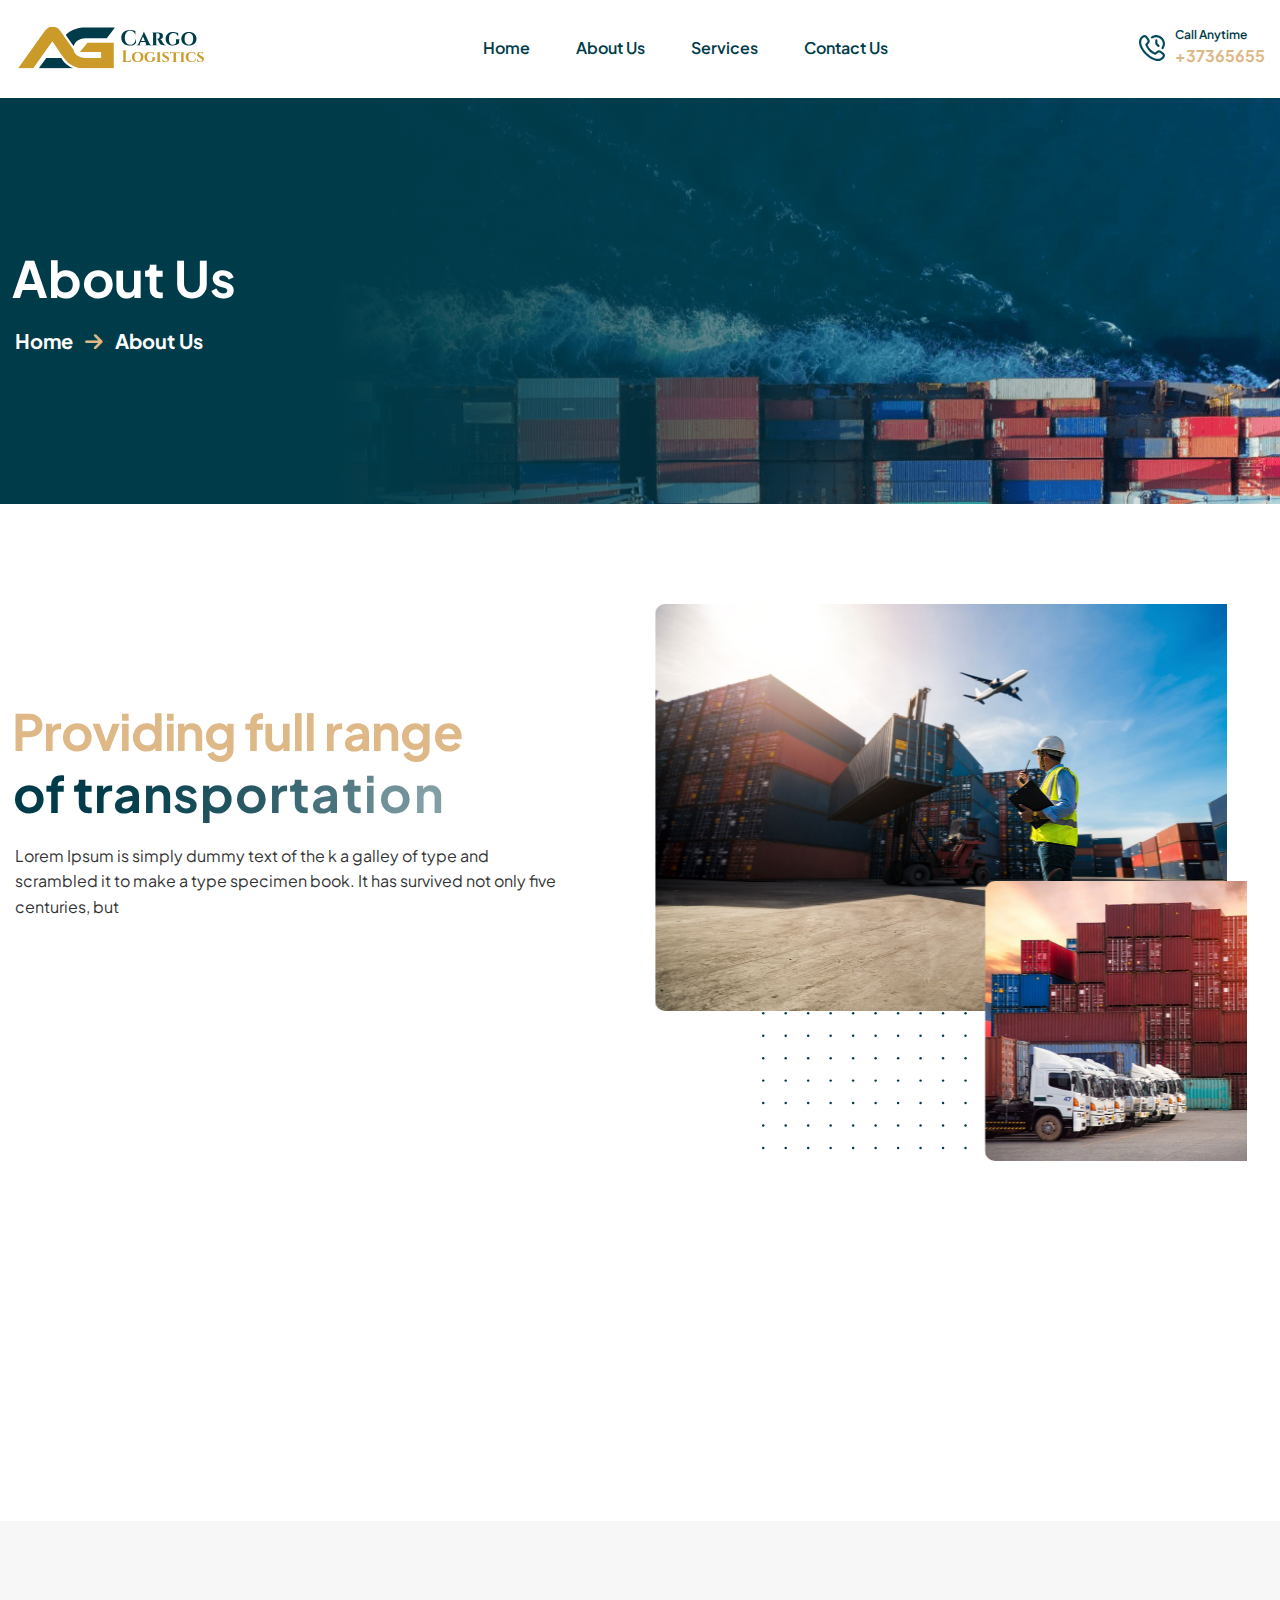
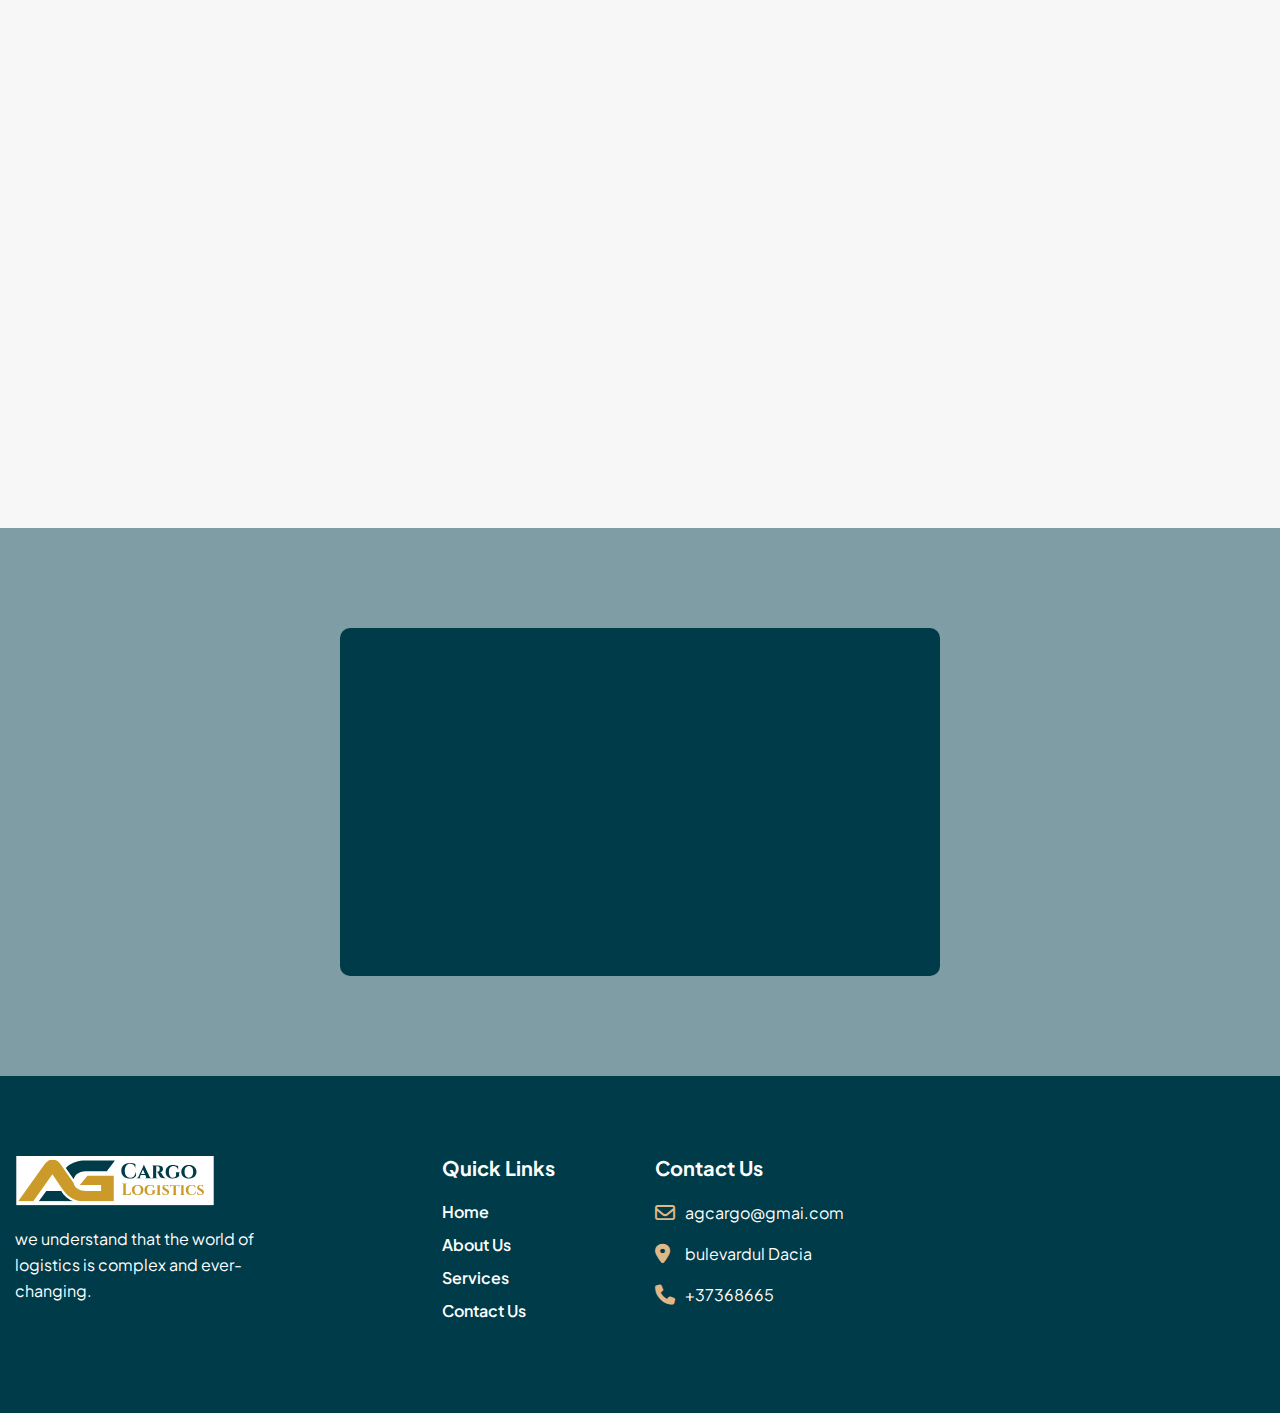
<file: about-us.html>
<!DOCTYPE html>
<html lang="en">
<head>
    <!-- Meta -->
    <meta charset="utf-8">
    <meta http-equiv="X-UA-Compatible" content="IE=edge">
    <meta name="viewport" content="width=device-width, initial-scale=1.0">
    <meta name="description" content="">
    <meta name="keywords" content="">
     <meta name="author" content="agcargo">
    <!-- Page Title -->
    <title>Ag Cargo Logistics</title>
    <!-- Favicon Icon -->
    <link rel="shortcut icon" type="image/x-icon" href="images/loader.svg">
    <!-- Google Fonts Css-->
    <link rel="preconnect" href="https://fonts.googleapis.com">
    <link rel="preconnect" href="https://fonts.gstatic.com" crossorigin>
    <link href="https://fonts.googleapis.com/css2?family=Plus+Jakarta+Sans:ital,wght@0,200..800;1,200..800&display=swap" rel="stylesheet">
    <!-- Bootstrap Css -->
    <link href="css/bootstrap.min.css" rel="stylesheet" media="screen">
    <!-- SlickNav Css -->
    <link href="css/slicknav.min.css" rel="stylesheet">
    <!-- Swiper Css -->
    <link rel="stylesheet" href="css/swiper-bundle.min.css">
    <!-- Font Awesome Icon Css-->
    <link href="css/all.min.css" rel="stylesheet" media="screen">
    <!-- Animated Css -->
    <link href="css/animate.css" rel="stylesheet">
    <!-- Magnific Css -->
    <link href="css/magnific-popup.css" rel="stylesheet">
    <!-- Main Custom Css -->
    <link href="css/custom.css" rel="stylesheet" media="screen">
</head>

<body class="tt-magic-cursor">

    <!-- Preloader Start -->
    <div class="preloader">
        <div class="loading-container">
            <div class="loading"></div>
            <div id="loading-icon"><img src="images/loader.svg" alt=""></div>
        </div>
    </div>
    <!-- Preloader End -->

    <!-- Header Start -->
    <header class="main-header">
        <div class="header-sticky">
            <nav class="navbar navbar-expand-lg">
                <div class="container">
                    <!-- Logo Start -->
                    <a class="navbar-brand" href="./"><img src="images/logo.svg" alt=""></a>
                    <!-- Logo End -->
    
                    <!-- Main Menu Start -->
                    <div class="collapse navbar-collapse main-menu">
                        <ul class="navbar-nav mr-auto" id="menu">
                            <li class="nav-item"><a class="nav-link" href="index.html">Home</a></li>
                            <li class="nav-item"><a class="nav-link" href="about-us.html">About Us</a></li>
                            <li class="nav-item"><a class="nav-link" href="service.html">Services</a></li>
                         
                            
                            <li class="nav-item"><a class="nav-link" href="contact.html">Contact Us</a></li>
                        </ul>
                    </div>
                    <!-- Main Menu End -->

                    <!--Get Contact Us Start-->
                    <div class="header-contact-us">
                        <a href="#"><img src="images/icon-phone.svg" alt=""><h3>Call Anytime <span>+37365655</span></h3></a>
                    </div>                           
                    <!--Get Contact Us End-->

                    <div class="navbar-toggle"></div>                         
                </div>
            </nav>

            <div class="responsive-menu"></div>
        </div>
    </header>
    <!-- Header End -->

    <!-- Page header Start -->
    <div class="page-header parallaxie">
        <div class="container">
            <div class="row align-items-center">
                <div class="col-lg-12">
                    <!-- Page Header box Start -->
                    <div class="page-header-box">
                        <h2 class="text-anime-style-3">About Us</h2>
                        <nav class="wow fadeInUp" data-wow-delay="0.25s">
                            <ol class="breadcrumb">
                                <li><a href="#">Home</a></li>
                                <li> about Us</li>
                            </ol>
                        </nav>                                
                    </div>
                    <!-- Page Header Box End -->
                </div>
            </div>
        </div>
    </div>
    <!-- Page Header End -->

    <!-- Transportation Section Start -->
    <div class="home-transportation about-transportation">
        <div class="container">
            <div class="row align-items-center">
                <div class="col-lg-6 col-md-12 order-lg-1 order-md-2 order-2">
                    <!-- Home Transportation Content Start -->
                    <div class="home-transportation-content">
                        <!-- Section Title Start -->
                        <div class="section-title">
                            <h2 class="text-anime-style-3"><span>Providing full range</span> of transportation</h2>
                        </div>
                        <!-- Section Title End -->

                        <!-- Home Transportation Body Start -->
                        <div class="home-transportation-body">
                            <p class="wow fadeInUp" data-wow-delay="0.25s">Lorem Ipsum is simply dummy text of the k a galley of type and scrambled it to make a type specimen book. It has survived not only five centuries, but</p>
                            <p class="wow fadeInUp" data-wow-delay="0.5s">There are many variations of passages of Lorem Ipsum available, but the majority have suffered alteration in some form, by injected humour,</p>
                        </div>
                        <!-- Home Transportation Body End -->

                        <!-- Home Transportation footer Start -->
                        <div class="home-transportation-footer wow fadeInUp"  data-wow-delay="0.75s">
                            <div class="transportation-footer-btn">
                                <a href="#" class="btn-default">Discover More</a>
                            </div>                            
                            <div class="header-contact-us">
                                <a href="#"><img src="images/icon-phone.svg" alt=""><h3>Call Anytime <span>+37365655</span></h3></a>
                            </div>    
                        </div>
                        <!-- Home Transportation footer End -->
                    </div>
                    <!-- Home Transportation content End -->
                </div>

                <div class="col-lg-6 col-md-12 order-lg-2 order-md-1 order-1">
                    <!-- Home Transportation Image Start -->
                    <div class="home-transportation-right">
                        <div class="transportation-img-1">
                            <figure class="reveal image-anime">
                                <img src="images/transportation-img-11.jpg" alt="">
                            </figure>
                        </div>

                        <div class="transportation-img-2">
                            <figure class="reveal image-anime">
                                <img src="images/transportation-img-22.jpg" alt="">
                            </figure>
                        </div>

                        <!-- Facts Counter Box Start -->
                        <div class="transportation-counter-box wow fadeInUp"  data-wow-delay="0.5s">
                            <h3><span class="counter">20</span>+</h3>
                            <p>Years of Experience</p>
                        </div>
                        <!-- Facts Counter Box End -->
                    </div>
                    <!-- Home Transportation Image End -->
                </div>
            </div>
        </div>
    </div>
    <!-- Transportation Section End -->

    <!-- About Transport Section Start -->
    <div class="about-transport">
        <div class="container">
            <div class="row no-gutters">
                <div class="col-md-4">
                    <!-- Transport Item Start -->
                    <div class="transport-item wow fadeInUp" data-wow-delay="0.25s">
                        <!-- Transport Icon Start -->
                        <div class="icon-box">
                            <i class="fa-solid fa-earth-americas fa-xl" style="color: burlywood;"></i>
                        </div>
                        <!-- Transport Icon End -->

                        <!-- Transport Content Start -->
                        <div class="transport-content">
                            <h3>Experience and Expertise</h3>
                            <p>Lorem Ipsum is simply dummy text of typesetting industry. Lorem</p>
                        </div>
                        <!-- Transport Content End -->
                    </div>
                    <!-- Transport Item End -->
                </div>
               
                <div class="col-md-4">
                    <!-- Transport Item Start -->
                    <div class="transport-item wow fadeInUp" data-wow-delay="0.5s">
                        <!-- Transport Icon Start -->
                        <div class="icon-box">
                            <i class="fa-solid fa-truck fa-xl" style="color: #D8AB6F;"></i>
                        </div>
                        <!-- Transport Icon End -->

                        <!-- Transport Content Start -->
                        <div class="transport-content">
                            <h3>Reliability and Timeliness</h3>
                            <p>Lorem Ipsum is simply dummy text of typesetting industry. Lorem</p>
                        </div>
                        <!-- Transport Content End -->
                    </div>
                    <!-- Transport Item End -->
                </div>
                
                <div class="col-md-4">
                    <!-- Transport Item Start -->
                    <div class="transport-item wow fadeInUp" data-wow-delay="0.75s">
                        <!-- Transport Icon Start -->
                        <div class="icon-box">
                            <i class="fa-solid fa-boxes-stacked fa-xl" style="color: #D8AB6F;"></i>
                        </div>
                        <!-- Transport Icon End -->

                        <!-- Transport Content Start -->
                        <div class="transport-content">
                            <h3>Comprehensive Services</h3>
                            <p>Lorem Ipsum is simply dummy text of typesetting industry. Lorem</p>
                        </div>
                        <!-- Transport Content End -->
                    </div>
                    <!-- Transport Item End -->
                </div>
            </div>
        </div>
    </div>
    <!-- About Transport Section End -->

    <!-- Our Industry Section Start -->
    <div class="our-indurstry">
        <div class="container">
            <div class="row align-items-center">
                <div class="col-lg-6">
                    <!-- Indurstry Image Start -->
                    <div class="indurstry-image">
                        <figure class="reveal image-anime">
                            <img src="images/featured-content-img1.jpg" alt="">
                        </figure>
                    </div>
                    <!-- Indurstry Image End -->
                </div>
                <div class="col-lg-6">
                    <div class="our-indurstry-content">
                        <!-- Section Title Start -->
                    <div class="section-title">
                        <h2 class="text-anime-style-3">Our industry-explicit<span> competence</span></h2>
                    </div>
                    <!-- Section Title End -->

                    <!-- Indurstry Content Start -->
                    <div class="indurstry-content">  
                        <p class="wow fadeInUp" data-wow-delay="0.25s">Lorem Ipsum is simply dummy text of the k a galley of type and scrambled it to make a type specimen book. It has survived not only five centuries, but</p> 
                        
                        <ul class="wow fadeInUp" data-wow-delay="0.5s">
                            <li><i class="fa-regular fa-circle-check"></i> freight forwarding</li>
                            <li><i class="fa-regular fa-circle-check"></i> secure storage facilities</li>
                            <li><i class="fa-regular fa-circle-check"></i> Last-mile delivery</li>
                            <li><i class="fa-regular fa-circle-check"></i> vendor management</li>
                            <li><i class="fa-regular fa-circle-check"></i> brokerage services</li>
                            <li><i class="fa-regular fa-circle-check"></i> 24/7 customer support</li>       
                        </ul>

                        <a href="#" class="btn-default wow fadeInUp" data-wow-delay="0.75s">Get help now !</a>                            
                    </div>
                    <!-- Indurstry Content End -->
                    </div>
                </div>
            </div>
        </div>
    </div>
    <!-- Our Industry Section End -->

    <!-- Our Contract Section Start -->
    <div class="our-contract parallaxie">
        <div class="container">
            <div class="row align-items-center">  
                <div class="col-md-12">
                    <!-- Our Cta Box Start -->
                    <div class="our-cta-box">
                        <div class="our-contract-title">
                            <h2 class="text-anime-style-3">World's leading contract logistics provider</h2>
                        </div>
                        <div class="our-contract-body">
                            <p class="wow fadeInUp" data-wow-delay="0.25s">Feel free to reach out to us with any inquiries about our services, pricing, tracking shipments, or any other logistic-related questions.</p>
                            <a href="#" class="btn-default wow fadeInUp" data-wow-delay="0.5s">Contact Now</a>
                        </div>
                    </div>
                    <!-- Our Cta Box End -->
                </div>
            </div>
        </div>
    </div>
    <!-- Our Contract Section End -->

    <!-- Main Footer Start  -->
    <footer class="main-footer">
        <!-- Mega Footer Start -->
        <div class="mega-footer">
            <div class="container">
                <div class="row">
                    <div class="col-lg-4 col-md-6 col-12">
                        <!-- Footer About Start -->
                        <div class="footer-about">
                            <!-- Footer Heading Start -->
                            <div class="footer-heading">
                                <figure>
                                    <img src="images/logo.svg" alt="">
                                </figure>
                            </div>
                            <!-- Footer Heading End -->

                            <!-- Footer Content Start -->
                            <div class="footer-content">
                                <p>we understand that the world of logistics is complex and ever-changing.</p>
                            </div>
                            <!-- Footer Content End -->
                        </div>  
                        <!-- Footer About End -->                         
                    </div>

                    <div class="col-lg-2 col-md-6 col-12">
                        <!-- Footer links Start -->
                        <div class="footer-links">
                            <div class="footer-info-heading">
                                <h2>Quick Links</h2>
                            </div>
                            <ul>
                                <li><a href="#">Home</a></li>
                                <li><a href="#">About Us</a></li>
                                <li><a href="#">Services</a></li>

                                <li><a href="#">Contact Us</a></li>
                            </ul>
                        </div>
                        <!-- Footer links End -->
                    </div>                        

                    <div class="col-lg-3 col-md-6 col-12">
                        <!-- Footer Contact Info Start -->
                        <div class="footer-contact-info">
                            <!-- footer info heading Start -->
                            <div class="footer-info-heading">
                                <h2>Contact Us</h2>
                            </div>
                            <!-- footer info heading End -->

                            <!-- Footer Contact Info Box Start -->
                            <div class="footer-contact-box">
                                <div class="footer-info-box">
                                    <div class="icon-box">
                                        <i class="fa-regular fa-envelope"></i>
                                    </div>

                                    <p>agcargo@gmai.com</p>
                                </div>

                                <div class="footer-info-box">
                                    <div class="icon-box">
                                        <i class="fa-solid fa-location-dot"></i>
                                    </div>
                                    
                                    <p>bulevardul Dacia</p>									
                                </div>

                                <div class="footer-info-box">
                                    <div class="icon-box">
                                        <i class="fa-solid fa-phone"></i>
                                    </div>

                                    <p>+37368665</p>
                                </div>
                            </div>
                            <!-- Footer Contact Info Box End -->
                        </div>
                    </div>
                    <!-- Footer Contact Info End -->
                </div>
            </div>
        </div>
        <!-- Mega Footer End -->
    </footer>
    <!-- Main footer End -->

    <!-- Jquery Library File -->
    <script src="js/jquery-3.7.1.min.js"></script>
    <!-- Bootstrap js File -->
    <script src="js/bootstrap.min.js"></script>
    <!-- Validator js File -->
    <script src="js/validator.min.js"></script>
    <!-- SlickNav js File -->
    <script src="js/jquery.slicknav.js"></script>
    <!-- Swiper js File -->
    <script src="js/swiper-bundle.min.js"></script>
    <!-- Counter js File -->
    <script src="js/jquery.waypoints.min.js"></script>
    <script src="js/jquery.counterup.min.js"></script>
    <!-- Magnific js File -->
    <script src="js/jquery.magnific-popup.min.js"></script>
    <!-- SmoothScroll -->
    <script src="js/SmoothScroll.js"></script>
    <!-- Parallax js -->
	<script src="js/parallaxie.js"></script>
    <!-- MagicCursor js File -->
    <script src="js/gsap.min.js"></script>
    <script src="js/magiccursor.js"></script>
    <!-- Text Effect js File -->
	<script src="js/SplitText.js"></script>
    <script src="js/ScrollTrigger.min.js"></script>
    <!-- YTPlayer js File -->
    <script src="js/jquery.mb.YTPlayer.min.js"></script>
    <!-- Wow js File -->
    <script src="js/wow.js"></script>
    <!-- Main Custom js File -->
    <script src="js/function.js"></script>
</body>
</html>
</file>
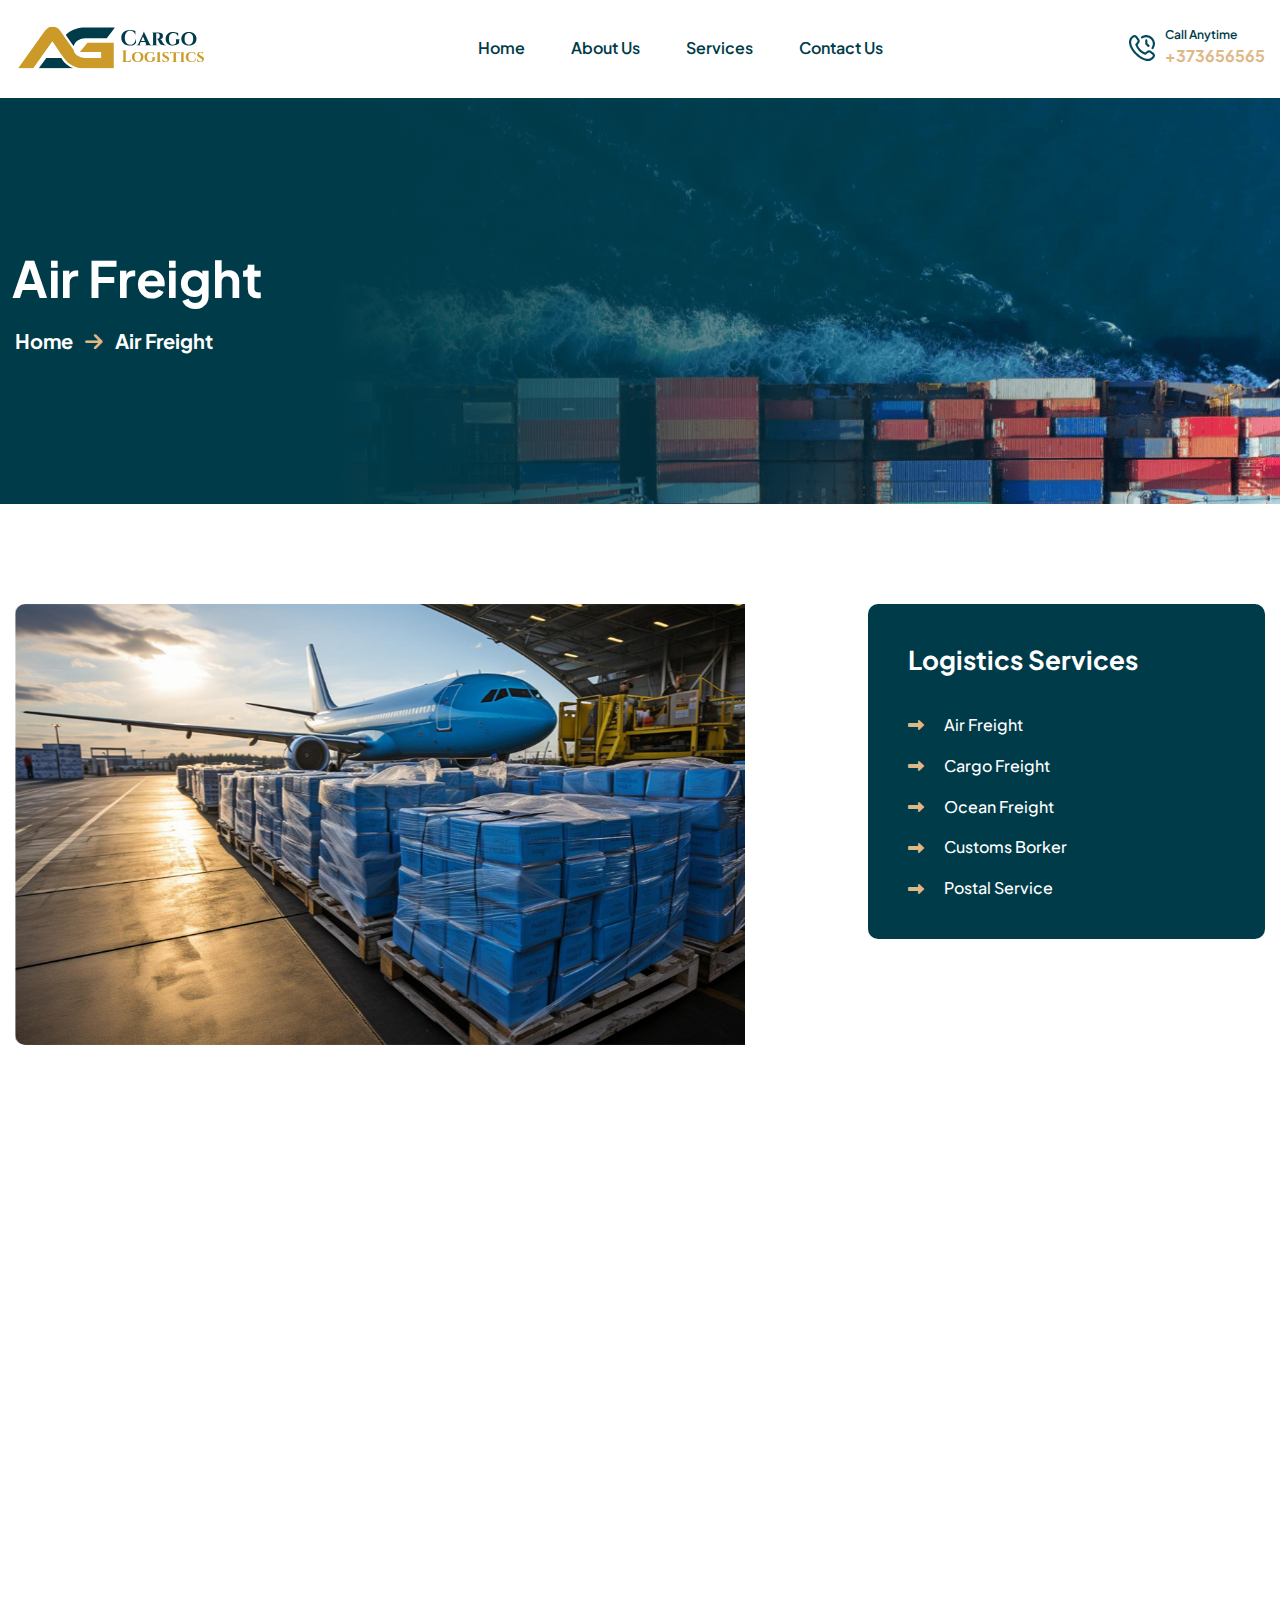
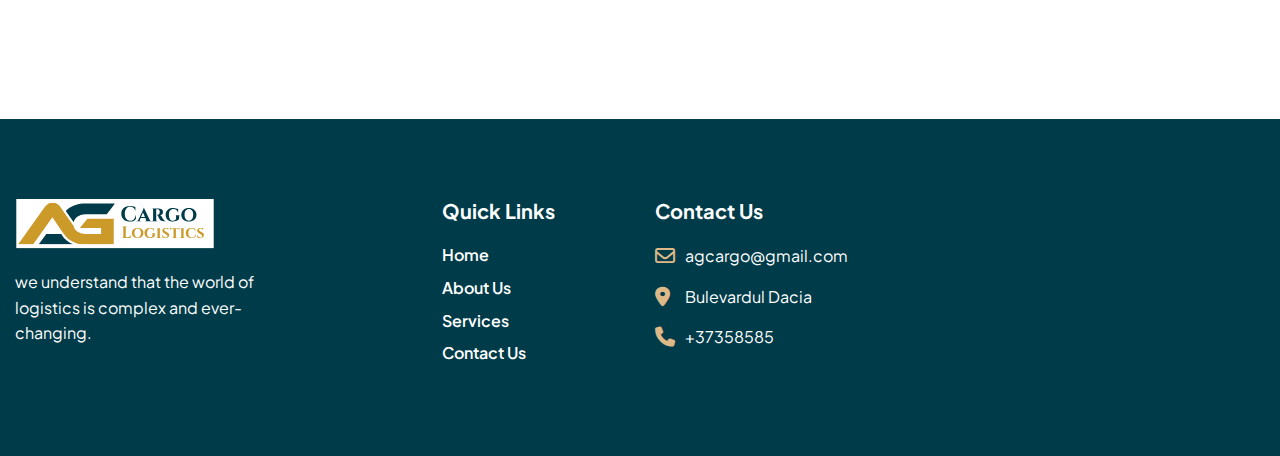
<file: air-freight.html>
<!DOCTYPE html>
<html lang="en">
<head>
    <!-- Meta -->
    <meta charset="utf-8">
    <meta http-equiv="X-UA-Compatible" content="IE=edge">
    <meta name="viewport" content="width=device-width, initial-scale=1.0">
    <meta name="description" content="">
    <meta name="keywords" content="">
     <meta name="author" content="agcargo">
    <!-- Page Title -->
    <title>Ag Cargo Logistics</title>
    <!-- Favicon Icon -->
    <link rel="shortcut icon" type="image/x-icon" href="images/loader.svg">
    <!-- Google Fonts Css-->
    <link rel="preconnect" href="https://fonts.googleapis.com">
    <link rel="preconnect" href="https://fonts.gstatic.com" crossorigin>
    <link href="https://fonts.googleapis.com/css2?family=Plus+Jakarta+Sans:ital,wght@0,200..800;1,200..800&display=swap" rel="stylesheet">
    <!-- Bootstrap Css -->
    <link href="css/bootstrap.min.css" rel="stylesheet" media="screen">
    <!-- SlickNav Css -->
    <link href="css/slicknav.min.css" rel="stylesheet">
    <!-- Swiper Css -->
    <link rel="stylesheet" href="css/swiper-bundle.min.css">
    <!-- Font Awesome Icon Css-->
    <link href="css/all.min.css" rel="stylesheet" media="screen">
    <!-- Animated Css -->
    <link href="css/animate.css" rel="stylesheet">
    <!-- Magnific Css -->
    <link href="css/magnific-popup.css" rel="stylesheet">
    <!-- Main Custom Css -->
    <link href="css/custom.css" rel="stylesheet" media="screen">
</head>

<body class="tt-magic-cursor">

    <!-- Preloader Start -->
    <div class="preloader">
        <div class="loading-container">
            <div class="loading"></div>
            <div id="loading-icon"><img src="images/loader.svg" alt=""></div>
        </div>
    </div>
    <!-- Preloader End -->

    <!-- Header Start -->
    <header class="main-header">
        <div class="header-sticky">
            <nav class="navbar navbar-expand-lg">
                <div class="container">
                    <!-- Logo Start -->
                    <a class="navbar-brand" href="./"><img src="images/logo.svg" alt=""></a>
                    <!-- Logo End -->
    
                    <!-- Main Menu Start -->
                    <div class="collapse navbar-collapse main-menu">
                        <ul class="navbar-nav mr-auto" id="menu">
                            <li class="nav-item"><a class="nav-link" href="index.html">Home</a></li>
                            <li class="nav-item"><a class="nav-link" href="about-us.html">About Us</a></li>
                            <li class="nav-item"><a class="nav-link" href="service.html">Services</a></li>
                         
                            
                            <li class="nav-item"><a class="nav-link" href="contact.html">Contact Us</a></li>
                        </ul>
                    </div>
                    <!-- Main Menu End -->

                    <!--Get Contact Us Start-->
                    <div class="header-contact-us">
                        <a href="#"><img src="images/icon-phone.svg" alt=""><h3>Call Anytime <span>+373656565</span></h3></a>
                    </div>                           
                    <!--Get Contact Us End-->

                    <div class="navbar-toggle"></div>                         
                </div>
            </nav>

            <div class="responsive-menu"></div>
        </div>
    </header>
    <!-- Header End -->

    <!-- Page header Start -->
    <div class="page-header parallaxie">
        <div class="container">
            <div class="row align-items-center">
                <div class="col-lg-12">
                    <!-- Page Header box Start -->
                    <div class="page-header-box">
                        <h2 class="text-anime-style-3">Air Freight</h2>
                        <nav class="wow fadeInUp" data-wow-delay="0.25s">
                            <ol class="breadcrumb">
                                <li><a href="#">Home</a></li>
                                <li> Air Freight</li>
                            </ol>
                        </nav>                                
                    </div>
                    <!-- Page Header Box End -->
                </div>
            </div>
        </div>
    </div>
    <!-- Page Header End -->

    <!-- Service Details Section Start -->
    <div class="service-details">
        <div class="container">
            <div class="row">
                <div class="col-lg-8 col-md-12">
                    <!-- Service Details Content Start -->
                    <div class="service-details-content">
                        <!-- Service Details image Start -->
                        <div class="service-details-featured-image">
                            <figure class="reveal image-anime">
                                <img src="images/air-freight-img1.jpg" alt="">
                            </figure>
                        </div>
                        <!-- Service Details image End -->

                        <!-- Service Details body Start -->
                        <div class="service-details-body">
                            <h2 class="wow fadeInUp" data-wow-delay="0.25s">Extensive Experience</h2>

                            <p class="wow fadeInUp" data-wow-delay="0.5s">Lorem Ipsum is simply dummy text of the k a galley of type and scrambled it to make a type specimen book. It has survived not only five centuries, but</p>

                            <div class="service-body-list wow fadeInUp" data-wow-delay="0.75s">
                                <div class="service-info-box">
                                    <div class="icon-box">
                                        <i class="fa-regular fa-circle-check"></i>
                                    </div>
                                    
                                    <p>Transportation of cargo by air, offering speed and global reach</p>									
                                </div>

                                <div class="service-info-box">
                                    <div class="icon-box">
                                        <i class="fa-regular fa-circle-check"></i>
                                    </div>
                                    
                                    <p>Shipping cargo via ocean vessels, large volumes and long-distance transportation.<p>									
                                </div>

                                <div class="service-info-box">
                                    <div class="icon-box">
                                        <i class="fa-regular fa-circle-check"></i>
                                    </div>
                                    
                                    <p>Land-based transportation of cargo using trucks for regional and domestic shipments.<p>									
                                </div>

                                <div class="service-info-box">
                                    <div class="icon-box">
                                        <i class="fa-regular fa-circle-check"></i>
                                    </div>
                                    
                                    <p>Assistance with customs documentation and procedures for import and export of goods.<p>									
                                </div>
                            </div>
                        </div>
                        <!-- Service Details body End -->

                        <!-- Service Details footer Start -->
                        <div class="service-details-footer">
                            <div class="service-details-image-box wow fadeInUp" data-wow-delay="0.25s">
                                <figure class="image-anime">
                                    <img src="images/air-freight-img2.jpg" alt="">
                                </figure>
                             </div>

                            <div class="service-details-image-box wow fadeInUp" data-wow-delay="0.5s">
                                <figure class="image-anime">
                                    <img src="images/air-freight-img3.jpg" alt="">
                                </figure>
                            </div>
                        </div>
                        <!-- Service Details footer End -->
                    </div>
                    <!-- Service Details Content End -->
                </div>
                <div class="col-lg-4  col-md-12">
                    <!-- Service Details sidebar Start -->
                    <div class="service-details-sidebar">
                        <!-- Post Category List Start -->
                        <div class="post-Category-list wow fadeInUp" data-wow-delay="0.25s">
                            <div class="footer-info-heading">
                                <h2>Logistics Services</h2>
                            </div>
                            <ul>
                                <li><a href="#"><i class="fa-solid fa-right-long"></i> Air Freight</a></li>
                                <li><a href="cargo-freight.html"><i class="fa-solid fa-right-long"></i> Cargo Freight</a></li>
                                <li><a href="ocean-freight.html"><i class="fa-solid fa-right-long"></i> Ocean Freight</a></li>
                                <li><a href="customs-broker.html"><i class="fa-solid fa-right-long"></i> Customs Borker</a></li>
                                <li><a href="postal-service.html"><i class="fa-solid fa-right-long"></i> Postal Service</a></li>
                            </ul>
                        </div>
                        <!-- Post Category List End -->

                        <!-- Service Logistics Card Start -->
                        <div class="service-logistics-card wow fadeInUp" data-wow-delay="0.5s">
                            <div class="logistics-card-image">
                                <img src="images/logo.svg" alt="">
                            </div>
                            <div class="logistics-card-title">
                                <h2>Need Help ?</h2>
                                <p>Got questions or need assistance with your logistics needs? Our team is here to help.</p>
                            </div>
                            <div class="logistics-card-body">
                                <a href="#" class="btn-default">contact us</a>
                                <!--Get Contact Us Start-->
                                <div class="header-contact-us">
                                    <a href="#"><img src="images/icon-phone.svg" alt=""><h3>Call Anytime <span>+37365655</span></h3></a>
                                </div>                           
                                <!--Get Contact Us End-->   
                            </div>
                        </div>
                        <!-- Service Logistics Card End -->
                    </div>
                    <!-- Service Details sidebar End -->
                </div>
            </div>
        </div>
    </div> 
    <!-- Service Details Section End -->

    <!-- Main Footer Start  -->
    <footer class="main-footer">
        <!-- Mega Footer Start -->
        <div class="mega-footer">
            <div class="container">
                <div class="row">
                    <div class="col-lg-4 col-md-6 col-12">
                        <!-- Footer About Start -->
                        <div class="footer-about">
                            <!-- Footer Heading Start -->
                            <div class="footer-heading">
                                <figure>
                                    <img src="images/logo.svg" alt="">
                                </figure>
                            </div>
                            <!-- Footer Heading End -->

                            <!-- Footer Content Start -->
                            <div class="footer-content">
                                <p>we understand that the world of logistics is complex and ever-changing.</p>
                            </div>
                            <!-- Footer Content End -->
                        </div>  
                        <!-- Footer About End -->                         
                    </div>

                    <div class="col-lg-2 col-md-6 col-12">
                        <!-- Footer links Start -->
                        <div class="footer-links">
                            <div class="footer-info-heading">
                                <h2>Quick Links</h2>
                            </div>
                            <ul>
                                <li><a href="#">Home</a></li>
                                <li><a href="#">About Us</a></li>
                                <li><a href="#">Services</a></li>

                                <li><a href="#">Contact Us</a></li>
                            </ul>
                        </div>
                        <!-- Footer links End -->
                    </div>                        

                    <div class="col-lg-3 col-md-6 col-12">
                        <!-- Footer Contact Info Start -->
                        <div class="footer-contact-info">
                            <!-- footer info heading Start -->
                            <div class="footer-info-heading">
                                <h2>Contact Us</h2>
                            </div>
                            <!-- footer info heading End -->

                            <!-- Footer Contact Info Box Start -->
                            <div class="footer-contact-box">
                                <div class="footer-info-box">
                                    <div class="icon-box">
                                        <i class="fa-regular fa-envelope"></i>
                                    </div>

                                    <p>agcargo@gmail.com</p>
                                </div>

                                <div class="footer-info-box">
                                    <div class="icon-box">
                                        <i class="fa-solid fa-location-dot"></i>
                                    </div>
                                    
                                    <p>Bulevardul Dacia</p>									
                                </div>

                                <div class="footer-info-box">
                                    <div class="icon-box">
                                        <i class="fa-solid fa-phone"></i>
                                    </div>

                                    <p>+37358585</p>
                                </div>
                            </div>
                            <!-- Footer Contact Info Box End -->
                        </div>
                    </div>
                    <!-- Footer Contact Info End -->
                </div>
            </div>
        </div>
        <!-- Mega Footer End -->
    </footer>
    <!-- Main footer End -->

    <!-- Jquery Library File -->
    <script src="js/jquery-3.7.1.min.js"></script>
    <!-- Bootstrap js File -->
    <script src="js/bootstrap.min.js"></script>
    <!-- Validator js File -->
    <script src="js/validator.min.js"></script>
    <!-- SlickNav js File -->
    <script src="js/jquery.slicknav.js"></script>
    <!-- Swiper js File -->
    <script src="js/swiper-bundle.min.js"></script>
    <!-- Counter js File -->
    <script src="js/jquery.waypoints.min.js"></script>
    <script src="js/jquery.counterup.min.js"></script>
    <!-- Magnific js File -->
    <script src="js/jquery.magnific-popup.min.js"></script>
    <!-- SmoothScroll -->
    <script src="js/SmoothScroll.js"></script>
    <!-- Parallax js -->
	<script src="js/parallaxie.js"></script>
    <!-- MagicCursor js File -->
    <script src="js/gsap.min.js"></script>
    <script src="js/magiccursor.js"></script>
    <!-- Text Effect js File -->
	<script src="js/SplitText.js"></script>
    <script src="js/ScrollTrigger.min.js"></script>
    <!-- YTPlayer js File -->
    <script src="js/jquery.mb.YTPlayer.min.js"></script>
    <!-- Wow js File -->
    <script src="js/wow.js"></script>
    <!-- Main Custom js File -->
    <script src="js/function.js"></script>
</body>
</html>
</file>
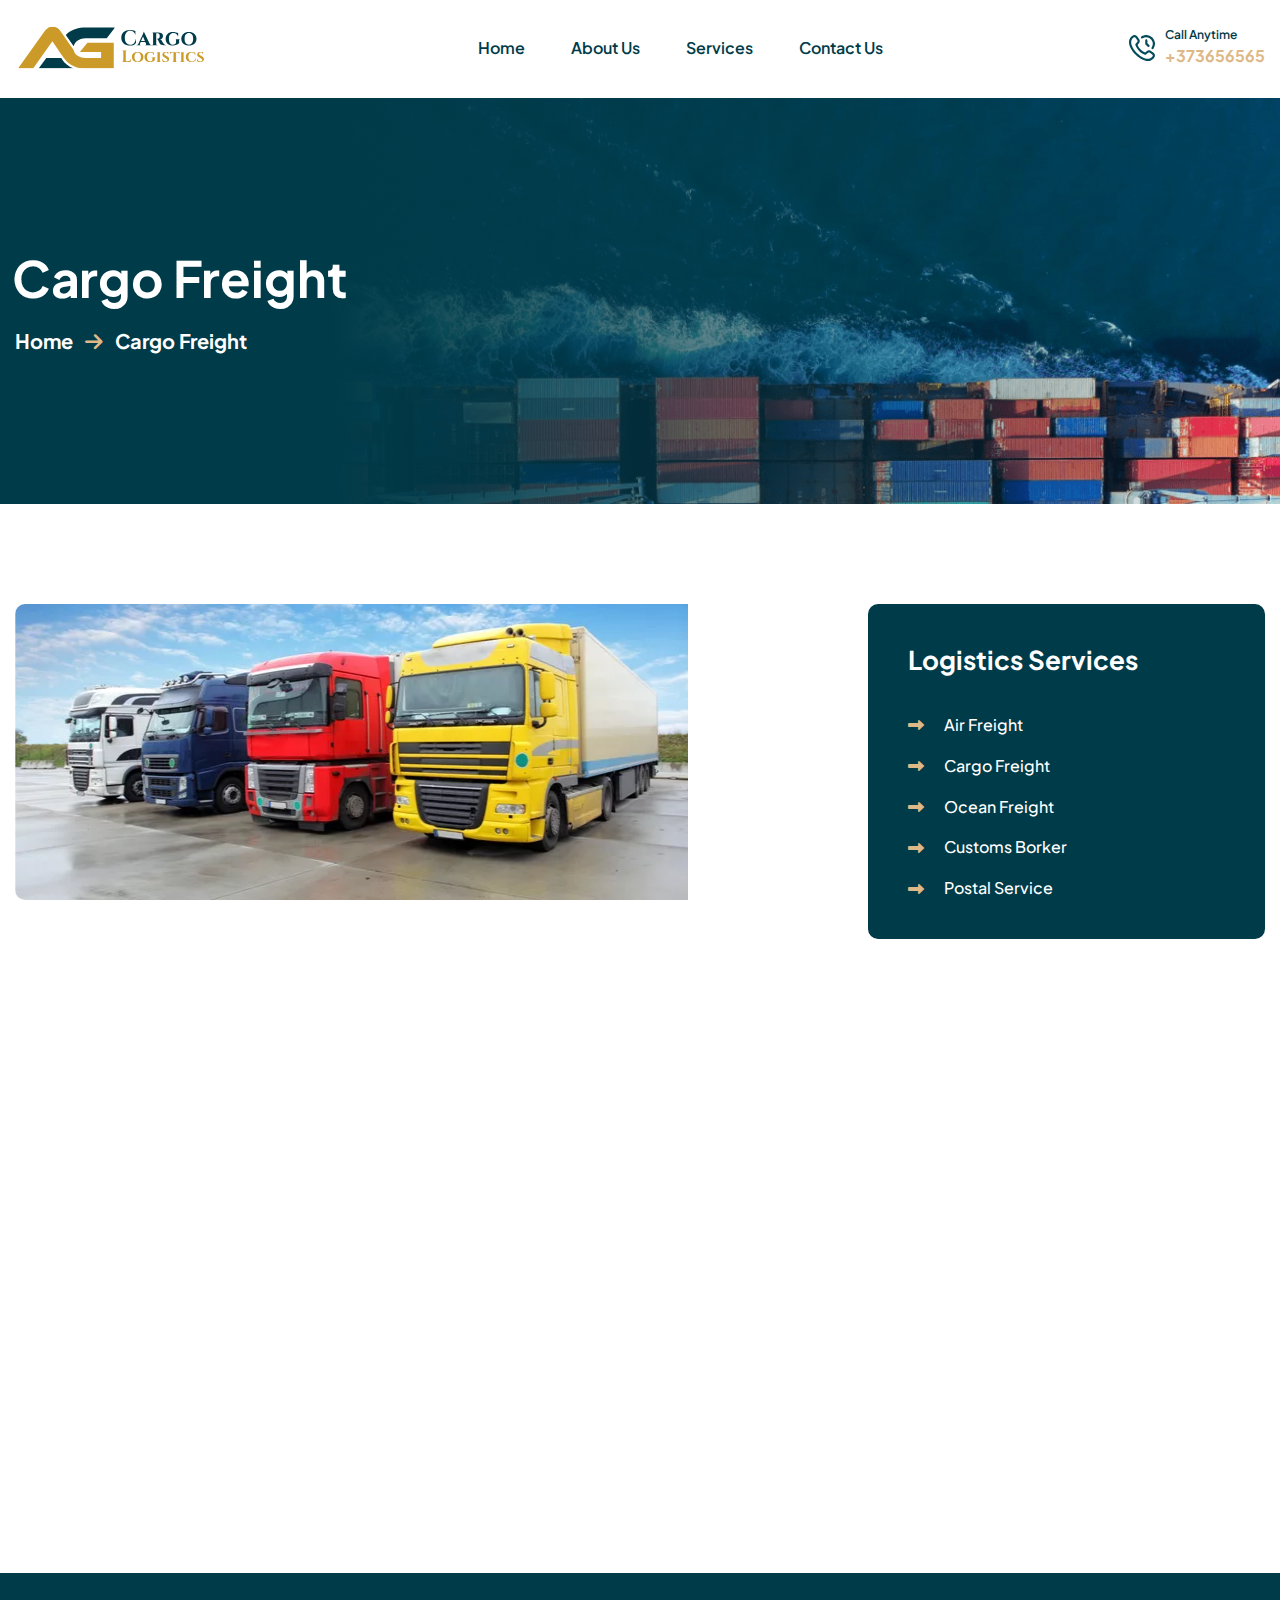
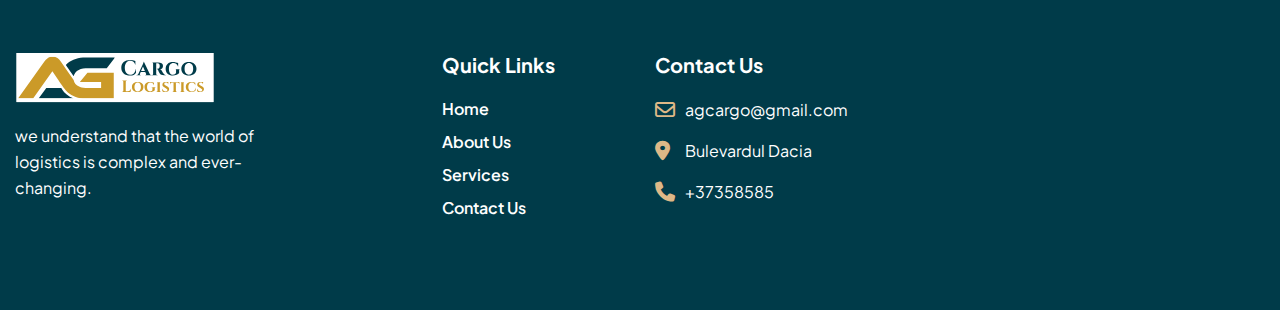
<file: cargo-freight.html>
<!DOCTYPE html>
<html lang="en">
<head>
    <!-- Meta -->
    <meta charset="utf-8">
    <meta http-equiv="X-UA-Compatible" content="IE=edge">
    <meta name="viewport" content="width=device-width, initial-scale=1.0">
    <meta name="description" content="">
    <meta name="keywords" content="">
     <meta name="author" content="agcargo">
    <!-- Page Title -->
    <title>Ag Cargo Logistics</title>
    <!-- Favicon Icon -->
    <link rel="shortcut icon" type="image/x-icon" href="images/loader.svg">
    <!-- Google Fonts Css-->
    <link rel="preconnect" href="https://fonts.googleapis.com">
    <link rel="preconnect" href="https://fonts.gstatic.com" crossorigin>
    <link href="https://fonts.googleapis.com/css2?family=Plus+Jakarta+Sans:ital,wght@0,200..800;1,200..800&display=swap" rel="stylesheet">
    <!-- Bootstrap Css -->
    <link href="css/bootstrap.min.css" rel="stylesheet" media="screen">
    <!-- SlickNav Css -->
    <link href="css/slicknav.min.css" rel="stylesheet">
    <!-- Swiper Css -->
    <link rel="stylesheet" href="css/swiper-bundle.min.css">
    <!-- Font Awesome Icon Css-->
    <link href="css/all.min.css" rel="stylesheet" media="screen">
    <!-- Animated Css -->
    <link href="css/animate.css" rel="stylesheet">
    <!-- Magnific Css -->
    <link href="css/magnific-popup.css" rel="stylesheet">
    <!-- Main Custom Css -->
    <link href="css/custom.css" rel="stylesheet" media="screen">
</head>

<body class="tt-magic-cursor">

    <!-- Preloader Start -->
    <div class="preloader">
        <div class="loading-container">
            <div class="loading"></div>
            <div id="loading-icon"><img src="images/loader.svg" alt=""></div>
        </div>
    </div>
    <!-- Preloader End -->

    <!-- Header Start -->
    <header class="main-header">
        <div class="header-sticky">
            <nav class="navbar navbar-expand-lg">
                <div class="container">
                    <!-- Logo Start -->
                    <a class="navbar-brand" href="./"><img src="images/logo.svg" alt=""></a>
                    <!-- Logo End -->
    
                    <!-- Main Menu Start -->
                    <div class="collapse navbar-collapse main-menu">
                        <ul class="navbar-nav mr-auto" id="menu">
                            <li class="nav-item"><a class="nav-link" href="index.html">Home</a></li>
                            <li class="nav-item"><a class="nav-link" href="about-us.html">About Us</a></li>
                            <li class="nav-item"><a class="nav-link" href="service.html">Services</a></li>
                         
                            
                            <li class="nav-item"><a class="nav-link" href="contact.html">Contact Us</a></li>
                        </ul>
                    </div>
                    <!-- Main Menu End -->

                    <!--Get Contact Us Start-->
                    <div class="header-contact-us">
                        <a href="#"><img src="images/icon-phone.svg" alt=""><h3>Call Anytime <span>+373656565</span></h3></a>
                    </div>                           
                    <!--Get Contact Us End-->

                    <div class="navbar-toggle"></div>                         
                </div>
            </nav>

            <div class="responsive-menu"></div>
        </div>
    </header>
    <!-- Header End -->

    <!-- Page header Start -->
    <div class="page-header parallaxie">
        <div class="container">
            <div class="row align-items-center">
                <div class="col-lg-12">
                    <!-- Page Header box Start -->
                    <div class="page-header-box">
                        <h2 class="text-anime-style-3">Cargo Freight</h2>
                        <nav class="wow fadeInUp" data-wow-delay="0.25s">
                            <ol class="breadcrumb">
                                <li><a href="#">Home</a></li>
                                <li> Cargo Freight</li>
                            </ol>
                        </nav>                                
                    </div>
                    <!-- Page Header Box End -->
                </div>
            </div>
        </div>
    </div>
    <!-- Page Header End -->

    <!-- Service Details Section Start -->
    <div class="service-details">
        <div class="container">
            <div class="row">
                <div class="col-lg-8 col-md-12">
                    <!-- Service Details Content Start -->
                    <div class="service-details-content">
                        <!-- Service Details image Start -->
                        <div class="service-details-featured-image">
                            <figure class="reveal image-anime">
                                <img src="images/cargo-freight-img1.jpg" alt="">
                            </figure>
                        </div>
                        <!-- Service Details image End -->

                        <!-- Service Details body Start -->
                        <div class="service-details-body">
                            <h2 class="wow fadeInUp" data-wow-delay="0.25s">Extensive Experience</h2>

                            <p class="wow fadeInUp" data-wow-delay="0.5s">Lorem Ipsum is simply dummy text of the k a galley of type and scrambled it to make a type specimen book. It has survived not only five centuries, but</p>

                            <div class="service-body-list wow fadeInUp" data-wow-delay="0.75s">
                                <div class="service-info-box">
                                    <div class="icon-box">
                                        <i class="fa-regular fa-circle-check"></i>
                                    </div>
                                    
                                    <p>Transportation of cargo by air, offering speed and global reach</p>									
                                </div>

                                <div class="service-info-box">
                                    <div class="icon-box">
                                        <i class="fa-regular fa-circle-check"></i>
                                    </div>
                                    
                                    <p>Shipping cargo via ocean vessels, large volumes and long-distance transportation.<p>									
                                </div>

                                <div class="service-info-box">
                                    <div class="icon-box">
                                        <i class="fa-regular fa-circle-check"></i>
                                    </div>
                                    
                                    <p>Land-based transportation of cargo using trucks for regional and domestic shipments.<p>									
                                </div>

                                <div class="service-info-box">
                                    <div class="icon-box">
                                        <i class="fa-regular fa-circle-check"></i>
                                    </div>
                                    
                                    <p>Assistance with customs documentation and procedures for import and export of goods.<p>									
                                </div>
                            </div>
                        </div>
                        <!-- Service Details body End -->

                        <!-- Service Details footer Start -->
                        <div class="service-details-footer">
                            <div class="service-details-image-box wow fadeInUp" data-wow-delay="0.25s">
                                <figure class="image-anime">
                                    <img src="images/cargo-freight-img2.jpg" alt="">
                                </figure>
                             </div>

                            <div class="service-details-image-box wow fadeInUp" data-wow-delay="0.5s">
                                <figure class="image-anime">
                                    <img src="images/cargo-freight-img3.jpg" alt="">
                                </figure>
                            </div>
                        </div>
                        <!-- Service Details footer End -->
                    </div>
                    <!-- Service Details Content End -->
                </div>
                <div class="col-lg-4  col-md-12">
                    <!-- Service Details sidebar Start -->
                    <div class="service-details-sidebar">
                        <!-- Post Category List Start -->
                        <div class="post-Category-list wow fadeInUp" data-wow-delay="0.25s">
                            <div class="footer-info-heading">
                                <h2>Logistics Services</h2>
                            </div>
                            <ul>
                                <li><a href="air-freight.html"><i class="fa-solid fa-right-long"></i> Air Freight</a></li>
                                <li><a href="#"><i class="fa-solid fa-right-long"></i> Cargo Freight</a></li>
                                <li><a href="ocean-freight.html"><i class="fa-solid fa-right-long"></i> Ocean Freight</a></li>
                                <li><a href="customs-broker.html"><i class="fa-solid fa-right-long"></i> Customs Borker</a></li>
                                <li><a href="postal-service.html"><i class="fa-solid fa-right-long"></i> Postal Service</a></li>
                            </ul>
                        </div>
                        <!-- Post Category List End -->

                        <!-- Service Logistics Card Start -->
                        <div class="service-logistics-card wow fadeInUp" data-wow-delay="0.5s">
                            <div class="logistics-card-image">
                                <img src="images/logo.svg" alt="">
                            </div>
                            <div class="logistics-card-title">
                                <h2>Need Help ?</h2>
                                <p>Got questions or need assistance with your logistics needs? Our team is here to help.</p>
                            </div>
                            <div class="logistics-card-body">
                                <a href="#" class="btn-default">contact us</a>
                                <!--Get Contact Us Start-->
                                <div class="header-contact-us">
                                    <a href="#"><img src="images/icon-phone.svg" alt=""><h3>Call Anytime <span>+37365655</span></h3></a>
                                </div>                           
                                <!--Get Contact Us End-->   
                            </div>
                        </div>
                        <!-- Service Logistics Card End -->
                    </div>
                    <!-- Service Details sidebar End -->
                </div>
            </div>
        </div>
    </div> 
    <!-- Service Details Section End -->

    <!-- Main Footer Start  -->
    <footer class="main-footer">
        <!-- Mega Footer Start -->
        <div class="mega-footer">
            <div class="container">
                <div class="row">
                    <div class="col-lg-4 col-md-6 col-12">
                        <!-- Footer About Start -->
                        <div class="footer-about">
                            <!-- Footer Heading Start -->
                            <div class="footer-heading">
                                <figure>
                                    <img src="images/logo.svg" alt="">
                                </figure>
                            </div>
                            <!-- Footer Heading End -->

                            <!-- Footer Content Start -->
                            <div class="footer-content">
                                <p>we understand that the world of logistics is complex and ever-changing.</p>
                            </div>
                            <!-- Footer Content End -->
                        </div>  
                        <!-- Footer About End -->                         
                    </div>

                    <div class="col-lg-2 col-md-6 col-12">
                        <!-- Footer links Start -->
                        <div class="footer-links">
                            <div class="footer-info-heading">
                                <h2>Quick Links</h2>
                            </div>
                            <ul>
                                <li><a href="#">Home</a></li>
                                <li><a href="#">About Us</a></li>
                                <li><a href="#">Services</a></li>

                                <li><a href="#">Contact Us</a></li>
                            </ul>
                        </div>
                        <!-- Footer links End -->
                    </div>                        

                    <div class="col-lg-3 col-md-6 col-12">
                        <!-- Footer Contact Info Start -->
                        <div class="footer-contact-info">
                            <!-- footer info heading Start -->
                            <div class="footer-info-heading">
                                <h2>Contact Us</h2>
                            </div>
                            <!-- footer info heading End -->

                            <!-- Footer Contact Info Box Start -->
                            <div class="footer-contact-box">
                                <div class="footer-info-box">
                                    <div class="icon-box">
                                        <i class="fa-regular fa-envelope"></i>
                                    </div>

                                    <p>agcargo@gmail.com</p>
                                </div>

                                <div class="footer-info-box">
                                    <div class="icon-box">
                                        <i class="fa-solid fa-location-dot"></i>
                                    </div>
                                    
                                    <p>Bulevardul Dacia</p>									
                                </div>

                                <div class="footer-info-box">
                                    <div class="icon-box">
                                        <i class="fa-solid fa-phone"></i>
                                    </div>

                                    <p>+37358585</p>
                                </div>
                            </div>
                            <!-- Footer Contact Info Box End -->
                        </div>
                    </div>
                    <!-- Footer Contact Info End -->
                </div>
            </div>
        </div>
        <!-- Mega Footer End -->
    </footer>
    <!-- Main footer End -->

    <!-- Jquery Library File -->
    <script src="js/jquery-3.7.1.min.js"></script>
    <!-- Bootstrap js File -->
    <script src="js/bootstrap.min.js"></script>
    <!-- Validator js File -->
    <script src="js/validator.min.js"></script>
    <!-- SlickNav js File -->
    <script src="js/jquery.slicknav.js"></script>
    <!-- Swiper js File -->
    <script src="js/swiper-bundle.min.js"></script>
    <!-- Counter js File -->
    <script src="js/jquery.waypoints.min.js"></script>
    <script src="js/jquery.counterup.min.js"></script>
    <!-- Magnific js File -->
    <script src="js/jquery.magnific-popup.min.js"></script>
    <!-- SmoothScroll -->
    <script src="js/SmoothScroll.js"></script>
    <!-- Parallax js -->
	<script src="js/parallaxie.js"></script>
    <!-- MagicCursor js File -->
    <script src="js/gsap.min.js"></script>
    <script src="js/magiccursor.js"></script>
    <!-- Text Effect js File -->
	<script src="js/SplitText.js"></script>
    <script src="js/ScrollTrigger.min.js"></script>
    <!-- YTPlayer js File -->
    <script src="js/jquery.mb.YTPlayer.min.js"></script>
    <!-- Wow js File -->
    <script src="js/wow.js"></script>
    <!-- Main Custom js File -->
    <script src="js/function.js"></script>
</body>
</html>
</file>
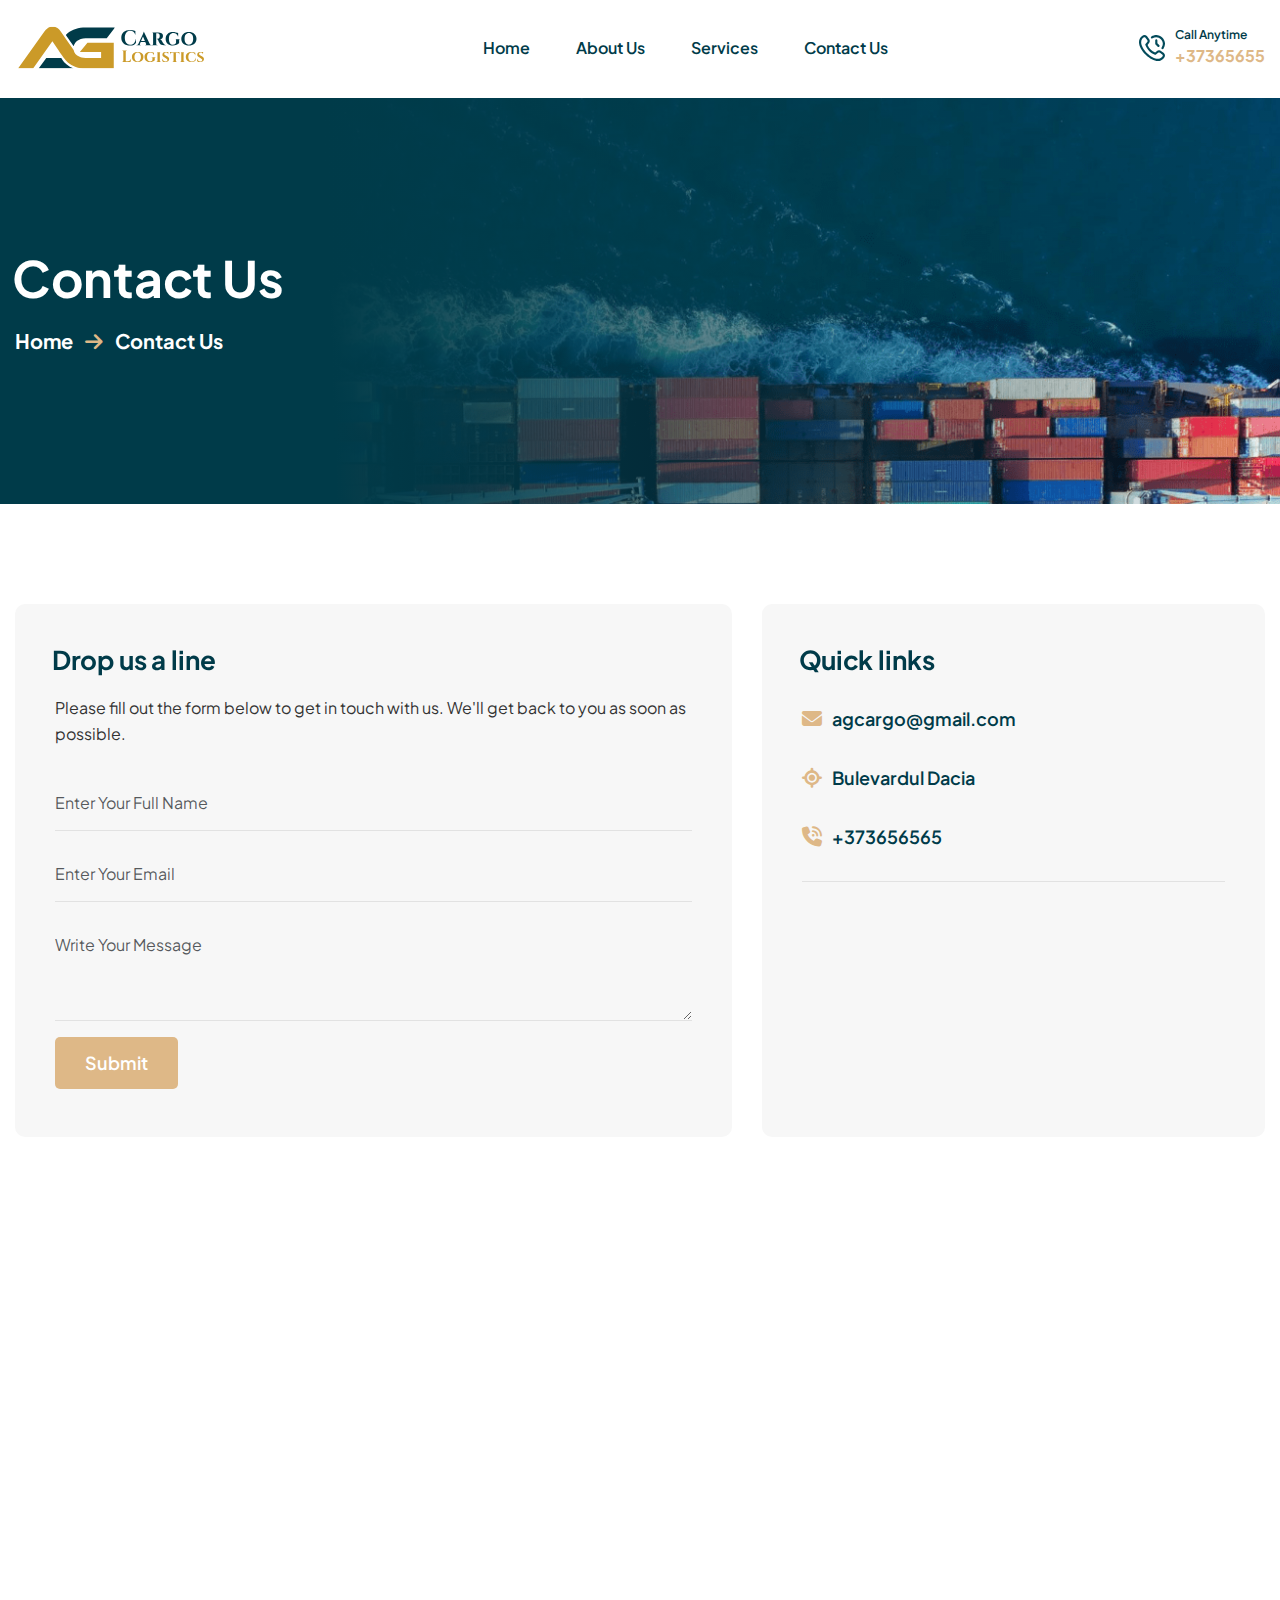
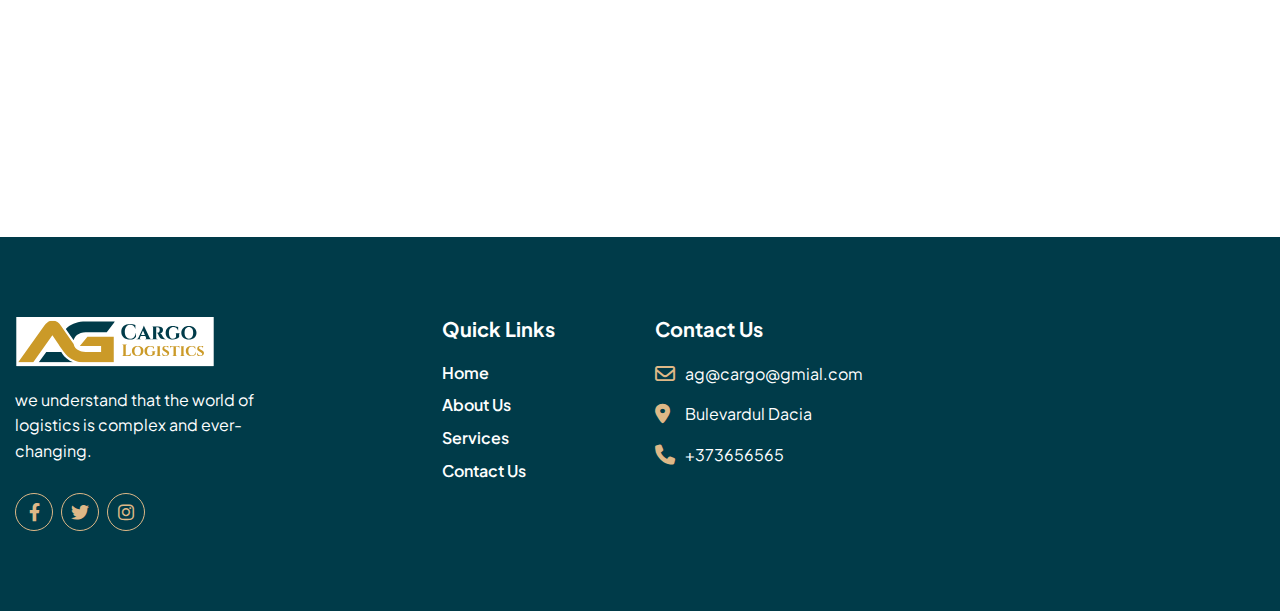
<file: contact.html>
<!DOCTYPE html>
<html lang="en">
<head>
    <!-- Meta -->
    <meta charset="utf-8">
    <meta http-equiv="X-UA-Compatible" content="IE=edge">
    <meta name="viewport" content="width=device-width, initial-scale=1.0">
    <meta name="description" content="">
    <meta name="keywords" content="">
     <meta name="author" content="agcargo">
    <!-- Page Title -->
    <title>Ag Cargo Logistics</title>
    <!-- Favicon Icon -->
    <link rel="shortcut icon" type="image/x-icon" href="images/loader.svg">
    <!-- Google Fonts Css-->
    <link rel="preconnect" href="https://fonts.googleapis.com">
    <link rel="preconnect" href="https://fonts.gstatic.com" crossorigin>
    <link href="https://fonts.googleapis.com/css2?family=Plus+Jakarta+Sans:ital,wght@0,200..800;1,200..800&display=swap" rel="stylesheet">
    <!-- Bootstrap Css -->
    <link href="css/bootstrap.min.css" rel="stylesheet" media="screen">
    <!-- SlickNav Css -->
    <link href="css/slicknav.min.css" rel="stylesheet">
    <!-- Swiper Css -->
    <link rel="stylesheet" href="css/swiper-bundle.min.css">
    <!-- Font Awesome Icon Css-->
    <link href="css/all.min.css" rel="stylesheet" media="screen">
    <!-- Animated Css -->
    <link href="css/animate.css" rel="stylesheet">
    <!-- Magnific Css -->
    <link href="css/magnific-popup.css" rel="stylesheet">
    <!-- Main Custom Css -->
    <link href="css/custom.css" rel="stylesheet" media="screen">
</head>

<body class="tt-magic-cursor">

    <!-- Preloader Start -->
    <div class="preloader">
        <div class="loading-container">
            <div class="loading"></div>
            <div id="loading-icon"><img src="images/loader.svg" alt=""></div>
        </div>
    </div>
    <!-- Preloader End -->
    <!-- Header Start -->
    <header class="main-header">
        <div class="header-sticky">
            <nav class="navbar navbar-expand-lg">
                <div class="container">
                    <!-- Logo Start -->
                    <a class="navbar-brand" href="./"><img src="images/logo.svg" alt=""></a>
                    <!-- Logo End -->
    
                    <!-- Main Menu Start -->
                    <div class="collapse navbar-collapse main-menu">
                        <ul class="navbar-nav mr-auto" id="menu">
                            <li class="nav-item"><a class="nav-link" href="index.html">Home</a></li>
                            <li class="nav-item"><a class="nav-link" href="about-us.html">About Us</a></li>
                            <li class="nav-item"><a class="nav-link" href="service.html">Services</a></li>
                            <li class="nav-item"><a class="nav-link" href="contact.html">Contact Us</a></li>
                        </ul>
                    </div>
                    <!-- Main Menu End -->

                    <!--Get Contact Us Start-->
                    <div class="header-contact-us">
                        <a href="#"><img src="images/icon-phone.svg" alt=""><h3>Call Anytime <span>+37365655</span></h3></a>
                    </div>                           
                    <!--Get Contact Us End-->

                    <div class="navbar-toggle"></div>                         
                </div>
            </nav>

            <div class="responsive-menu"></div>
        </div>
    </header>
    <!-- Header End -->

    <!-- Page header Start -->
    <div class="page-header parallaxie">
        <div class="container">
            <div class="row align-items-center">
                <div class="col-lg-12">
                    <!-- Page Header box Start -->
                    <div class="page-header-box">
                        <h2 class="text-anime-style-3">Contact Us</h2>
                        <nav class="wow fadeInUp" data-wow-delay="0.25s">
                            <ol class="breadcrumb">
                                <li><a href="#">Home</a></li>
                                <li> Contact Us</li>
                            </ol>
                        </nav>                                
                    </div>
                    <!-- Page Header Box End -->
                </div>
            </div>
        </div>
    </div>
    <!-- Page Header End -->

    <!-- Get In Touch Section Start -->
    <div class="get-in-touch">
        <div class="container">
            <div class="row">
                <div class="col-lg-7 col-md-6">
                    <!-- Get Quote Start -->
                    <div class="get-quote">
                        <h2 class="text-anime-style-3">Drop us a line</h2>
                        <div class="get-quote-content">
                            <p class="wow fadeInUp" data-wow-delay="0.5s">Please fill out the form below to get in touch with us. We'll get back to you as soon as possible.</p>
                        </div>
                        <div class="get-quote-form wow fadeInUp" data-wow-delay="0.75s">
                            <form id="contactForm" action="#" method="post" data-toggle="validator">
                                <div class="row">
                                    <div class="form-group col-md-12 mb-3">
                                        <input type="text" class="form-control" id="name" placeholder="Enter Your Full Name" required>
                                        <div class="help-block with-errors"></div>
                                    </div>

                                    <div class="form-group  col-md-12 mb-3">
                                        <input type="email" class="form-control" id="email" placeholder="Enter Your Email" required>
                                        <div class="help-block with-errors"></div>
                                    </div>

                                    <div class="form-group col-md-12 mb-3">
                                        <textarea name="msg" class="form-control" id="msg" rows="3" placeholder="Write Your Message" required></textarea>
                                        <div class="help-block with-errors"></div>
                                    </div>

                                    <div class="col-md-12">
                                        <button type="submit" class="btn-default">Submit</button>
                                        <div id="msgSubmit" class="h3 hidden"></div>
                                    </div>
                                </div>
                            </form>
                        </div>
                    </div>
                    <!-- Get Quote End -->
                </div>

                <div class="col-lg-5 col-md-6">
                    <div class="contact-us">
                        <h2 class="text-anime-style-3">Quick links</h2>
                        <!-- Contact Us Info Start -->
                        <div class="contact-us-info">
                            <div class="footer-info-box wow fadeInUp" data-wow-delay="0.25s">
                                <div class="icon-box">
                                    <i class="fa-solid fa-envelope fa-lg" style="color: burlywood;"></i>
                                </div>

                                <p>agcargo@gmail.com</p>
                            </div>

                            <div class="footer-info-box wow fadeInUp" data-wow-delay="0.5s">
                                <div class="icon-box">
                                    <i class="fa-solid fa-location-crosshairs fa-lg" style="color:burlywood;"></i>
                                </div>

                                <p>Bulevardul Dacia</p>
                            </div>

                            <div class="footer-info-box wow fadeInUp" data-wow-delay="0.75s">
                                <div class="icon-box">
                                    <i class="fa-solid fa-phone-volume fa-lg" style="color: burlywood;"></i>
                                </div>

                                <p>+373656565</p>
                            </div>
                        </div>
                        <!-- Contact Us Info End -->

                    </div>
                </div>
            </div>
        </div>
    </div>
    <!-- Get In Touch Section End -->

    <!-- Google Map Iframe Start -->
    <div class="google-map">
        <div class="container-fluid">
            <div class="row">
                <div class="col-md-12">
                    <div class="google-map-iframe">
                        <iframe src="https://www.google.com/maps/embed?pb=!1m18!1m12!1m3!1d2719.682900139298!2d28.846780115630347!3d47.00519947915354!2m3!1f0!2f0!3f0!3m2!1i1024!2i768!4f13.1!3m3!1m2!1s0x40c97c23a5cf497d%3A0x6f104f0b9c8c45e0!2sBulevardul%20Dacia%2053%2C%20Chi%C8%99in%C4%83u%2C%20Moldova!5e0!3m2!1sen!2sus!4v1706532987654!5m2!1sen!2sin" style="border:0;" allowfullscreen="" loading="lazy" referrerpolicy="no-referrer-when-downgrade"></iframe>
                    </div>
                </div>
            </div>
        </div>
    </div>
    
    <!-- Google Map Iframe End -->

    <!-- Main Footer Start  -->
    <footer class="main-footer">
        <!-- Mega Footer Start -->
        <div class="mega-footer">
            <div class="container">
                <div class="row">
                    <div class="col-lg-4 col-md-6 col-12">
                        <!-- Footer About Start -->
                        <div class="footer-about">
                            <!-- Footer Heading Start -->
                            <div class="footer-heading">
                                <figure>
                                    <img src="images/logo.svg" alt="">
                                </figure>
                            </div>
                            <!-- Footer Heading End -->

                            <!-- Footer Content Start -->
                            <div class="footer-content">
                                <p>we understand that the world of logistics is complex and ever-changing.</p>
                            </div>
                            <!-- Footer Content End -->

                            <!-- Footer Social Link Start -->
                            <div class="footer-social-link">
                                <ul>
                                    <li><a href="#"><i class="fa-brands fa-facebook-f"></i></a></li>
                                    <li><a href="#"><i class="fa-brands fa-twitter"></i></a></li>
                                    <li><a href="#"><i class="fa-brands fa-instagram"></i></a></li> 
                                </ul>
                            </div>
                            <!-- Footer Social Link End -->
                        </div>  
                        <!-- Footer About End -->                         
                    </div>

                    <div class="col-lg-2 col-md-6 col-12">
                        <!-- Footer links Start -->
                        <div class="footer-links">
                            <div class="footer-info-heading">
                                <h2>Quick Links</h2>
                            </div>
                            <ul>
                                <li><a href="#">Home</a></li>
                                <li><a href="#">About Us</a></li>
                                <li><a href="#">Services</a></li>
                                <li><a href="#">Contact Us</a></li>
                            </ul>
                        </div>
                        <!-- Footer links End -->
                    </div>                        

                    <div class="col-lg-3 col-md-6 col-12">
                        <!-- Footer Contact Info Start -->
                        <div class="footer-contact-info">
                            <!-- footer info heading Start -->
                            <div class="footer-info-heading">
                                <h2>Contact Us</h2>
                            </div>
                            <!-- footer info heading End -->

                            <!-- Footer Contact Info Box Start -->
                            <div class="footer-contact-box">
                                <div class="footer-info-box">
                                    <div class="icon-box">
                                        <i class="fa-regular fa-envelope"></i>
                                    </div>

                                    <p>ag@cargo@gmial.com</p>
                                </div>

                                <div class="footer-info-box">
                                    <div class="icon-box">
                                        <i class="fa-solid fa-location-dot"></i>
                                    </div>
                                    
                                    <p>Bulevardul Dacia</p>									
                                </div>

                                <div class="footer-info-box">
                                    <div class="icon-box">
                                        <i class="fa-solid fa-phone"></i>
                                    </div>

                                    <p>+373656565</p>
                                </div>
                            </div>
                            <!-- Footer Contact Info Box End -->
                        </div>
                    </div>
                    <!-- Footer Contact Info End -->
                </div>
            </div>
        </div>
        <!-- Mega Footer End -->
    </footer>
    <!-- Main footer End -->



    <!-- Jquery Library File -->
    <script src="js/jquery-3.7.1.min.js"></script>
    <!-- Bootstrap js File -->
    <script src="js/bootstrap.min.js"></script>
    <!-- Validator js File -->
    <script src="js/validator.min.js"></script>
    <!-- SlickNav js File -->
    <script src="js/jquery.slicknav.js"></script>
    <!-- Swiper js File -->
    <script src="js/swiper-bundle.min.js"></script>
    <!-- Counter js File -->
    <script src="js/jquery.waypoints.min.js"></script>
    <script src="js/jquery.counterup.min.js"></script>
    <!-- Magnific js File -->
    <script src="js/jquery.magnific-popup.min.js"></script>
    <!-- SmoothScroll -->
    <script src="js/SmoothScroll.js"></script>
    <!-- Parallax js -->
	<script src="js/parallaxie.js"></script>
    <!-- MagicCursor js File -->
    <script src="js/gsap.min.js"></script>
    <script src="js/magiccursor.js"></script>
    <!-- Text Effect js File -->
	<script src="js/SplitText.js"></script>
    <script src="js/ScrollTrigger.min.js"></script>
    <!-- YTPlayer js File -->
    <script src="js/jquery.mb.YTPlayer.min.js"></script>
    <!-- Wow js File -->
    <script src="js/wow.js"></script>
    <!-- Main Custom js File -->
    <script src="js/function.js"></script>
</body>
</html>
</file>
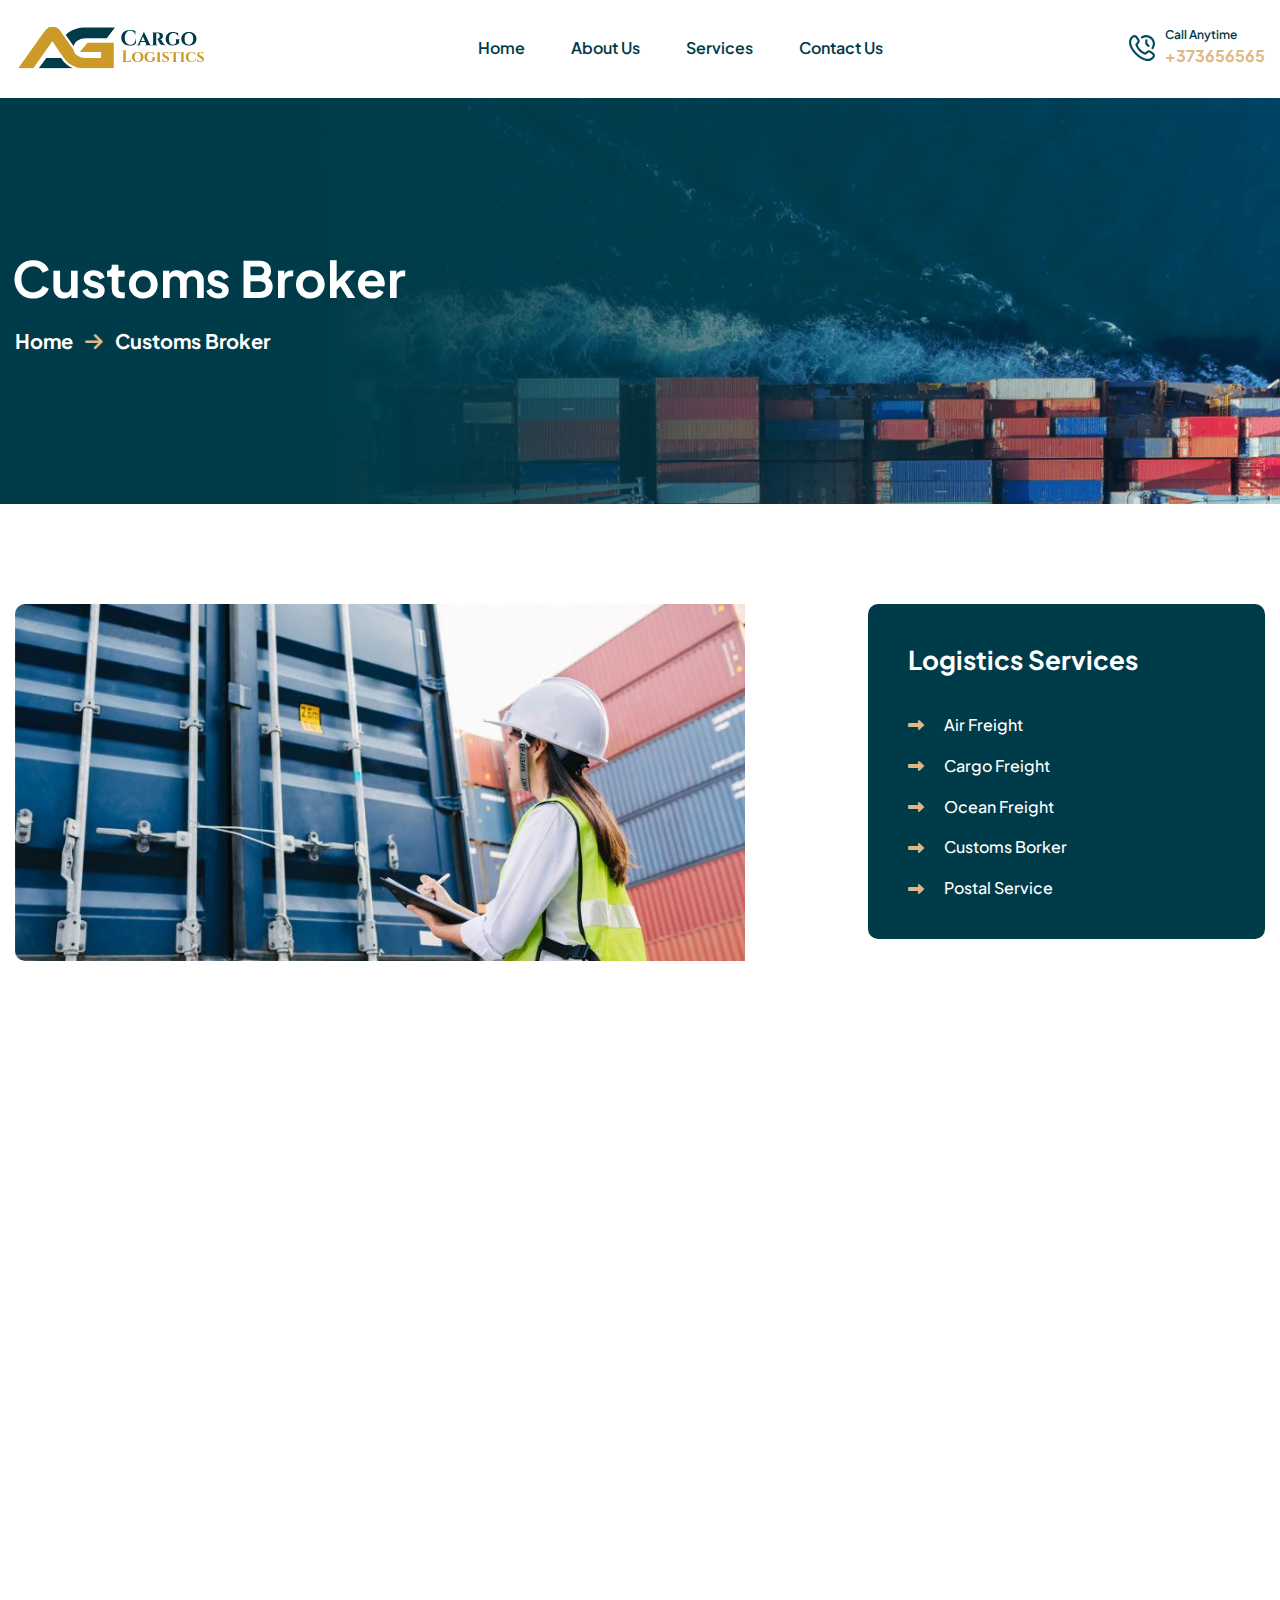
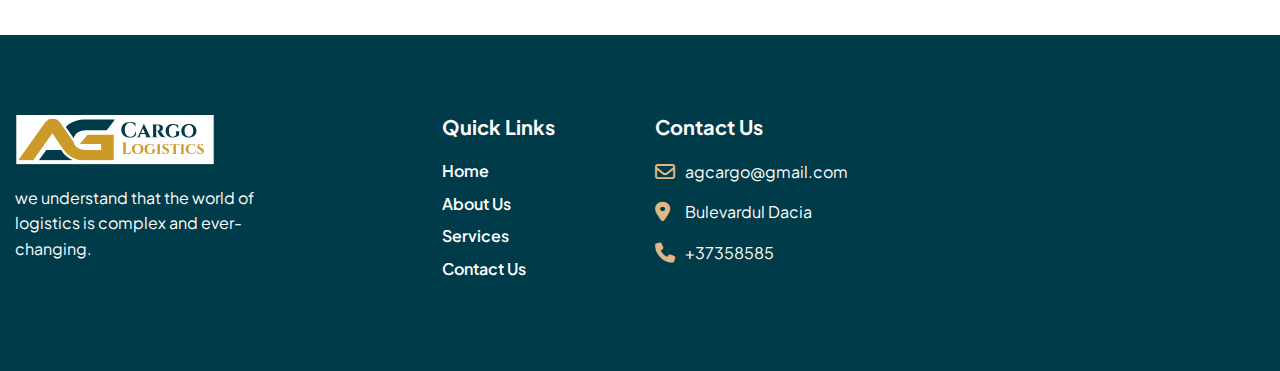
<file: customs-broker.html>
<!DOCTYPE html>
<html lang="en">
<head>
    <!-- Meta -->
    <meta charset="utf-8">
    <meta http-equiv="X-UA-Compatible" content="IE=edge">
    <meta name="viewport" content="width=device-width, initial-scale=1.0">
    <meta name="description" content="">
    <meta name="keywords" content="">
     <meta name="author" content="agcargo">
    <!-- Page Title -->
    <title>Ag Cargo Logistics</title>
    <!-- Favicon Icon -->
    <link rel="shortcut icon" type="image/x-icon" href="images/loader.svg">
    <!-- Google Fonts Css-->
    <link rel="preconnect" href="https://fonts.googleapis.com">
    <link rel="preconnect" href="https://fonts.gstatic.com" crossorigin>
    <link href="https://fonts.googleapis.com/css2?family=Plus+Jakarta+Sans:ital,wght@0,200..800;1,200..800&display=swap" rel="stylesheet">
    <!-- Bootstrap Css -->
    <link href="css/bootstrap.min.css" rel="stylesheet" media="screen">
    <!-- SlickNav Css -->
    <link href="css/slicknav.min.css" rel="stylesheet">
    <!-- Swiper Css -->
    <link rel="stylesheet" href="css/swiper-bundle.min.css">
    <!-- Font Awesome Icon Css-->
    <link href="css/all.min.css" rel="stylesheet" media="screen">
    <!-- Animated Css -->
    <link href="css/animate.css" rel="stylesheet">
    <!-- Magnific Css -->
    <link href="css/magnific-popup.css" rel="stylesheet">
    <!-- Main Custom Css -->
    <link href="css/custom.css" rel="stylesheet" media="screen">
</head>

<body class="tt-magic-cursor">

    <!-- Preloader Start -->
    <div class="preloader">
        <div class="loading-container">
            <div class="loading"></div>
            <div id="loading-icon"><img src="images/loader.svg" alt=""></div>
        </div>
    </div>
    <!-- Preloader End -->

    <!-- Header Start -->
    <header class="main-header">
        <div class="header-sticky">
            <nav class="navbar navbar-expand-lg">
                <div class="container">
                    <!-- Logo Start -->
                    <a class="navbar-brand" href="./"><img src="images/logo.svg" alt=""></a>
                    <!-- Logo End -->
    
                    <!-- Main Menu Start -->
                    <div class="collapse navbar-collapse main-menu">
                        <ul class="navbar-nav mr-auto" id="menu">
                            <li class="nav-item"><a class="nav-link" href="index.html">Home</a></li>
                            <li class="nav-item"><a class="nav-link" href="about-us.html">About Us</a></li>
                            <li class="nav-item"><a class="nav-link" href="service.html">Services</a></li>
                         
                            
                            <li class="nav-item"><a class="nav-link" href="contact.html">Contact Us</a></li>
                        </ul>
                    </div>
                    <!-- Main Menu End -->

                    <!--Get Contact Us Start-->
                    <div class="header-contact-us">
                        <a href="#"><img src="images/icon-phone.svg" alt=""><h3>Call Anytime <span>+373656565</span></h3></a>
                    </div>                           
                    <!--Get Contact Us End-->

                    <div class="navbar-toggle"></div>                         
                </div>
            </nav>

            <div class="responsive-menu"></div>
        </div>
    </header>
    <!-- Header End -->

    <!-- Page header Start -->
    <div class="page-header parallaxie">
        <div class="container">
            <div class="row align-items-center">
                <div class="col-lg-12">
                    <!-- Page Header box Start -->
                    <div class="page-header-box">
                        <h2 class="text-anime-style-3">Customs Broker</h2>
                        <nav class="wow fadeInUp" data-wow-delay="0.25s">
                            <ol class="breadcrumb">
                                <li><a href="#">Home</a></li>
                                <li>Customs Broker</li>
                            </ol>
                        </nav>                                
                    </div>
                    <!-- Page Header Box End -->
                </div>
            </div>
        </div>
    </div>
    <!-- Page Header End -->

    <!-- Service Details Section Start -->
    <div class="service-details">
        <div class="container">
            <div class="row">
                <div class="col-lg-8 col-md-12">
                    <!-- Service Details Content Start -->
                    <div class="service-details-content">
                        <!-- Service Details image Start -->
                        <div class="service-details-featured-image">
                            <figure class="reveal image-anime">
                                <img src="images/customs-broker-img1.jpg" alt="">
                            </figure>
                        </div>
                        <!-- Service Details image End -->

                        <!-- Service Details body Start -->
                        <div class="service-details-body">
                            <h2 class="wow fadeInUp" data-wow-delay="0.25s">Extensive Experience</h2>

                            <p class="wow fadeInUp" data-wow-delay="0.5s">Lorem Ipsum is simply dummy text of the k a galley of type and scrambled it to make a type specimen book. It has survived not only five centuries, but</p>

                            <div class="service-body-list wow fadeInUp" data-wow-delay="0.75s">
                                <div class="service-info-box">
                                    <div class="icon-box">
                                        <i class="fa-regular fa-circle-check"></i>
                                    </div>
                                    
                                    <p>Transportation of cargo by air, offering speed and global reach</p>									
                                </div>

                                <div class="service-info-box">
                                    <div class="icon-box">
                                        <i class="fa-regular fa-circle-check"></i>
                                    </div>
                                    
                                    <p>Shipping cargo via ocean vessels, large volumes and long-distance transportation.<p>									
                                </div>

                                <div class="service-info-box">
                                    <div class="icon-box">
                                        <i class="fa-regular fa-circle-check"></i>
                                    </div>
                                    
                                    <p>Land-based transportation of cargo using trucks for regional and domestic shipments.<p>									
                                </div>

                                <div class="service-info-box">
                                    <div class="icon-box">
                                        <i class="fa-regular fa-circle-check"></i>
                                    </div>
                                    
                                    <p>Assistance with customs documentation and procedures for import and export of goods.<p>									
                                </div>
                            </div>
                        </div>
                        <!-- Service Details body End -->

                        <!-- Service Details footer Start -->
                        <div class="service-details-footer">
                            <div class="service-details-image-box wow fadeInUp" data-wow-delay="0.25s">
                                <figure class="image-anime">
                                    <img src="images/cargo-shipment-img-4.jpg" alt="">
                                </figure>
                             </div>

                            <div class="service-details-image-box wow fadeInUp" data-wow-delay="0.5s">
                                <figure class="image-anime">
                                    <img src="images/custmos-broker-img2.jpg" alt="">
                                </figure>
                            </div>
                        </div>
                        <!-- Service Details footer End -->
                    </div>
                    <!-- Service Details Content End -->
                </div>
                <div class="col-lg-4  col-md-12">
                    <!-- Service Details sidebar Start -->
                    <div class="service-details-sidebar">
                        <!-- Post Category List Start -->
                        <div class="post-Category-list wow fadeInUp" data-wow-delay="0.25s">
                            <div class="footer-info-heading">
                                <h2>Logistics Services</h2>
                            </div>
                            <ul>
                                <li><a href="air-freight.html"><i class="fa-solid fa-right-long"></i> Air Freight</a></li>
                                <li><a href="cargo-freight.html"><i class="fa-solid fa-right-long"></i> Cargo Freight</a></li>
                                <li><a href="ocean-freight.html"><i class="fa-solid fa-right-long"></i> Ocean Freight</a></li>
                                <li><a href="#"><i class="fa-solid fa-right-long"></i> Customs Borker</a></li>
                                <li><a href="postal-service.html"><i class="fa-solid fa-right-long"></i> Postal Service</a></li>
                            </ul>
                        </div>
                        <!-- Post Category List End -->

                        <!-- Service Logistics Card Start -->
                        <div class="service-logistics-card wow fadeInUp" data-wow-delay="0.5s">
                            <div class="logistics-card-image">
                                <img src="images/logo.svg" alt="">
                            </div>
                            <div class="logistics-card-title">
                                <h2>Need Help ?</h2>
                                <p>Got questions or need assistance with your logistics needs? Our team is here to help.</p>
                            </div>
                            <div class="logistics-card-body">
                                <a href="#" class="btn-default">contact us</a>
                                <!--Get Contact Us Start-->
                                <div class="header-contact-us">
                                    <a href="#"><img src="images/icon-phone.svg" alt=""><h3>Call Anytime <span>+37365655</span></h3></a>
                                </div>                           
                                <!--Get Contact Us End-->   
                            </div>
                        </div>
                        <!-- Service Logistics Card End -->
                    </div>
                    <!-- Service Details sidebar End -->
                </div>
            </div>
        </div>
    </div> 
    <!-- Service Details Section End -->

    <!-- Main Footer Start  -->
    <footer class="main-footer">
        <!-- Mega Footer Start -->
        <div class="mega-footer">
            <div class="container">
                <div class="row">
                    <div class="col-lg-4 col-md-6 col-12">
                        <!-- Footer About Start -->
                        <div class="footer-about">
                            <!-- Footer Heading Start -->
                            <div class="footer-heading">
                                <figure>
                                    <img src="images/logo.svg" alt="">
                                </figure>
                            </div>
                            <!-- Footer Heading End -->

                            <!-- Footer Content Start -->
                            <div class="footer-content">
                                <p>we understand that the world of logistics is complex and ever-changing.</p>
                            </div>
                            <!-- Footer Content End -->
                        </div>  
                        <!-- Footer About End -->                         
                    </div>

                    <div class="col-lg-2 col-md-6 col-12">
                        <!-- Footer links Start -->
                        <div class="footer-links">
                            <div class="footer-info-heading">
                                <h2>Quick Links</h2>
                            </div>
                            <ul>
                                <li><a href="#">Home</a></li>
                                <li><a href="#">About Us</a></li>
                                <li><a href="#">Services</a></li>

                                <li><a href="#">Contact Us</a></li>
                            </ul>
                        </div>
                        <!-- Footer links End -->
                    </div>                        

                    <div class="col-lg-3 col-md-6 col-12">
                        <!-- Footer Contact Info Start -->
                        <div class="footer-contact-info">
                            <!-- footer info heading Start -->
                            <div class="footer-info-heading">
                                <h2>Contact Us</h2>
                            </div>
                            <!-- footer info heading End -->

                            <!-- Footer Contact Info Box Start -->
                            <div class="footer-contact-box">
                                <div class="footer-info-box">
                                    <div class="icon-box">
                                        <i class="fa-regular fa-envelope"></i>
                                    </div>

                                    <p>agcargo@gmail.com</p>
                                </div>

                                <div class="footer-info-box">
                                    <div class="icon-box">
                                        <i class="fa-solid fa-location-dot"></i>
                                    </div>
                                    
                                    <p>Bulevardul Dacia</p>									
                                </div>

                                <div class="footer-info-box">
                                    <div class="icon-box">
                                        <i class="fa-solid fa-phone"></i>
                                    </div>

                                    <p>+37358585</p>
                                </div>
                            </div>
                            <!-- Footer Contact Info Box End -->
                        </div>
                    </div>
                    <!-- Footer Contact Info End -->
                </div>
            </div>
        </div>
        <!-- Mega Footer End -->
    </footer>
    <!-- Main footer End -->

    <!-- Jquery Library File -->
    <script src="js/jquery-3.7.1.min.js"></script>
    <!-- Bootstrap js File -->
    <script src="js/bootstrap.min.js"></script>
    <!-- Validator js File -->
    <script src="js/validator.min.js"></script>
    <!-- SlickNav js File -->
    <script src="js/jquery.slicknav.js"></script>
    <!-- Swiper js File -->
    <script src="js/swiper-bundle.min.js"></script>
    <!-- Counter js File -->
    <script src="js/jquery.waypoints.min.js"></script>
    <script src="js/jquery.counterup.min.js"></script>
    <!-- Magnific js File -->
    <script src="js/jquery.magnific-popup.min.js"></script>
    <!-- SmoothScroll -->
    <script src="js/SmoothScroll.js"></script>
    <!-- Parallax js -->
	<script src="js/parallaxie.js"></script>
    <!-- MagicCursor js File -->
    <script src="js/gsap.min.js"></script>
    <script src="js/magiccursor.js"></script>
    <!-- Text Effect js File -->
	<script src="js/SplitText.js"></script>
    <script src="js/ScrollTrigger.min.js"></script>
    <!-- YTPlayer js File -->
    <script src="js/jquery.mb.YTPlayer.min.js"></script>
    <!-- Wow js File -->
    <script src="js/wow.js"></script>
    <!-- Main Custom js File -->
    <script src="js/function.js"></script>
</body>
</html>
</file>
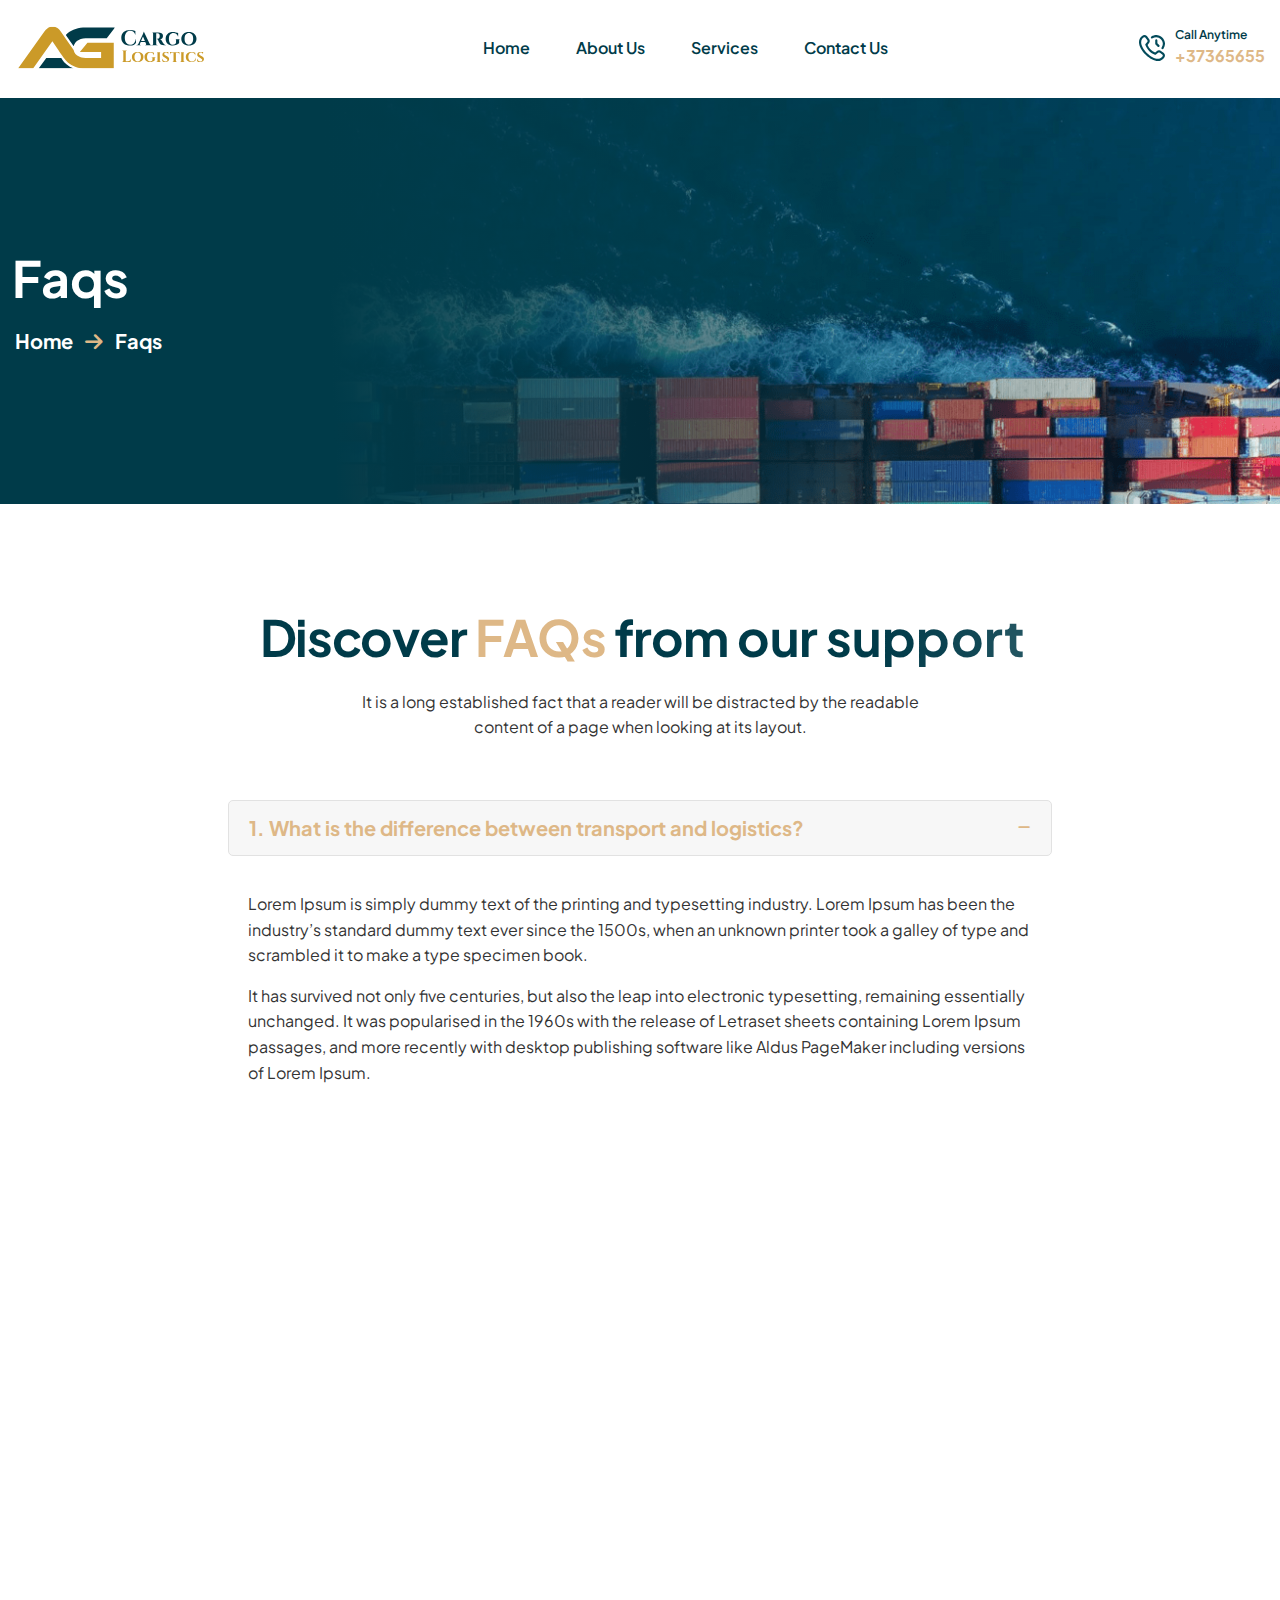
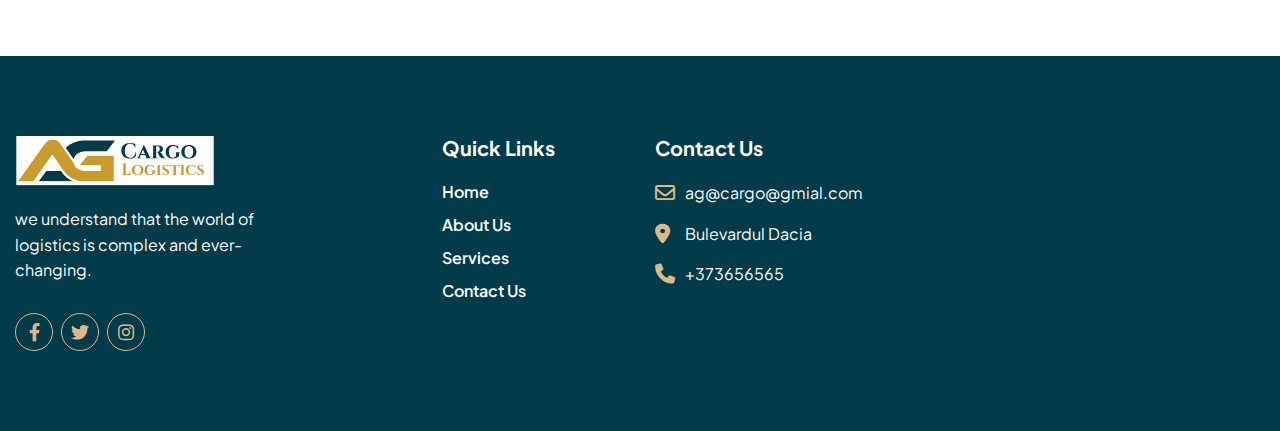
<file: faqs.html>
<!DOCTYPE html>
<html lang="en">
<head>
    <!-- Meta -->
    <meta charset="utf-8">
    <meta http-equiv="X-UA-Compatible" content="IE=edge">
    <meta name="viewport" content="width=device-width, initial-scale=1.0">
    <meta name="description" content="">
    <meta name="keywords" content="">
     <meta name="author" content="agcargo">
    <!-- Page Title -->
    <title>Ag Cargo Logistics</title>
    <!-- Favicon Icon -->
    <link rel="shortcut icon" type="image/x-icon" href="images/loader.svg">
    <!-- Google Fonts Css-->
    <link rel="preconnect" href="https://fonts.googleapis.com">
    <link rel="preconnect" href="https://fonts.gstatic.com" crossorigin>
    <link href="https://fonts.googleapis.com/css2?family=Plus+Jakarta+Sans:ital,wght@0,200..800;1,200..800&display=swap" rel="stylesheet">
    <!-- Bootstrap Css -->
    <link href="css/bootstrap.min.css" rel="stylesheet" media="screen">
    <!-- SlickNav Css -->
    <link href="css/slicknav.min.css" rel="stylesheet">
    <!-- Swiper Css -->
    <link rel="stylesheet" href="css/swiper-bundle.min.css">
    <!-- Font Awesome Icon Css-->
    <link href="css/all.min.css" rel="stylesheet" media="screen">
    <!-- Animated Css -->
    <link href="css/animate.css" rel="stylesheet">
    <!-- Magnific Css -->
    <link href="css/magnific-popup.css" rel="stylesheet">
    <!-- Main Custom Css -->
    <link href="css/custom.css" rel="stylesheet" media="screen">
</head>

<body class="tt-magic-cursor">

    <!-- Preloader Start -->
    <div class="preloader">
        <div class="loading-container">
            <div class="loading"></div>
            <div id="loading-icon"><img src="images/loader.svg" alt=""></div>
        </div>
    </div>
    <!-- Preloader End -->



   

    <!-- Header Start -->
    <header class="main-header">
        <div class="header-sticky">
            <nav class="navbar navbar-expand-lg">
                <div class="container">
                    <!-- Logo Start -->
                    <a class="navbar-brand" href="./"><img src="images/logo.svg" alt=""></a>
                    <!-- Logo End -->
    
                    <!-- Main Menu Start -->
                    <div class="collapse navbar-collapse main-menu">
                        <ul class="navbar-nav mr-auto" id="menu">
                            <li class="nav-item"><a class="nav-link" href="index.html">Home</a></li>
                            <li class="nav-item"><a class="nav-link" href="about-us.html">About Us</a></li>
                            <li class="nav-item"><a class="nav-link" href="service.html">Services</a></li>
                         
                            
                            <li class="nav-item"><a class="nav-link" href="contact.html">Contact Us</a></li>
                        </ul>
                    </div>
                    <!-- Main Menu End -->

                    <!--Get contact us Start-->
                    <div class="header-contact-us">
                        <a href="#"><img src="images/icon-phone.svg" alt=""><h3>Call Anytime <span>+37365655</span></h3></a>
                    </div>                           
                    <!--Get contact us End-->

                    <div class="navbar-toggle"></div>                         
                </div>
            </nav>

            <div class="responsive-menu"></div>
        </div>
    </header>
    <!-- Header End -->

    <!-- Page header Start -->
    <div class="page-header parallaxie">
        <div class="container">
            <div class="row align-items-center">
                <div class="col-lg-12">
                    <!-- Page Header box Start -->
                    <div class="page-header-box">
                        <h2 class="text-anime-style-3">Faqs</h2>
                        <nav class="wow fadeInUp" data-wow-delay="0.25s">
                            <ol class="breadcrumb">
                                <li><a href="#">Home</a></li>
                                <li> Faqs</li>
                            </ol>
                        </nav>                                
                    </div>
                    <!-- Page Header Box End -->
                </div>
            </div>
        </div>
    </div>
    <!-- Page Header End -->

    <!-- FAQs Section Start -->
    <div class="page-faqs">
        <div class="container">
            <div class="row">
                <!-- Section Title Start -->
                <div class="section-title">
                    <h2 class="text-anime-style-3">Discover <span> FAQs</span> from our support</h2>
                    <p class="wow fadeInUp" data-wow-delay="0.25s">It is a long established fact that a reader will be distracted by the readable content of a page when looking at its layout.</p>
                </div>
                <!-- Section Title End -->
            </div>

            <div class="row">
                <div class="col-lg-8 col-md-12 offset-lg-2">
                    <!-- FAQs Accordion Start -->
                    <div class="faq-accordion" id="accordion">
                        <!-- FAQ Item Start -->
                        <div class="accordion-item wow fadeInUp" data-wow-delay="0.25s">
                            <h2 class="accordion-header box-border-linear-gradient" id="headingOne">
                                <button class="accordion-button" type="button" data-bs-toggle="collapse" data-bs-target="#collapseOne" aria-expanded="true" aria-controls="collapseOne">1. What is the difference between transport and logistics?</button>
                            </h2>
                            <div id="collapseOne" class="accordion-collapse collapse show" aria-labelledby="headingOne" data-bs-parent="#accordion">
                                <div class="accordion-body">
                                    <p>Lorem Ipsum is simply dummy text of the printing and typesetting industry. Lorem Ipsum has been the industry’s standard dummy text ever since the 1500s, when an unknown printer took a galley of type and scrambled it to make a type specimen book.</p>
                                    <p>It has survived not only five centuries, but also the leap into electronic typesetting, remaining essentially unchanged. It was popularised in the 1960s with the release of Letraset sheets containing Lorem Ipsum passages, and more recently with desktop publishing software like Aldus PageMaker including versions of Lorem Ipsum.</p>
                                </div>
                            </div>
                        </div>
                        <!-- FAQ Item End -->

                        <!-- FAQ Item Start -->
                        <div class="accordion-item wow fadeInUp" data-wow-delay="0.5s">
                            <h2 class="accordion-header box-border-linear-gradient" id="headingTwo">
                                <button class="accordion-button collapsed" type="button" data-bs-toggle="collapse" data-bs-target="#collapseTwo" aria-expanded="false" aria-controls="collapseTwo">2. How can I optimize my supply chain for better efficiency?</button>
                            </h2>
                            <div id="collapseTwo" class="accordion-collapse collapse" aria-labelledby="headingTwo" data-bs-parent="#accordion">
                                <div class="accordion-body">
                                    <p>Lorem Ipsum is simply dummy text of the printing and typesetting industry. Lorem Ipsum has been the industry’s standard dummy text ever since the 1500s, when an unknown printer took a galley of type and scrambled it to make a type specimen book.</p>
                                    <p>It has survived not only five centuries, but also the leap into electronic typesetting, remaining essentially unchanged. It was popularised in the 1960s with the release of Letraset sheets containing Lorem Ipsum passages, and more recently with desktop publishing software like Aldus PageMaker including versions of Lorem Ipsum.</p>
                                </div>
                            </div>
                        </div>
                        <!-- FAQ Item End -->

                        <!-- FAQ Item Start -->
                        <div class="accordion-item wow fadeInUp" data-wow-delay="0.75s">
                            <h2 class="accordion-header box-border-linear-gradient" id="headingThree">
                                <button class="accordion-button collapsed" type="button" data-bs-toggle="collapse" data-bs-target="#collapseThree" aria-expanded="false" aria-controls="collapseThree">3. What are the key factors to consider when choosing a transportation mode?</button>
                            </h2>
                            <div id="collapseThree" class="accordion-collapse collapse" aria-labelledby="headingThree" data-bs-parent="#accordion">
                                <div class="accordion-body">
                                    <p>Lorem Ipsum is simply dummy text of the printing and typesetting industry. Lorem Ipsum has been the industry’s standard dummy text ever since the 1500s, when an unknown printer took a galley of type and scrambled it to make a type specimen book.</p>
                                    <p>It has survived not only five centuries, but also the leap into electronic typesetting, remaining essentially unchanged. It was popularised in the 1960s with the release of Letraset sheets containing Lorem Ipsum passages, and more recently with desktop publishing software like Aldus PageMaker including versions of Lorem Ipsum.</p>
                                </div>
                            </div>
                        </div>
                        <!-- FAQ Item End -->

                        <!-- FAQ Item Start -->
                        <div class="accordion-item wow fadeInUp" data-wow-delay="1s">
                            <h2 class="accordion-header box-border-linear-gradient" id="headingFour">
                                <button class="accordion-button collapsed" type="button" data-bs-toggle="collapse" data-bs-target="#collapseFour" aria-expanded="false" aria-controls="collapseFour">4. How can I effectively manage inventory in my supply chain?</button>
                            </h2>
                            <div id="collapseFour" class="accordion-collapse collapse" aria-labelledby="headingFour" data-bs-parent="#accordion">
                                <div class="accordion-body">
                                    <p>Lorem Ipsum is simply dummy text of the printing and typesetting industry. Lorem Ipsum has been the industry’s standard dummy text ever since the 1500s, when an unknown printer took a galley of type and scrambled it to make a type specimen book.</p>
                                    <p>It has survived not only five centuries, but also the leap into electronic typesetting, remaining essentially unchanged. It was popularised in the 1960s with the release of Letraset sheets containing Lorem Ipsum passages, and more recently with desktop publishing software like Aldus PageMaker including versions of Lorem Ipsum.</p>
                                </div>
                            </div>
                        </div>
                        <!-- FAQ Item End -->

                        <!-- FAQ Item Start -->
                        <div class="accordion-item wow fadeInUp" data-wow-delay="1.25s">
                            <h2 class="accordion-header box-border-linear-gradient" id="headingFive">
                                <button class="accordion-button collapsed" type="button" data-bs-toggle="collapse" data-bs-target="#collapseFive" aria-expanded="false" aria-controls="collapseFive">5. How can I ensure regulatory compliance in transportation and logistics?</button>
                            </h2>
                            <div id="collapseFive" class="accordion-collapse collapse" aria-labelledby="headingFive" data-bs-parent="#accordion">
                                <div class="accordion-body">
                                    <p>Lorem Ipsum is simply dummy text of the printing and typesetting industry. Lorem Ipsum has been the industry’s standard dummy text ever since the 1500s, when an unknown printer took a galley of type and scrambled it to make a type specimen book.</p>
                                    <p>It has survived not only five centuries, but also the leap into electronic typesetting, remaining essentially unchanged. It was popularised in the 1960s with the release of Letraset sheets containing Lorem Ipsum passages, and more recently with desktop publishing software like Aldus PageMaker including versions of Lorem Ipsum.</p>
                                </div>
                            </div>
                        </div>
                        <!-- FAQ Item End -->

                        <!-- FAQ Item Start -->
                        <div class="accordion-item wow fadeInUp" data-wow-delay="1.5s">
                            <h2 class="accordion-header box-border-linear-gradient" id="headingSix">
                                <button class="accordion-button collapsed" type="button" data-bs-toggle="collapse" data-bs-target="#collapseSix" aria-expanded="false" aria-controls="collapseSix">6. How do I handle returns and reverse logistics effectively?</button>
                            </h2>
                            <div id="collapseSix" class="accordion-collapse collapse" aria-labelledby="headingSix" data-bs-parent="#accordion">
                                <div class="accordion-body">
                                    <p>Lorem Ipsum is simply dummy text of the printing and typesetting industry. Lorem Ipsum has been the industry’s standard dummy text ever since the 1500s, when an unknown printer took a galley of type and scrambled it to make a type specimen book.</p>
                                    <p>It has survived not only five centuries, but also the leap into electronic typesetting, remaining essentially unchanged. It was popularised in the 1960s with the release of Letraset sheets containing Lorem Ipsum passages, and more recently with desktop publishing software like Aldus PageMaker including versions of Lorem Ipsum.</p>
                                </div>
                            </div>
                        </div>
                        <!-- FAQ Item End -->

                        <!-- FAQ Item Start -->
                        <div class="accordion-item wow fadeInUp" data-wow-delay="1.75s">
                            <h2 class="accordion-header box-border-linear-gradient" id="headingSeven">
                                <button class="accordion-button collapsed" type="button" data-bs-toggle="collapse" data-bs-target="#collapseSeven" aria-expanded="false" aria-controls="collapseSeven">7. Lorem Ipsum is simply dummy text of the ?</button>
                            </h2>
                            <div id="collapseSeven" class="accordion-collapse collapse" aria-labelledby="headingSeven" data-bs-parent="#accordion">
                                <div class="accordion-body">
                                    <p>Lorem Ipsum is simply dummy text of the printing and typesetting industry. Lorem Ipsum has been the industry’s standard dummy text ever since the 1500s, when an unknown printer took a galley of type and scrambled it to make a type specimen book.</p>
                                    <p>It has survived not only five centuries, but also the leap into electronic typesetting, remaining essentially unchanged. It was popularised in the 1960s with the release of Letraset sheets containing Lorem Ipsum passages, and more recently with desktop publishing software like Aldus PageMaker including versions of Lorem Ipsum.</p>
                                </div>
                            </div>
                        </div>
                        <!-- FAQ Item End -->
                    </div>
                    <!-- FAQs Accordion End -->
                </div>
            </div>
        </div>
    </div>
    <!-- FAQs Section Ends -->

    <!-- Main Footer Start  -->
    <footer class="main-footer">
        <!-- Mega Footer Start -->
        <div class="mega-footer">
            <div class="container">
                <div class="row">
                    <div class="col-lg-4 col-md-6 col-12">
                        <!-- Footer About Start -->
                        <div class="footer-about">
                            <!-- Footer Heading Start -->
                            <div class="footer-heading">
                                <figure>
                                    <img src="images/logo.svg" alt="">
                                </figure>
                            </div>
                            <!-- Footer Heading End -->

                            <!-- Footer Content Start -->
                            <div class="footer-content">
                                <p>we understand that the world of logistics is complex and ever-changing.</p>
                            </div>
                            <!-- Footer Content End -->

                            <!-- Footer Social Link Start -->
                            <div class="footer-social-link">
                                <ul>
                                    <li><a href="#"><i class="fa-brands fa-facebook-f"></i></a></li>
                                    <li><a href="#"><i class="fa-brands fa-twitter"></i></a></li>
                                    <li><a href="#"><i class="fa-brands fa-instagram"></i></a></li> 
                                </ul>
                            </div>
                            <!-- Footer Social Link End -->
                        </div>  
                        <!-- Footer About End -->                         
                    </div>

                    <div class="col-lg-2 col-md-6 col-12">
                        <!-- Footer links Start -->
                        <div class="footer-links">
                            <div class="footer-info-heading">
                                <h2>Quick Links</h2>
                            </div>
                            <ul>
                                <li><a href="#">Home</a></li>
                                <li><a href="#">About Us</a></li>
                                <li><a href="#">Services</a></li>

                                <li><a href="#">Contact Us</a></li>
                            </ul>
                        </div>
                        <!-- Footer links End -->
                    </div>                        

                    <div class="col-lg-3 col-md-6 col-12">
                        <!-- Footer Contact Info Start -->
                        <div class="footer-contact-info">
                            <!-- footer info heading Start -->
                            <div class="footer-info-heading">
                                <h2>Contact Us</h2>
                            </div>
                            <!-- footer info heading End -->

                            <!-- Footer Contact Info Box Start -->
                            <div class="footer-contact-box">
                                <div class="footer-info-box">
                                    <div class="icon-box">
                                        <i class="fa-regular fa-envelope"></i>
                                    </div>

                                    <p>ag@cargo@gmial.com</p>
                                </div>

                                <div class="footer-info-box">
                                    <div class="icon-box">
                                        <i class="fa-solid fa-location-dot"></i>
                                    </div>
                                    
                                    <p>Bulevardul Dacia</p>									
                                </div>

                                <div class="footer-info-box">
                                    <div class="icon-box">
                                        <i class="fa-solid fa-phone"></i>
                                    </div>

                                    <p>+373656565</p>
                                </div>
                            </div>
                            <!-- Footer Contact Info Box End -->
                        </div>
                    </div>
                    <!-- Footer Contact Info End -->


                </div>
            </div>
        </div>
        <!-- Mega Footer End -->
    </footer>
    <!-- Main footer End -->



    <!-- Jquery Library File -->
    <script src="js/jquery-3.7.1.min.js"></script>
    <!-- Bootstrap js File -->
    <script src="js/bootstrap.min.js"></script>
    <!-- Validator js File -->
    <script src="js/validator.min.js"></script>
    <!-- SlickNav js File -->
    <script src="js/jquery.slicknav.js"></script>
    <!-- Swiper js File -->
    <script src="js/swiper-bundle.min.js"></script>
    <!-- Counter js File -->
    <script src="js/jquery.waypoints.min.js"></script>
    <script src="js/jquery.counterup.min.js"></script>
    <!-- Magnific js File -->
    <script src="js/jquery.magnific-popup.min.js"></script>
    <!-- SmoothScroll -->
    <script src="js/SmoothScroll.js"></script>
    <!-- Parallax js -->
	<script src="js/parallaxie.js"></script>
    <!-- MagicCursor js File -->
    <script src="js/gsap.min.js"></script>
    <script src="js/magiccursor.js"></script>
    <!-- Text Effect js File -->
	<script src="js/SplitText.js"></script>
    <script src="js/ScrollTrigger.min.js"></script>
    <!-- YTPlayer js File -->
    <script src="js/jquery.mb.YTPlayer.min.js"></script>
    <!-- Wow js File -->
    <script src="js/wow.js"></script>
    <!-- Main Custom js File -->
    <script src="js/function.js"></script>
</body>
</html>
</file>
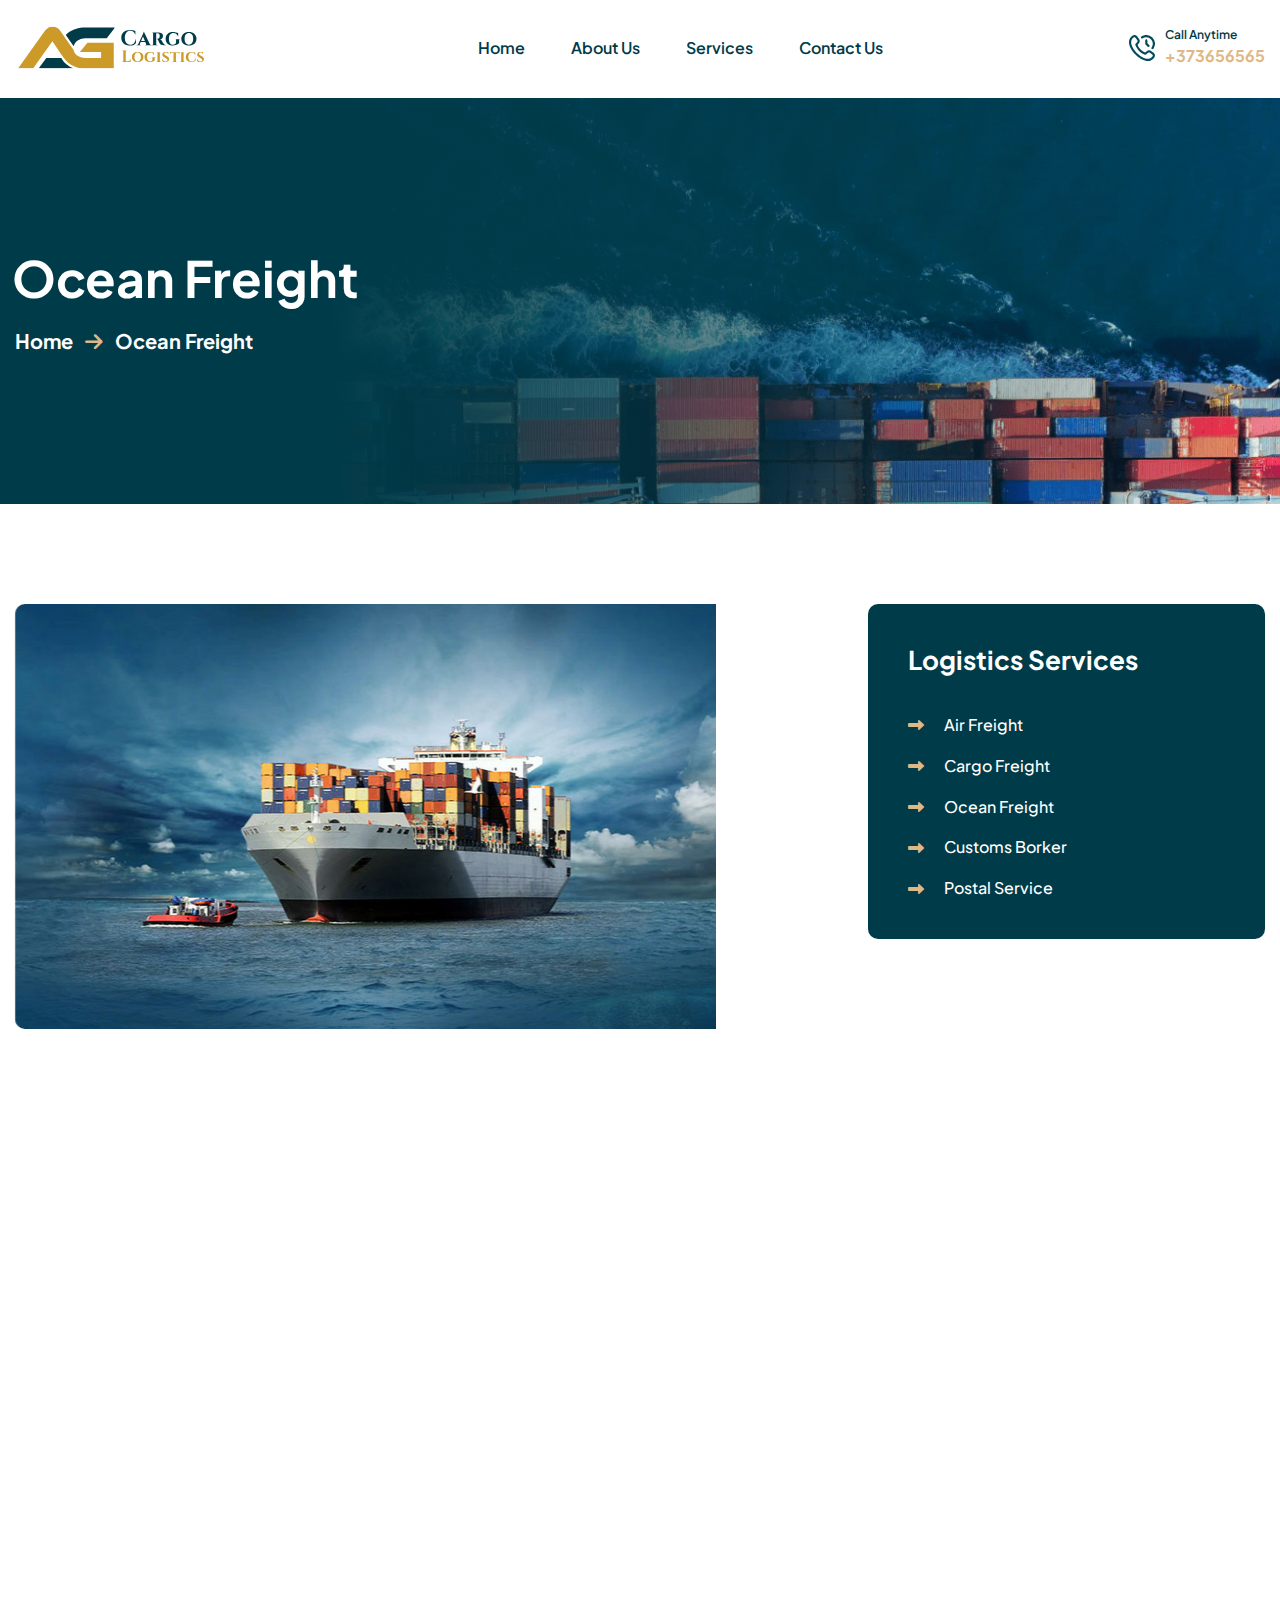
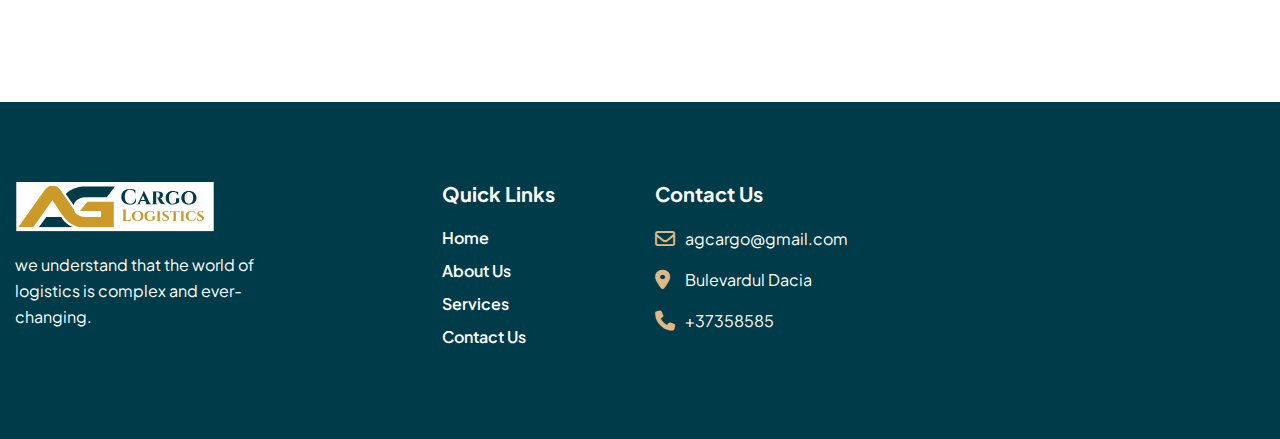
<file: ocean-freight.html>
<!DOCTYPE html>
<html lang="en">
<head>
    <!-- Meta -->
    <meta charset="utf-8">
    <meta http-equiv="X-UA-Compatible" content="IE=edge">
    <meta name="viewport" content="width=device-width, initial-scale=1.0">
    <meta name="description" content="">
    <meta name="keywords" content="">
     <meta name="author" content="agcargo">
    <!-- Page Title -->
    <title>Ag Cargo Logistics</title>
    <!-- Favicon Icon -->
    <link rel="shortcut icon" type="image/x-icon" href="images/loader.svg">
    <!-- Google Fonts Css-->
    <link rel="preconnect" href="https://fonts.googleapis.com">
    <link rel="preconnect" href="https://fonts.gstatic.com" crossorigin>
    <link href="https://fonts.googleapis.com/css2?family=Plus+Jakarta+Sans:ital,wght@0,200..800;1,200..800&display=swap" rel="stylesheet">
    <!-- Bootstrap Css -->
    <link href="css/bootstrap.min.css" rel="stylesheet" media="screen">
    <!-- SlickNav Css -->
    <link href="css/slicknav.min.css" rel="stylesheet">
    <!-- Swiper Css -->
    <link rel="stylesheet" href="css/swiper-bundle.min.css">
    <!-- Font Awesome Icon Css-->
    <link href="css/all.min.css" rel="stylesheet" media="screen">
    <!-- Animated Css -->
    <link href="css/animate.css" rel="stylesheet">
    <!-- Magnific Css -->
    <link href="css/magnific-popup.css" rel="stylesheet">
    <!-- Main Custom Css -->
    <link href="css/custom.css" rel="stylesheet" media="screen">
</head>

<body class="tt-magic-cursor">

    <!-- Preloader Start -->
    <div class="preloader">
        <div class="loading-container">
            <div class="loading"></div>
            <div id="loading-icon"><img src="images/loader.svg" alt=""></div>
        </div>
    </div>
    <!-- Preloader End -->

    <!-- Header Start -->
    <header class="main-header">
        <div class="header-sticky">
            <nav class="navbar navbar-expand-lg">
                <div class="container">
                    <!-- Logo Start -->
                    <a class="navbar-brand" href="./"><img src="images/logo.svg" alt=""></a>
                    <!-- Logo End -->
    
                    <!-- Main Menu Start -->
                    <div class="collapse navbar-collapse main-menu">
                        <ul class="navbar-nav mr-auto" id="menu">
                            <li class="nav-item"><a class="nav-link" href="index.html">Home</a></li>
                            <li class="nav-item"><a class="nav-link" href="about-us.html">About Us</a></li>
                            <li class="nav-item"><a class="nav-link" href="service.html">Services</a></li>
                         
                            
                            <li class="nav-item"><a class="nav-link" href="contact.html">Contact Us</a></li>
                        </ul>
                    </div>
                    <!-- Main Menu End -->

                    <!--Get Contact Us Start-->
                    <div class="header-contact-us">
                        <a href="#"><img src="images/icon-phone.svg" alt=""><h3>Call Anytime <span>+373656565</span></h3></a>
                    </div>                           
                    <!--Get Contact Us End-->

                    <div class="navbar-toggle"></div>                         
                </div>
            </nav>

            <div class="responsive-menu"></div>
        </div>
    </header>
    <!-- Header End -->

    <!-- Page header Start -->
    <div class="page-header parallaxie">
        <div class="container">
            <div class="row align-items-center">
                <div class="col-lg-12">
                    <!-- Page Header box Start -->
                    <div class="page-header-box">
                        <h2 class="text-anime-style-3">Ocean Freight</h2>
                        <nav class="wow fadeInUp" data-wow-delay="0.25s">
                            <ol class="breadcrumb">
                                <li><a href="#">Home</a></li>
                                <li> Ocean Freight</li>
                            </ol>
                        </nav>                                
                    </div>
                    <!-- Page Header Box End -->
                </div>
            </div>
        </div>
    </div>
    <!-- Page Header End -->

    <!-- Service Details Section Start -->
    <div class="service-details">
        <div class="container">
            <div class="row">
                <div class="col-lg-8 col-md-12">
                    <!-- Service Details Content Start -->
                    <div class="service-details-content">
                        <!-- Service Details image Start -->
                        <div class="service-details-featured-image">
                            <figure class="reveal image-anime">
                                <img src="images/cargo-shipment-img-1.jpg" alt="">
                            </figure>
                        </div>
                        <!-- Service Details image End -->

                        <!-- Service Details body Start -->
                        <div class="service-details-body">
                            <h2 class="wow fadeInUp" data-wow-delay="0.25s">Extensive Experience</h2>

                            <p class="wow fadeInUp" data-wow-delay="0.5s">Lorem Ipsum is simply dummy text of the k a galley of type and scrambled it to make a type specimen book. It has survived not only five centuries, but</p>

                            <div class="service-body-list wow fadeInUp" data-wow-delay="0.75s">
                                <div class="service-info-box">
                                    <div class="icon-box">
                                        <i class="fa-regular fa-circle-check"></i>
                                    </div>
                                    
                                    <p>Transportation of cargo by air, offering speed and global reach</p>									
                                </div>

                                <div class="service-info-box">
                                    <div class="icon-box">
                                        <i class="fa-regular fa-circle-check"></i>
                                    </div>
                                    
                                    <p>Shipping cargo via ocean vessels, large volumes and long-distance transportation.<p>									
                                </div>

                                <div class="service-info-box">
                                    <div class="icon-box">
                                        <i class="fa-regular fa-circle-check"></i>
                                    </div>
                                    
                                    <p>Land-based transportation of cargo using trucks for regional and domestic shipments.<p>									
                                </div>

                                <div class="service-info-box">
                                    <div class="icon-box">
                                        <i class="fa-regular fa-circle-check"></i>
                                    </div>
                                    
                                    <p>Assistance with customs documentation and procedures for import and export of goods.<p>									
                                </div>
                            </div>
                        </div>
                        <!-- Service Details body End -->

                        <!-- Service Details footer Start -->
                        <div class="service-details-footer">
                            <div class="service-details-image-box wow fadeInUp" data-wow-delay="0.25s">
                                <figure class="image-anime">
                                    <img src="images/ocean-freight-img1.jpg" alt="">
                                </figure>
                             </div>

                            <div class="service-details-image-box wow fadeInUp" data-wow-delay="0.5s">
                                <figure class="image-anime">
                                    <img src="images/ocean-freight-img2.jpg" alt="">
                                </figure>
                            </div>
                        </div>
                        <!-- Service Details footer End -->
                    </div>
                    <!-- Service Details Content End -->
                </div>
                <div class="col-lg-4  col-md-12">
                    <!-- Service Details sidebar Start -->
                    <div class="service-details-sidebar">
                        <!-- Post Category List Start -->
                        <div class="post-Category-list wow fadeInUp" data-wow-delay="0.25s">
                            <div class="footer-info-heading">
                                <h2>Logistics Services</h2>
                            </div>
                            <ul>
                                <li><a href="air-freight.html"><i class="fa-solid fa-right-long"></i> Air Freight</a></li>
                                <li><a href="cargo-freight.html"><i class="fa-solid fa-right-long"></i> Cargo Freight</a></li>
                                <li><a href="#"><i class="fa-solid fa-right-long"></i> Ocean Freight</a></li>
                                <li><a href="customs-broker.html"><i class="fa-solid fa-right-long"></i> Customs Borker</a></li>
                                <li><a href="postal-service.html"><i class="fa-solid fa-right-long"></i> Postal Service</a></li>
                            </ul>
                        </div>
                        <!-- Post Category List End -->

                        <!-- Service Logistics Card Start -->
                        <div class="service-logistics-card wow fadeInUp" data-wow-delay="0.5s">
                            <div class="logistics-card-image">
                                <img src="images/logo.svg" alt="">
                            </div>
                            <div class="logistics-card-title">
                                <h2>Need Help ?</h2>
                                <p>Got questions or need assistance with your logistics needs? Our team is here to help.</p>
                            </div>
                            <div class="logistics-card-body">
                                <a href="#" class="btn-default">contact us</a>
                                <!--Get Contact Us Start-->
                                <div class="header-contact-us">
                                    <a href="#"><img src="images/icon-phone.svg" alt=""><h3>Call Anytime <span>+37365655</span></h3></a>
                                </div>                           
                                <!--Get Contact Us End-->   
                            </div>
                        </div>
                        <!-- Service Logistics Card End -->
                    </div>
                    <!-- Service Details sidebar End -->
                </div>
            </div>
        </div>
    </div> 
    <!-- Service Details Section End -->

    <!-- Main Footer Start  -->
    <footer class="main-footer">
        <!-- Mega Footer Start -->
        <div class="mega-footer">
            <div class="container">
                <div class="row">
                    <div class="col-lg-4 col-md-6 col-12">
                        <!-- Footer About Start -->
                        <div class="footer-about">
                            <!-- Footer Heading Start -->
                            <div class="footer-heading">
                                <figure>
                                    <img src="images/logo.svg" alt="">
                                </figure>
                            </div>
                            <!-- Footer Heading End -->

                            <!-- Footer Content Start -->
                            <div class="footer-content">
                                <p>we understand that the world of logistics is complex and ever-changing.</p>
                            </div>
                            <!-- Footer Content End -->
                        </div>  
                        <!-- Footer About End -->                         
                    </div>

                    <div class="col-lg-2 col-md-6 col-12">
                        <!-- Footer links Start -->
                        <div class="footer-links">
                            <div class="footer-info-heading">
                                <h2>Quick Links</h2>
                            </div>
                            <ul>
                                <li><a href="#">Home</a></li>
                                <li><a href="#">About Us</a></li>
                                <li><a href="#">Services</a></li>

                                <li><a href="#">Contact Us</a></li>
                            </ul>
                        </div>
                        <!-- Footer links End -->
                    </div>                        

                    <div class="col-lg-3 col-md-6 col-12">
                        <!-- Footer Contact Info Start -->
                        <div class="footer-contact-info">
                            <!-- footer info heading Start -->
                            <div class="footer-info-heading">
                                <h2>Contact Us</h2>
                            </div>
                            <!-- footer info heading End -->

                            <!-- Footer Contact Info Box Start -->
                            <div class="footer-contact-box">
                                <div class="footer-info-box">
                                    <div class="icon-box">
                                        <i class="fa-regular fa-envelope"></i>
                                    </div>

                                    <p>agcargo@gmail.com</p>
                                </div>

                                <div class="footer-info-box">
                                    <div class="icon-box">
                                        <i class="fa-solid fa-location-dot"></i>
                                    </div>
                                    
                                    <p>Bulevardul Dacia</p>									
                                </div>

                                <div class="footer-info-box">
                                    <div class="icon-box">
                                        <i class="fa-solid fa-phone"></i>
                                    </div>

                                    <p>+37358585</p>
                                </div>
                            </div>
                            <!-- Footer Contact Info Box End -->
                        </div>
                    </div>
                    <!-- Footer Contact Info End -->
                </div>
            </div>
        </div>
        <!-- Mega Footer End -->
    </footer>
    <!-- Main footer End -->

    <!-- Jquery Library File -->
    <script src="js/jquery-3.7.1.min.js"></script>
    <!-- Bootstrap js File -->
    <script src="js/bootstrap.min.js"></script>
    <!-- Validator js File -->
    <script src="js/validator.min.js"></script>
    <!-- SlickNav js File -->
    <script src="js/jquery.slicknav.js"></script>
    <!-- Swiper js File -->
    <script src="js/swiper-bundle.min.js"></script>
    <!-- Counter js File -->
    <script src="js/jquery.waypoints.min.js"></script>
    <script src="js/jquery.counterup.min.js"></script>
    <!-- Magnific js File -->
    <script src="js/jquery.magnific-popup.min.js"></script>
    <!-- SmoothScroll -->
    <script src="js/SmoothScroll.js"></script>
    <!-- Parallax js -->
	<script src="js/parallaxie.js"></script>
    <!-- MagicCursor js File -->
    <script src="js/gsap.min.js"></script>
    <script src="js/magiccursor.js"></script>
    <!-- Text Effect js File -->
	<script src="js/SplitText.js"></script>
    <script src="js/ScrollTrigger.min.js"></script>
    <!-- YTPlayer js File -->
    <script src="js/jquery.mb.YTPlayer.min.js"></script>
    <!-- Wow js File -->
    <script src="js/wow.js"></script>
    <!-- Main Custom js File -->
    <script src="js/function.js"></script>
</body>
</html>
</file>
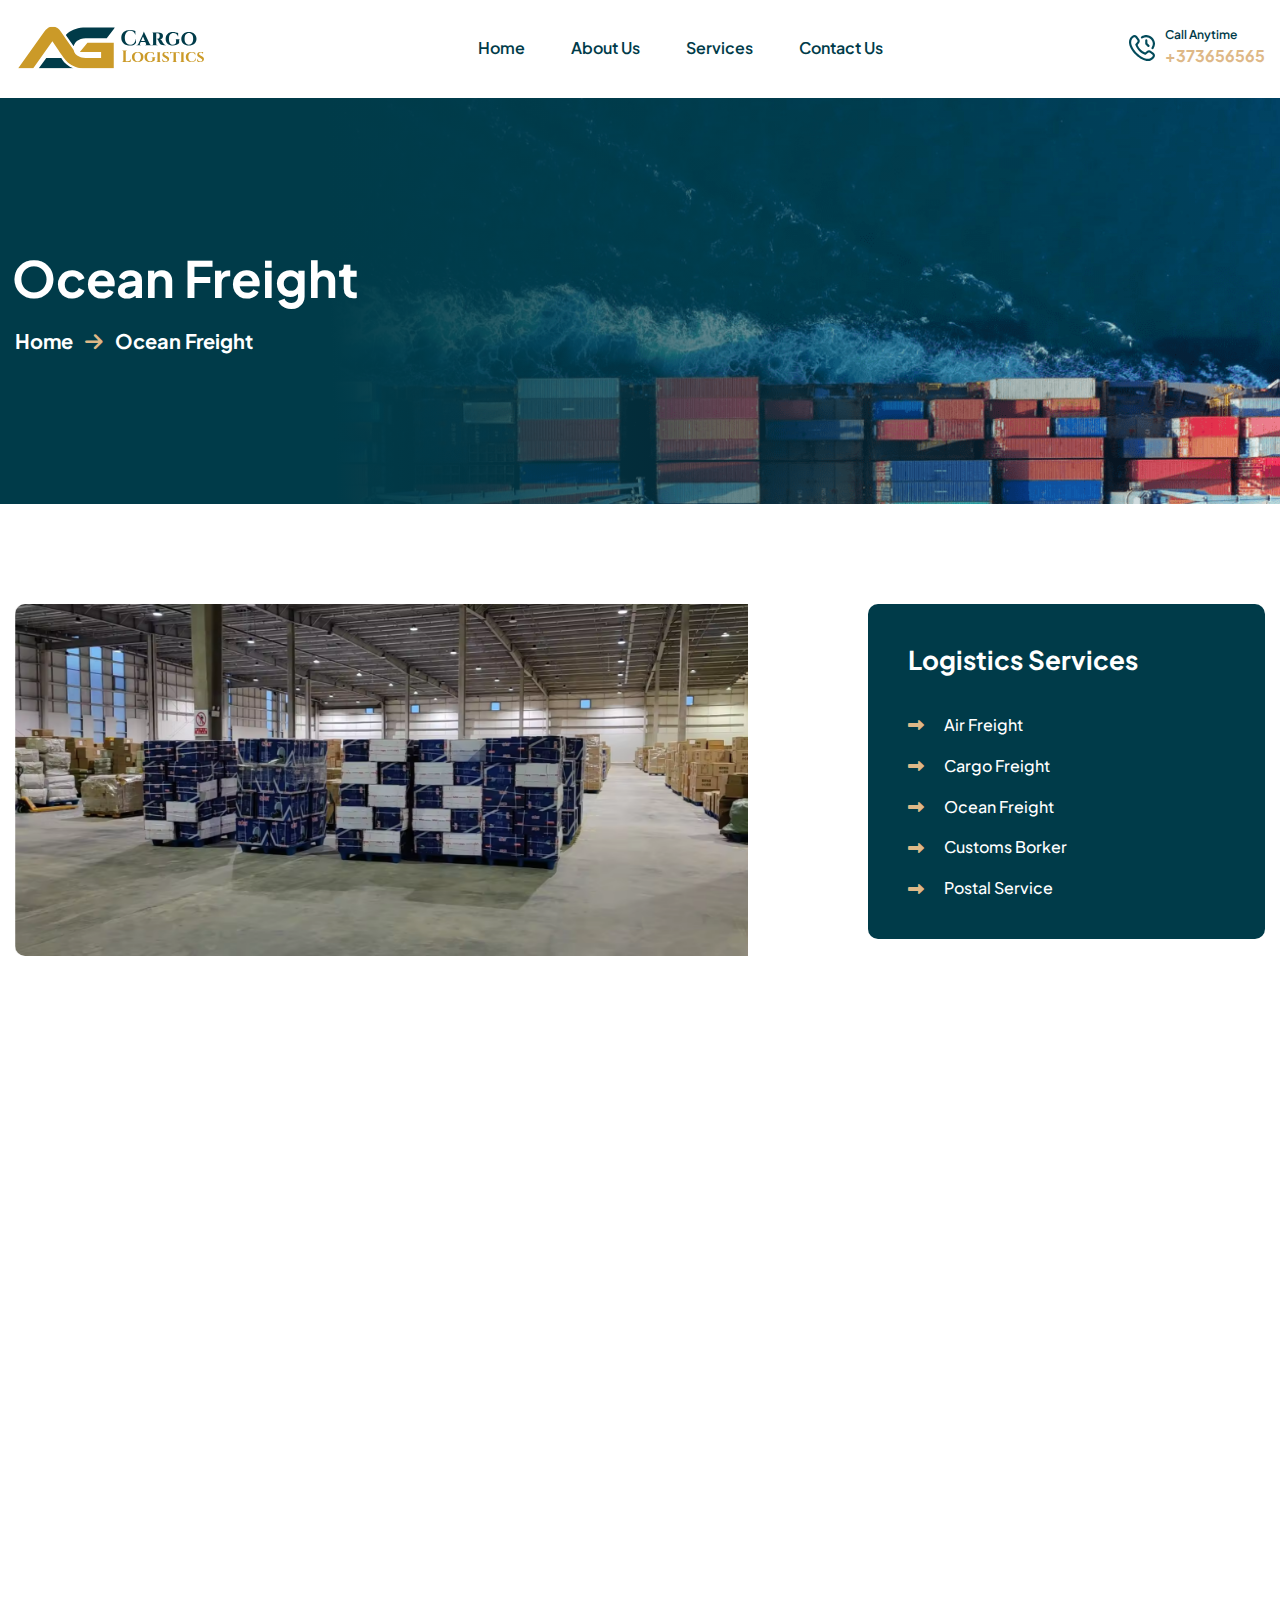
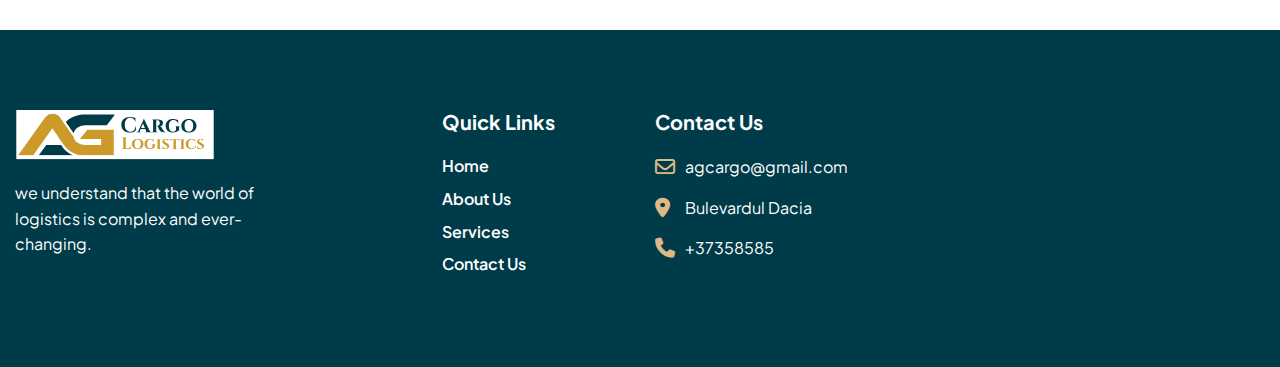
<file: postal-service.html>
<!DOCTYPE html>
<html lang="en">
<head>
    <!-- Meta -->
    <meta charset="utf-8">
    <meta http-equiv="X-UA-Compatible" content="IE=edge">
    <meta name="viewport" content="width=device-width, initial-scale=1.0">
    <meta name="description" content="">
    <meta name="keywords" content="">
     <meta name="author" content="agcargo">
    <!-- Page Title -->
    <title>Ag Cargo Logistics</title>
    <!-- Favicon Icon -->
    <link rel="shortcut icon" type="image/x-icon" href="images/loader.svg">
    <!-- Google Fonts Css-->
    <link rel="preconnect" href="https://fonts.googleapis.com">
    <link rel="preconnect" href="https://fonts.gstatic.com" crossorigin>
    <link href="https://fonts.googleapis.com/css2?family=Plus+Jakarta+Sans:ital,wght@0,200..800;1,200..800&display=swap" rel="stylesheet">
    <!-- Bootstrap Css -->
    <link href="css/bootstrap.min.css" rel="stylesheet" media="screen">
    <!-- SlickNav Css -->
    <link href="css/slicknav.min.css" rel="stylesheet">
    <!-- Swiper Css -->
    <link rel="stylesheet" href="css/swiper-bundle.min.css">
    <!-- Font Awesome Icon Css-->
    <link href="css/all.min.css" rel="stylesheet" media="screen">
    <!-- Animated Css -->
    <link href="css/animate.css" rel="stylesheet">
    <!-- Magnific Css -->
    <link href="css/magnific-popup.css" rel="stylesheet">
    <!-- Main Custom Css -->
    <link href="css/custom.css" rel="stylesheet" media="screen">
</head>

<body class="tt-magic-cursor">

    <!-- Preloader Start -->
    <div class="preloader">
        <div class="loading-container">
            <div class="loading"></div>
            <div id="loading-icon"><img src="images/loader.svg" alt=""></div>
        </div>
    </div>
    <!-- Preloader End -->

    <!-- Header Start -->
    <header class="main-header">
        <div class="header-sticky">
            <nav class="navbar navbar-expand-lg">
                <div class="container">
                    <!-- Logo Start -->
                    <a class="navbar-brand" href="./"><img src="images/logo.svg" alt=""></a>
                    <!-- Logo End -->
    
                    <!-- Main Menu Start -->
                    <div class="collapse navbar-collapse main-menu">
                        <ul class="navbar-nav mr-auto" id="menu">
                            <li class="nav-item"><a class="nav-link" href="index.html">Home</a></li>
                            <li class="nav-item"><a class="nav-link" href="about-us.html">About Us</a></li>
                            <li class="nav-item"><a class="nav-link" href="service.html">Services</a></li>
                         
                            
                            <li class="nav-item"><a class="nav-link" href="contact.html">Contact Us</a></li>
                        </ul>
                    </div>
                    <!-- Main Menu End -->

                    <!--Get Contact Us Start-->
                    <div class="header-contact-us">
                        <a href="#"><img src="images/icon-phone.svg" alt=""><h3>Call Anytime <span>+373656565</span></h3></a>
                    </div>                           
                    <!--Get Contact Us End-->

                    <div class="navbar-toggle"></div>                         
                </div>
            </nav>

            <div class="responsive-menu"></div>
        </div>
    </header>
    <!-- Header End -->

    <!-- Page header Start -->
    <div class="page-header parallaxie">
        <div class="container">
            <div class="row align-items-center">
                <div class="col-lg-12">
                    <!-- Page Header box Start -->
                    <div class="page-header-box">
                        <h2 class="text-anime-style-3">Ocean Freight</h2>
                        <nav class="wow fadeInUp" data-wow-delay="0.25s">
                            <ol class="breadcrumb">
                                <li><a href="#">Home</a></li>
                                <li> Ocean Freight</li>
                            </ol>
                        </nav>                                
                    </div>
                    <!-- Page Header Box End -->
                </div>
            </div>
        </div>
    </div>
    <!-- Page Header End -->

    <!-- Service Details Section Start -->
    <div class="service-details">
        <div class="container">
            <div class="row">
                <div class="col-lg-8 col-md-12">
                    <!-- Service Details Content Start -->
                    <div class="service-details-content">
                        <!-- Service Details image Start -->
                        <div class="service-details-featured-image">
                            <figure class="reveal image-anime">
                                <img src="images/postal-service-img1.jpg" alt="">
                            </figure>
                        </div>
                        <!-- Service Details image End -->

                        <!-- Service Details body Start -->
                        <div class="service-details-body">
                            <h2 class="wow fadeInUp" data-wow-delay="0.25s">Extensive Experience</h2>

                            <p class="wow fadeInUp" data-wow-delay="0.5s">Lorem Ipsum is simply dummy text of the k a galley of type and scrambled it to make a type specimen book. It has survived not only five centuries, but</p>

                            <div class="service-body-list wow fadeInUp" data-wow-delay="0.75s">
                                <div class="service-info-box">
                                    <div class="icon-box">
                                        <i class="fa-regular fa-circle-check"></i>
                                    </div>
                                    
                                    <p>Transportation of cargo by air, offering speed and global reach</p>									
                                </div>

                                <div class="service-info-box">
                                    <div class="icon-box">
                                        <i class="fa-regular fa-circle-check"></i>
                                    </div>
                                    
                                    <p>Shipping cargo via ocean vessels, large volumes and long-distance transportation.<p>									
                                </div>

                                <div class="service-info-box">
                                    <div class="icon-box">
                                        <i class="fa-regular fa-circle-check"></i>
                                    </div>
                                    
                                    <p>Land-based transportation of cargo using trucks for regional and domestic shipments.<p>									
                                </div>

                                <div class="service-info-box">
                                    <div class="icon-box">
                                        <i class="fa-regular fa-circle-check"></i>
                                    </div>
                                    
                                    <p>Assistance with customs documentation and procedures for import and export of goods.<p>									
                                </div>
                            </div>
                        </div>
                        <!-- Service Details body End -->

                        <!-- Service Details footer Start -->
                        <div class="service-details-footer">
                            <div class="service-details-image-box wow fadeInUp" data-wow-delay="0.25s">
                                <figure class="image-anime">
                                    <img src="images/featured-content-img1.jpg" alt="">
                                </figure>
                             </div>

                            <div class="service-details-image-box wow fadeInUp" data-wow-delay="0.5s">
                                <figure class="image-anime">
                                    <img src="images/cargo-shipment-img-5.jpg" alt="">
                                </figure>
                            </div>
                        </div>
                        <!-- Service Details footer End -->
                    </div>
                    <!-- Service Details Content End -->
                </div>
                <div class="col-lg-4  col-md-12">
                    <!-- Service Details sidebar Start -->
                    <div class="service-details-sidebar">
                        <!-- Post Category List Start -->
                        <div class="post-Category-list wow fadeInUp" data-wow-delay="0.25s">
                            <div class="footer-info-heading">
                                <h2>Logistics Services</h2>
                            </div>
                            <ul>
                                <li><a href="air-freight.html"><i class="fa-solid fa-right-long"></i> Air Freight</a></li>
                                <li><a href="cargo-freight.html"><i class="fa-solid fa-right-long"></i> Cargo Freight</a></li>
                                <li><a href="ocean-freight.html"><i class="fa-solid fa-right-long"></i> Ocean Freight</a></li>
                                <li><a href="customs-broker.html"><i class="fa-solid fa-right-long"></i> Customs Borker</a></li>
                                <li><a href="#"><i class="fa-solid fa-right-long"></i> Postal Service</a></li>
                            </ul>
                        </div>
                        <!-- Post Category List End -->

                        <!-- Service Logistics Card Start -->
                        <div class="service-logistics-card wow fadeInUp" data-wow-delay="0.5s">
                            <div class="logistics-card-image">
                                <img src="images/logo.svg" alt="">
                            </div>
                            <div class="logistics-card-title">
                                <h2>Need Help ?</h2>
                                <p>Got questions or need assistance with your logistics needs? Our team is here to help.</p>
                            </div>
                            <div class="logistics-card-body">
                                <a href="#" class="btn-default">contact us</a>
                                <!--Get Contact Us Start-->
                                <div class="header-contact-us">
                                    <a href="#"><img src="images/icon-phone.svg" alt=""><h3>Call Anytime <span>+37365655</span></h3></a>
                                </div>                           
                                <!--Get Contact Us End-->   
                            </div>
                        </div>
                        <!-- Service Logistics Card End -->
                    </div>
                    <!-- Service Details sidebar End -->
                </div>
            </div>
        </div>
    </div> 
    <!-- Service Details Section End -->

    <!-- Main Footer Start  -->
    <footer class="main-footer">
        <!-- Mega Footer Start -->
        <div class="mega-footer">
            <div class="container">
                <div class="row">
                    <div class="col-lg-4 col-md-6 col-12">
                        <!-- Footer About Start -->
                        <div class="footer-about">
                            <!-- Footer Heading Start -->
                            <div class="footer-heading">
                                <figure>
                                    <img src="images/logo.svg" alt="">
                                </figure>
                            </div>
                            <!-- Footer Heading End -->

                            <!-- Footer Content Start -->
                            <div class="footer-content">
                                <p>we understand that the world of logistics is complex and ever-changing.</p>
                            </div>
                            <!-- Footer Content End -->
                        </div>  
                        <!-- Footer About End -->                         
                    </div>

                    <div class="col-lg-2 col-md-6 col-12">
                        <!-- Footer links Start -->
                        <div class="footer-links">
                            <div class="footer-info-heading">
                                <h2>Quick Links</h2>
                            </div>
                            <ul>
                                <li><a href="#">Home</a></li>
                                <li><a href="#">About Us</a></li>
                                <li><a href="#">Services</a></li>

                                <li><a href="#">Contact Us</a></li>
                            </ul>
                        </div>
                        <!-- Footer links End -->
                    </div>                        

                    <div class="col-lg-3 col-md-6 col-12">
                        <!-- Footer Contact Info Start -->
                        <div class="footer-contact-info">
                            <!-- footer info heading Start -->
                            <div class="footer-info-heading">
                                <h2>Contact Us</h2>
                            </div>
                            <!-- footer info heading End -->

                            <!-- Footer Contact Info Box Start -->
                            <div class="footer-contact-box">
                                <div class="footer-info-box">
                                    <div class="icon-box">
                                        <i class="fa-regular fa-envelope"></i>
                                    </div>

                                    <p>agcargo@gmail.com</p>
                                </div>

                                <div class="footer-info-box">
                                    <div class="icon-box">
                                        <i class="fa-solid fa-location-dot"></i>
                                    </div>
                                    
                                    <p>Bulevardul Dacia</p>									
                                </div>

                                <div class="footer-info-box">
                                    <div class="icon-box">
                                        <i class="fa-solid fa-phone"></i>
                                    </div>

                                    <p>+37358585</p>
                                </div>
                            </div>
                            <!-- Footer Contact Info Box End -->
                        </div>
                    </div>
                    <!-- Footer Contact Info End -->
                </div>
            </div>
        </div>
        <!-- Mega Footer End -->
    </footer>
    <!-- Main footer End -->

    <!-- Jquery Library File -->
    <script src="js/jquery-3.7.1.min.js"></script>
    <!-- Bootstrap js File -->
    <script src="js/bootstrap.min.js"></script>
    <!-- Validator js File -->
    <script src="js/validator.min.js"></script>
    <!-- SlickNav js File -->
    <script src="js/jquery.slicknav.js"></script>
    <!-- Swiper js File -->
    <script src="js/swiper-bundle.min.js"></script>
    <!-- Counter js File -->
    <script src="js/jquery.waypoints.min.js"></script>
    <script src="js/jquery.counterup.min.js"></script>
    <!-- Magnific js File -->
    <script src="js/jquery.magnific-popup.min.js"></script>
    <!-- SmoothScroll -->
    <script src="js/SmoothScroll.js"></script>
    <!-- Parallax js -->
	<script src="js/parallaxie.js"></script>
    <!-- MagicCursor js File -->
    <script src="js/gsap.min.js"></script>
    <script src="js/magiccursor.js"></script>
    <!-- Text Effect js File -->
	<script src="js/SplitText.js"></script>
    <script src="js/ScrollTrigger.min.js"></script>
    <!-- YTPlayer js File -->
    <script src="js/jquery.mb.YTPlayer.min.js"></script>
    <!-- Wow js File -->
    <script src="js/wow.js"></script>
    <!-- Main Custom js File -->
    <script src="js/function.js"></script>
</body>
</html>
</file>
<file: css/custom.css>
:root{
	--primary-color		: #003B49;
	--secondary-color	: #F7F7F7;
	--text-color		: #333333;
	--accent-color		: #FF7D44;
	--white-color		: #ffffff;
	--divider-color		: #E2E2E2;
	--error-color		: rgb(230, 87, 87);
	--default-font		: "Plus Jakarta Sans", sans-serif;
}

.language-selector {
    background: transparent;
    border: none;
    outline: none;
	margin-right: 10px;
}

.lang{
	background: #a299ae;
	color: #fff;
}

body{
	font-size: 18px;
	font-weight: 400;
	background: var(--white-color);
	font-family: var(--default-font);
	color: var(--text-color);
	line-height: 1.2em;
}

p{
	line-height: 1.6em;
	margin-bottom: 0;
	font-size: 16px;
}

h1,
h2,
h3,
h4,
h5,
h6{
	margin: 0;
	font-weight: 700;
	color: var(--primary-color);
}

h1 span,
h2 span,
h3 span,
h4 span,
h5 span,
h6 span{
	line-height: 1.3em;
	color: burlywood;
}

figure{
	margin: 0;
}

img{
	max-width: 100%;
}

a{
	text-decoration: none;
	line-height: 1.3em;
	color: inherit;
}

a:hover{
	text-decoration: none;
	outline: 0;
}

a:focus{
	text-decoration: none;
	outline: 0;
	color: inherit;
}

html, 
body{
    width: 100%;
    overflow-x: clip;
}

.container{
	max-width: 1300px;
}

.container,
.container-fluid,
.container-lg,
.container-md,
.container-sm,
.container-xl,
.container-xxl{
	padding-right: 15px;
	padding-left: 15px;
}

.row{
	margin-right: -15px;
	margin-left: -15px;
}

.row>*{
	padding-right: 15px;
	padding-left: 15px;
}

.row.no-gutters{
    margin-right: 0px;
    margin-left: 0px;
}

.row.no-gutters > *{
    padding-right: 0px;
    padding-left: 0px;
}

.image-anime{
	position: relative;
	overflow: hidden;
}

.image-anime:after{
	content: "";
	position: absolute;
	width: 200%;
	height: 0%;
	left: 50%;
	top: 50%;
	background-color: rgba(255,255,255,.3);
	transform: translate(-50%,-50%) rotate(-45deg);
	z-index: 1;
}

.image-anime:hover:after{
	height: 250%;
	transition: all 600ms linear;
	background-color: transparent;
}

.reveal{
	position: relative;
	display: -webkit-inline-box;
	display: -ms-inline-flexbox;
	display: inline-flex;
	visibility: hidden;
	overflow: hidden;
}

.reveal img{
	height: 100%;
	width: 100%;
	-o-object-fit: cover;
	object-fit: cover;
	-webkit-transform-origin: left;
	transform-origin: left;
}

.btn-default{
    display: inline-block;
    background-color: burlywood;
    color: var(--white-color);
    font-family: var(--default-font);
	text-transform: capitalize;
	line-height: 1.3em;
    font-size: 18px;
	font-weight: 600;
    padding: 14px 30px;
    border-radius: 5px;
    position: relative;
    overflow: hidden;
    z-index: 0;
    border: none;
    outline: 0;
    box-shadow: none;
    transition: all 0.3s ease-in-out;
}

.btn-default:before{
    content: '';
    position: absolute;
    width: 0;
    height: 104%;
    top: 50%;
    left: 50%;
    background: var(--primary-color);
    opacity: 0;
    z-index: -1;
    transform: translateX(-51%) translateY(-51%);
    transition: all 0.3s ease-in-out;
    border-radius: 5px;
}

.btn-default:hover::before{
    width: 106%;
    opacity: 1;
}

#magic-cursor{
	position: absolute;
	width: 14px !important;
	height: 14px !important;
	pointer-events: none;
	z-index:1000000;
}

#ball{
	position: fixed;
	display: block;
	left: 0;
	top: 0;
	transform: translate(-50%, -50%);
	background: burlywood;
	width: 14px !important;
	height: 14px !important;
	border-radius: 50%;
	pointer-events: none;
	opacity: 1 !important;
}

.preloader{
	position: fixed;
	top: 0;
	left: 0;
	right: 0;
	bottom: 0;
	z-index: 1000;
	background-color: var(--secondary-color);
	display: flex;
	align-items: center;
	justify-content: center;
}

.loading-container,
.loading{
	height: 100px;
	position: relative;
	width: 100px;
	border-radius: 100%;
}

.loading-container{
	margin: 40px auto
}

.loading{
	border: 1px solid transparent;
	border-color: transparent burlywood transparent burlywood;
	animation: rotate-loading 1.5s linear 0s infinite normal;
	transform-origin: 50% 50%;
}

.loading-container:hover .loading,
.loading-container .loading{
	transition: all 0.5s ease-in-out;
}

#loading-icon{
	position: absolute;
	top: 50%;
	left: 50%;
	max-width: 50px;
	transform: translate(-50%, -50%);
}

@keyframes rotate-loading{
	0%{
		transform: rotate(0deg);
	}

	100%{
		transform: rotate(360deg);
	}
}

.section-title{
	position: relative;
	text-align: center;
	margin-bottom: 60px;
}

.section-title h1,
.section-title h2{
	font-size: 50px;
	color: var(--primary-color);
	letter-spacing: -0.02em;
}

.section-title p{
	width: 100%;
	max-width: 600px;
	margin: 0 auto;
	margin-top: 20px;
}

/************************************/
/***   	   03. Header css         ***/
/************************************/

.topbar{
	background-color: var(--secondary-color);
}

.topbar-contact-info{
	padding: 10px 0;
}

.topbar-contact-info ul{
	list-style: none;
	padding: 0;
	margin: 0;
}

.topbar-contact-info ul li{
	display: inline-block;
	margin-right: 15px;
	font-size: 14px;
}

.topbar-contact-info ul li a{
	color: var(--text-color);
}

.topbar-contact-info ul li i{
	font-size: 16px;
	margin-right: 5px;
	color: var(--primary-color);
}

.topbar-social-links{
	background-color: var(--white-color);
	padding: 10px 15px;
}

.topbar-social-links ul{
	list-style: none;
	text-align: center;
	padding: 0;
	margin: 0;
}

.topbar-social-links ul li{
	display: inline-block;
	margin-right: 10px;
	transition: all 0.3s ease-in-out;
}

.topbar-social-links ul li a{
	display: flex;
	align-items: center;
	justify-content: center;
	border: 2px solid var(--primary-color);
	border-radius: 100%;
	text-align: center;
	color: var(--primary-color);
	width: 38px;
	height: 38px;
	transition: all 0.3s ease-in-out;
}

.topbar-social-links ul li a:hover{
	border: 2px solid burlywood;
	color: burlywood;
}

.topbar-social-links ul li:last-child{
	margin-right: 0;
}

.topbar-social-links ul li a i{
	font-size: 18px;
	color: inherit
}

.main-header{
	background-color: var(--white-color);
	position: relative;
	z-index: 100;
}

header.main-header .header-sticky{
	position: relative;
	top: 0;
	border-bottom: 1px solid #ffffff00;
	z-index: 100;	
}

header.main-header .header-sticky.hide{
	transform: translateY(-100%);
	transition: all 0.3s ease-in-out;
	border-radius: 0;
}

header.main-header .header-sticky.active{
	position: fixed;
	top: 0;
	left: 0;
	right: 0;
	border-radius: 0;
	border-bottom: 1px solid var(--secondary-color);
    transform: translateY(0);
	background: var(--white-color);
}

.navbar>.container{
	display: flex;
	align-items: center;
}

.navbar{
	padding: 0;
}

.main-menu{
	font-family: var(--default-font);
	justify-content: space-evenly;
}

.main-menu ul{
	align-items: center;
}

.navbar .main-menu ul li{
	margin: 0 15px;
	position: relative;
	transition: all 0.3s ease-in-out;
}

.navbar .main-menu ul li.has-submenu>a{
	position: relative;
	padding-right: 18px;
}

.navbar .main-menu ul li.has-submenu > a:after{
	content: '\f107';
	display: inline-flex;
	font-family: 'Font Awesome 6 Free';
	font-weight: 900;
	font-size: 14px;
	line-height: 1;
	align-items: center;
	margin-left: 5px;
	position: absolute;
	top: 50%;
	margin-top: -6px;
}

.main-menu ul li a{
	position: relative;
	font-size: 16px;
	font-weight: 600;
	color: var(--primary-color);
	padding: 38px 0;
	text-transform: capitalize;
	transition: all 0.3s ease-in-out;
}

.main-menu ul li a:hover{
	color: burlywood;
}

.main-menu ul ul{
	visibility: hidden;
    opacity: 0;
    transform: scaleY(0.8);
    transform-origin: top;
    padding: 0;
    margin: 0;
    list-style: none;
    width: 220px;
    border-radius: 0;
    position: absolute;
    left: 0;
    top: 100%;
    overflow: hidden;
	border-radius: 0 0 10px 10px;
    background-color: burlywood;
    transition: all .3s ease-in-out;
}

.navbar .main-menu ul li:hover>ul{
    visibility: visible;
    opacity: 1;
    transform: scaleY(1);
}

.navbar .main-menu ul ul ul{
	left: 100%;
	top: 0%;
}

.navbar .main-menu ul ul li{
	margin: 0;
}

.navbar .main-menu ul ul li a{
	color: var(--white-color);
	padding: 12px 20px !important;
	transition: all 0.3s ease-in-out;
}

.main-menu ul ul li a:hover{
	color: var(--primary-color);
}

.header-contact-us a{
	display: flex;
	align-items: center;
}

.header-contact-us a img{
	margin-right: 10px;
}

.header-contact-us a h3{
	width: 100%;
	display: block;
	font-size: 12px;
	font-weight: 600;
	color: var(--primary-color);
}

.header-contact-us a h3 span{
	display: block;
	font-size: 16px;
	font-weight: 700;
	line-height: 1.6em;
	color: burlywood;
}

.responsive-menu,
.navbar-toggle{
	display: none;
}

.responsive-menu{
	margin-top: 0px;
}

.slicknav_btn{
	background: var(--primary-color);
	width: 36px;
	height: 36px;
	margin: 0;
	padding: 5px;
	border-radius: 0;
}

.slicknav_icon .slicknav_icon-bar{
	display: block;
	height: 3px;
	width: 22px;
	background-color: var(--white-color);
	margin: 4px auto !important;
}

.slicknav_menu{
	padding: 0;
	background: burlywood;
	position: absolute;
	width: 100%;
	z-index: 1;
	margin-top: 10px;
}

.slicknav_nav ul{
	margin: 0;
}

.slicknav_nav li a{
	position: relative;
	font-size: 14px;
	font-weight: 700;
	padding: 10px 20px;
	margin: 0;
	color: var(--white-color);
	text-transform: capitalize;
	transition: all 0.3s ease-in-out;
}

.slicknav_nav li a:hover{
	background-color: transparent;
	color: var(--primary-color);
	border-radius: 0;
	margin: 0;
}

.slicknav_nav .sub-menu li a{
	padding: 10px 30px;
}

.slicknav_nav .slicknav_row{
	padding: 10px 20px;
	margin: 0;
	background-color: transparent !important;
}

.slicknav_arrow{
	font-size: 0 !important;
}

.slicknav_arrow:after{
	width: 20px;
	height: 20px;
	content: '\f107';
	font-family: 'FontAwesome';
	font-weight: 900;
	font-size: 14px;
	text-align: center;
	position: absolute;
	right: 15px;
	top: 10px;
	transition: all 0.3s ease-in-out;
}

.slicknav_open > a .slicknav_arrow:after{
	transform: rotate(-180deg);
}

.navbar-toggle a.slicknav_btn .slicknav_icon span.slicknav_icon-bar{
	transition: 0.1s;
	border-radius: 2px;
}

.navbar-toggle a.slicknav_btn.slicknav_open .slicknav_icon span.slicknav_icon-bar:nth-child(1){
	transform: rotate(-45deg) translate(-5px, 5px);
}

.navbar-toggle a.slicknav_btn.slicknav_open .slicknav_icon span.slicknav_icon-bar:nth-child(2){
	opacity: 0;
}

.navbar-toggle a.slicknav_btn.slicknav_open .slicknav_icon span.slicknav_icon-bar:nth-child(3){
	transform: rotate(45deg) translate(-5px, -5px);
}

/************************************/
/*** 	    04. hero css		  ***/
/************************************/

.hero{
	position: relative;
	padding: 120px 0 220px;
	background-image: url(../images/hero-bg.jpg);
	background-repeat: no-repeat;
	background-position: center center;
}

.hero::before{
	content: '';
	position: absolute;
	background-image: linear-gradient(180deg, transparent 0%, var(--primary-color) 100%);
	background-repeat: no-repeat;
	background-position: center center;
	top: 0;
	bottom: 0;
	right: 0;
	left: 0;
	z-index: 2;
}

.hero-video .hero-bg-video{
	position: absolute;
	top: 0;
	right: 0;
	left: 0;
	bottom: 0;
}

.hero-video .hero-bg-video video{
	width: 100%;
	height: 100%;
	object-fit: cover;
}

.hero.hero-slider{
	text-align: center;
	background: none;
	padding: 0;
}

.hero-slider-layout .hero-slide{
	position: relative;
    padding: 120px 0 220px;
}

.hero.hero-slider:before{
	display: none ;
}

.hero.hero-slider .hero-slider-layout{
	position: relative;
	z-index: 2;
}

.hero-slider-layout .hero-slide::before{
	content: '';
	position: absolute;
	background-image: linear-gradient(180deg, transparent 0%, var(--primary-color) 100%);
	background-repeat: no-repeat;
	background-position: center center;
	top: 0;
	bottom: 0;
	right: 0;
	left: 0;
	width: 100%;
	height: 100%;
	z-index: 1;
}

.hero.hero-slider .hero-slider-layout .hero-slide .hero-slider-image{
	position: absolute;
	top: 0;
	right: 0;
	left: 0;
	bottom: 0;
}

.hero.hero-slider .hero-slider-layout .hero-slide .hero-slider-image img{
	width: 100%;
	height: 100%;
	object-fit: cover;
}

.hero.hero-slider .hero-slider-layout .hero-slide .hero-content{
	position: relative;
	z-index: 2;
	width: 100%;
	max-width: 620px;
	margin: 0 auto;
}

.hero-slider-layout .swiper-pagination{
    bottom: 150px;
}

.hero-slider-layout .swiper-pagination .swiper-pagination-bullet{
    width: 15px;
    height: 15px;
    background: burlywood;
    opacity: 1;
    transition: all 0.3s ease-in-out;
    margin: 0 5px;
}

.hero-slider-layout .swiper-pagination .swiper-pagination-bullet-active{
    background-color: var(--white-color);
}

.hero-content{
	position: relative;
	z-index: 2;
}

.hero-content-title{
	margin-bottom: 20px;
}

.hero-content-title h1,
.hero-content-title h2{
	width: 100%;
	font-size: 50px;
	color: var(--white-color);
}

.hero-content-body{
	margin-bottom: 40px;
}

.hero-content-body p{
	color: var(--white-color);
}

.hero-content-footer .btn-default::before{
	background-color: var(--white-color);
}

.hero-content-footer .btn-default:hover{
	color: var(--primary-color);
}

.video-play-button{
	position: relative;
	z-index: 2;
	text-align: center;
	width: 66px;
	margin: 0 auto;
}

.video-play-button::before{
	content: '';
	position: absolute;
	top: -30%;
	left: -30%;
	width: 160%;
	height: 160%;
	border: 3px solid burlywood;
	border-radius: 50%;
	transform: scale(0.6);
	z-index: -1;
	animation: border-zooming 1s infinite linear;
}

.video-play-button a:after{
	content: '';
	position: absolute;
	top: -30%;
	left: -30%;
	width: 160%;
	height: 160%;
	border: 3px solid burlywood;
	border-radius: 50%;
	transform: scale(0.6);
	z-index: -1;
	animation: border-zooming 1s infinite linear;
	animation-delay: .3s;
}

@-webkit-keyframes border-zooming{
	100%{
		transform: scale(1);
		opacity: 0;
	}
}

@keyframes border-zooming{
	100%{
		transform: scale(1);
		opacity: 0;
	}
}

.video-play-button img{
	width: 65px;
	border: 2px solid burlywood;
	border-radius: 50%;
}

/************************************/
/*** 	05. Intro Services css	  ***/
/************************************/

.cargo-shipment{
	position: relative;
	z-index: 4;
	margin-top: -120px;
}

.cargo-shipment-item{
	position: relative;
	overflow: hidden;
	padding: 30px 50px;
	height: 100%;
	background: var(--white-color);
	box-shadow: 0px 10px 50px 0px rgba(3, 75, 91, 0.10);
	transition: all 0.4s ease-in-out;
}

.cargo-shipment-item::before{
    content: '';
    position: absolute;
	display: block;
    top: 0;
    left: 0;
    right: 0;
    bottom: 0;
	background-color: var(--white-color);
	color: var(--primary-color);
    z-index: 1;
    transition: all 0.4s ease-in-out;
}

.cargo-shipment-item.active{
	transition: all 0.4s ease-in-out;
}

.cargo-shipment-item.active::before{
	z-index: -1;
}

.cargo-shipment-item:hover:before{
    transform: translate(100%,-100%);
}

.cargo-shipment-item.active::before{
	transform: translate(100%,-100%);
}

.cargo-shipment-image{
	position: absolute;
    top: 0;
    left: 0;
    right: 0;
    bottom: 0;
	opacity: 0;
    overflow: hidden;
    transition: all 0.4s ease-in-out;
}

.cargo-shipment-item.active .cargo-shipment-image{
	opacity: 1;
}

.cargo-shipment-image:after{
    content: '';
    position: absolute;
    top: 0;
    left: 0;
    right: 0;
    bottom: 0;
    background-color: var(--primary-color);
	opacity: 0.7;
}

.cargo-shipment-item:hover .cargo-shipment-image{
    opacity: 1;
}

.cargo-shipment-image img{
    width: 100%;
    height: 100%;
    object-fit: cover;
    object-position: center center;
}

.cargo-shipment-content{
	position: relative;
	z-index: 2;
}

.cargo-shipment-icon{
	margin-bottom: 20px;
}

.cargo-shipment-content h3{
	font-size: 20px;
	font-weight: 700;
	margin-bottom: 20px;
	text-transform: capitalize;
	transition: all 0.4s ease-in-out;
}

.cargo-shipment-item.active .cargo-shipment-content h3{
	color: var(--white-color);
}

.cargo-shipment-item:hover .cargo-shipment-content h3{
	color: var(--white-color);
}

.cargo-shipment-content p{
	margin-bottom: 20px;
	transition: all 0.4s ease-in-out;
}

.cargo-shipment-item.active .cargo-shipment-content p{
	color: var(--white-color);
}

.cargo-shipment-item:hover .cargo-shipment-content p{
	color: var(--white-color);
}

.cargo-shipment-readmore a{
	font-size: 16px;
	font-weight: 700;
	color: burlywood;
	transition: all 0.4s ease-in-out;
	padding-right: 24px;
	position: relative;
	display: inline-flex;
    align-items: center;
    justify-content: center;
}

.cargo-shipment-readmore a::before{
    content: '\f061';
    position: absolute;
    top: 50%;
    right: 0;
    bottom: 0;
    font-family: 'FontAwesome';
    font-size: 16px;
    font-weight: 900;
    transition: 0.3s ease-in-out;
    background: transparent;
    color: burlywood;
    transform: translateY(-50%);
	display: flex;
    align-items: center;
    justify-content: center;
}

.cargo-shipment-item:hover .cargo-shipment-content a{
	transition: all 0.4s ease-in-out;
	color: var(--white-color);
}

.cargo-shipment-item:hover .cargo-shipment-readmore a::before{
	color: var(--white-color);
}

.cargo-shipment-item.active .cargo-shipment-readmore a{
	color: var(--white-color);
}

.cargo-shipment-item.active .cargo-shipment-readmore a::before{
	color: var(--white-color);
}

/************************************/
/***      06. About us css	      ***/
/************************************/

.home-transportation{
	padding: 100px 0;
}

.home-transportation .section-title{
	width: 100%;
	max-width: 500px;
	margin-bottom: 20px;
	text-align: left;
}

.home-transportation .section-title::before{
	display: none;
}

.home-transportation-content{
	margin-right: 65px;
}

.home-transportation-body{
	margin-bottom: 30px;
}

.home-transportation-body p{
	margin-bottom: 15px;
}

.home-transportation-body p:last-child{
	margin-bottom: 0;
}

.home-transportation-footer{
	display: flex;
	align-items: center;
}

.transportation-footer-btn{
	margin-right: 40px;
}

.home-transportation-footer a:last-child{
	margin-right: 0;
}

.home-transportation-content .header-contact-us{
	display: flex;
	align-items: center;
}

.home-transportation-right{
    position: relative;
    background: url(../images/transportation-shape.svg) no-repeat bottom 15px left 28%;
    background-size: auto;
    padding-bottom: 150px;
}

.transportation-img-2 img,
.transportation-img-1 img{
	border-radius: 10px;
}

.transportation-img-1{
	position: relative;
}

.transportation-img-2{
	content: '';
	display: block;
	position: absolute;
	right: 0;
	bottom: 0;
	max-width: 280px;
}

.transportation-counter-box{
	position: absolute;
	left: 34%;
	bottom: 12%;
	display: inline-block;
	background-color: var(--white-color);
	box-shadow: 0px 0px 30px 0px rgba(0, 0, 0, 0.199);
	border-radius: 10px;
	padding: 30px;
	text-align: center;
}

.transportation-counter-box h3{
	font-size: 46px;
	font-weight: 700;
	color: burlywood;
}

.transportation-counter-box p{
	font-weight: 700;
	text-transform: capitalize;
}

/************************************/
/***       07. Services css       ***/
/************************************/

.our-service{
	background-color: var(--secondary-color);
	padding: 100px 0;
}

.our-service-item{
	margin-bottom: 30px;
}

.our-service-image{
	border-radius: 10px;
	overflow: hidden;
}

.our-service-image img{
	width: 100%;
	aspect-ratio: 1 / 0.65;
	object-fit: cover;
	border-radius: 10px;
	transition: all 0.5s ease-out;
}

.our-service-item:hover .our-service-image img{
	transform: scale(1.1);
}

.our-service-content{
	position: relative;
	z-index: 1;
	display: flex;
	align-items: center;
	justify-content: space-evenly;
	margin-top: -10%;
}

.service-content-box{
	display: flex;
	align-items: center;
	width: 75%;
	background-color: var(--white-color);
	box-shadow: 0px 10px 50px 0px rgba(3, 75, 91, 0.10);
	padding: 20px;
}

.our-service-icon{
	margin-right: 10px;
}

.our-service-title h2{
	font-size: 20px;
	font-weight: 700;
	color: var(--text-color);
	text-transform: capitalize;
}

.our-service-content-button{
	width: 15%;
	background-color: var(--primary-color);
	padding: 13px 11px;
	margin-left: -30px;
	text-align: center;
}

.our-service-content-button a i{
	font-size: 30px;
	color: burlywood;
	transition: all 0.3s ease-in-out;
}

.our-service-content-button a i:hover{
	color: var(--white-color);
}

.our-service-footer{
	margin-top: 20px;
	text-align: center;
}

/************************************/
/*** 	     08. CTA css	      ***/
/************************************/

.our-contract{
	position: relative;
	background-image: url(../images/contact-img.jpg);
	background-repeat: no-repeat;
	background-position: center center;
	padding: 100px 0;
}

.our-contract::before{
	content: '';
	position: absolute;
	top: 0;
	bottom: 0;
	left: 0;
	right: 0;
	background-color: var(--primary-color);
    opacity: 0.5;
}

.our-cta-box{
	background-color: var(--primary-color);
	border-radius: 10px;
	max-width: 600px;
	margin: 0 auto;
	padding: 50px;
	text-align: center;
	position: relative;
	z-index: 1;
}

.our-contract-title{
	margin-bottom: 20px;
}

.our-contract-title h2{
	font-size: 32px;
	font-weight: 700;
	color: var(--white-color);
}

.our-contract-body p{
	color: var(--white-color);
	margin-bottom: 20px;
}

.our-contract-body .btn-default::before{
	background-color: var(--white-color);
}

.our-contract-body .btn-default:hover{
	color: var(--primary-color);
}

/************************************/
/*** 	09. Recent Project css    ***/
/************************************/

.recent-project{
	padding: 100px 0 70px;
}

.project-slider{
	position: relative;
	width: 1180px;
	margin: 0 auto;
}

.project-item{
	position: relative;
    overflow: hidden;
	text-align: center;
	border-radius: 10px;
	margin-bottom: 30px;
}

.project-image img{
	position: relative;
	width: 100%;
	aspect-ratio: 1 / 1.2;
	object-fit: cover;
	text-align: center;
	transition: all 0.5s ease-out;
}

.project-item:hover .project-image figure img{
    transform: scale(1.1);
}

.project-content{
	content: "";
	position: absolute;
	transition: .5s;
	bottom: 30px;
	left: 30px;
	right: 30px;
	transform: translateY(100%);
	opacity: 0;
	display: flex;
	z-index: 1;
	align-items: flex-end;
	justify-content: flex-end;
}

.project-item:hover .project-content{
	transform: translateY(0);
	opacity: 1;
	transition: all 0.3s ease-in-out;
}

.project-content-title{
	background-color: var(--white-color);
	box-shadow: 0px 10px 50px 0px rgba(3, 75, 91, 0.10);
	border-radius: 10px;
	display: flex;
	align-items: center;
	justify-content: space-between;
	width: 100%;
	padding: 15px;
}

.project-content-title h3{
	font-size: 18px;
	font-weight: 600;
	color: var(--primary-color);
	text-transform: capitalize;
}

.project-content-title h3 a{
	color: inherit;
}

.project-content-title i{
	font-size: 20px;
	color: burlywood;
}

.client-button-prev{
	left: -4%;
}

.client-button-next{
	right: -4%;
}

.client-button-prev,
.client-button-next{
	color: burlywood;
	font-size: 30px;
	position: absolute;
	top: 50%;
	transform: translateY(-50%);
	z-index: 1;
	cursor: pointer;
	transition: all 0.3s ease-in-out;
}

.client-button-next:hover,
.client-button-prev:hover{
	color: var(--primary-color);
	opacity: 1;
}

/************************************/
/*** 	  10. Our Goals css	      ***/
/************************************/

.our-goals{
	background-color: var(--secondary-color);
	padding: 100px 0;
}

.our-goals-item{
	background-color: var(--white-color);
	box-shadow: 0px 10px 50px 0px rgba(3, 75, 91, 0.10);
	border-radius: 10px;
	text-align: center;
	padding: 30px;
}

.counter-icon{
	margin-bottom: 20px;
}

.our-goals-counter h3{
	font-size: 50px;
	font-weight: 700;
	color: var(--primary-color);
}

.our-goals-counter h3 span{
	color: inherit;
}

/************************************/
/***       11. Features css	      ***/
/************************************/

.providing-service{
	padding: 100px 0 50px;
}

.Featured-Content-Box img{
	width: 100%;
	border-radius: 10px;
}

.providing-content{
	margin-left: 10px;
}

.providing-content .section-title{
	width: 100%;
	max-width: 450px;
	text-align: left;
	margin-bottom: 30px;
}

.providing-content .section-title h2{
	padding-bottom: 0;
}

.providing-content .section-title::before{
	display: none;
}

.providing-content-body p{
	margin-bottom: 30px;
}

.providing-item-box{
	display: flex;
	align-items: center;
}

.providing-item{
	width: 33.33%;
}

.providing-item .icon-box{
	margin-bottom: 10px;
}

.providing-item span{
	font-weight: 700;
}

/************************************/
/***    12. Latest Posts css      ***/
/************************************/

.latest-posts{
	padding: 50px 0 70px;
}

.post-item{
	height: calc(100% - 30px);
	margin-bottom: 30px;
}

.post-featured-image{
	position: relative;
	overflow: hidden;
	border-radius: 10px;
	margin-bottom: 20px;
}

.post-featured-image img{
	aspect-ratio: 1 / 0.70;
    object-fit: cover;
    transition: all 0.5s ease-in-out;
}

.post-item:hover .post-featured-image img{
    transform: scale(1.1);
}

.post-body h3{
	font-size: 20px;
	font-weight: 700;
	color: var(--primary-color);
	margin-bottom: 10px;
}

.post-meta{
	margin-bottom: 20px;
}

.post-meta ul{
	list-style: none;
	padding: 0;
	margin: 0;
}

.post-meta ul li{
	position: relative;
	display: inline-block;
}

.post-meta ul li a{
	font-size: 16px;
	font-weight: 700;
	color: var(--primary-color);
	text-transform: capitalize;
}

.post-readmore a{
	font-size: 16px;
	font-weight: 700;
	color: burlywood;
	transition: all 0.3s ease-in-out;
	padding-right: 20px;
	position: relative;
	display: inline-flex;
    align-items: center;
    justify-content: center;
}

.post-readmore a::before{
    content: '\f061';
    position: absolute;
    top: 50%;
    right: 0;
    bottom: 0;
    font-family: 'FontAwesome';
    font-size: 16px;
    font-weight: 900;
    transition: 0.3s ease-in-out;
    background: transparent;
    color: burlywood;
    transform: translateY(-50%);
	display: flex;
    align-items: center;
    justify-content: center;
}

.post-readmore:hover a{
	color: var(--primary-color);
}

.post-readmore:hover a::before{
	color: var(--primary-color);
}

/************************************/
/***      13. Footer css	      ***/
/************************************/

.mega-footer{
	background-color: var(--primary-color);
	padding: 80px 0;
}

.footer-heading{
	margin-bottom: 20px;
}

.footer-heading h2{
	font-size: 20px;
	font-weight: 700;
	color: burlywood;
}

.footer-content{
	margin-bottom: 30px;
}

.footer-content p{
	max-width: 300px;
	color: var(--white-color);
}

.footer-social-link ul{
	list-style: none;
	padding: 0;
	margin: 0;
}

.footer-social-link ul li{
	display: inline-block;
	margin-right: 5px;
}

.footer-social-link ul li:last-child{
	margin-right: 0;
}

.footer-social-link ul li a{
	display: flex;
	align-items: center;
	justify-content: center;
	border: 1px solid burlywood;
	border-radius: 100%;
	text-align: center;
	color: burlywood;
	width: 38px;
	height: 38px;
	transition: all 0.3s ease-in-out;
}

.footer-social-link ul li a:hover{
	border: 1px solid var(--white-color);
	background-color: transparent;
	color: var(--white-color);
}

.footer-social-link ul li a i{
	font-size: 18px;
	color: inherit
}

.footer-links{
	margin: 0 auto;
}

.footer-info-heading{
	position: relative;
	margin-bottom: 20px;
}

.footer-info-heading h2{
	font-size: 20px;
	font-weight: 700;
	color: var(--white-color);
	text-transform: capitalize;
}

.footer-links ul{
	padding: 0;
	margin: 0;
	list-style: none;
}

.footer-links ul li{
	color: var(--white-color);
	margin-bottom: 10px;
	transition: all 0.3s ease-in-out;
}

.footer-links ul li:last-child{
	margin-bottom: 0px;
}

.footer-links ul li:hover{
	color: burlywood;
}

.footer-links ul li a{
	font-size: 16px;
	font-weight: 600;
	text-transform: capitalize;
}

.footer-info-box{
    position: relative;
    padding-left: 30px;
    margin-bottom: 15px;
}

.footer-info-box:last-child{
	margin-bottom: 0;
}

.footer-info-box .icon-box{
    position: absolute;
    top: 2px;
    left: 0;
}

.footer-info-box .icon-box i{
	font-size: 20px;
	color: burlywood;
}

.footer-info-box p{
	font-size: 16px;
    color: var(--white-color);
}

.newsletters-content{
	margin-bottom: 20px;
}

.newsletters-content p{
	color: var(--white-color);
}

.newsletters-form .mail-box{
	background-color: transparent;
	border-bottom: 2px solid var(--white-color);
}

.newsletters-form .mail-box button{
	background: transparent;
	border: none;
	margin-top: 11px;
}

.newsletters-form .mail-box .form-control{
	background-color: transparent;
	border: none;
	color: var(--white-color);
	padding: 10px 2px;
	box-shadow: none;
}

.form-group .help-block.with-errors{
	color: var(--error-color);
}

.newsletters-form .mail-box .form-control::placeholder{
	font-size: 14px;
	font-weight: 400;
	color: var(--white-color);
	opacity: 0.5;
}

.newsletters-form .mail-box i{
	font-size: 20px;
	color: burlywood;
	transition: all 0.3s ease-in-out;
}

.newsletters-form .mail-box i:hover{
	color: var(--white-color);
}

.footer-copyright h3 b{
	color: var(--button-secondary-color);
}

.footer-copyright-links{
	background-color: burlywood;
	color: var(--white-color);
	padding: 20px 0;
}

.footer-copyright p{
	font-weight: 600;
	text-align: left;
}

.footer-copyright p b{
	color: var(--primary-color);
}

.footer-policy-links ul{
	list-style: none;
	margin: 0;
	padding: 0;
	text-align: right;
}

.footer-policy-links ul li{
	position: relative;
	display: inline-block;
	padding-left: 10px;
	margin-left: 10px;
}

.footer-policy-links ul li:before{
    content: '';
    display: block;
    width: 1px;
    height: 15px;
    background: var(--white-color);
    position: absolute;
    top: 5px;
    left: 0;
}

.footer-policy-links ul li:first-child{
	padding-left: 0;
}

.footer-policy-links ul li:first-child:before{
	display: none;
}

.footer-policy-links ul li a{
	font-size: 16px;
	font-weight: 600;
	color: var(--white-color);
}

/************************************/
/***    14. About us Page css	  ***/
/************************************/

.page-header{
	position: relative;
	background-image: url(../images/contact-img.jpg);
	background-repeat: no-repeat;
	background-position: center;
	background-size: cover;
	padding: 150px 0;
}

.page-header:before{
    content: '';
    display: block;
    position: absolute;
    top: 0;
    left: 0;
    right: 0;
    bottom: 0;
    background: linear-gradient(268deg, transparent 0%, var(--primary-color) 74%);
}

.page-header-box{
	position: relative;
	z-index: 1;
}

.page-header-box h2{
	font-size: 50px;
	font-weight: 700;
	color: var(--white-color);
	margin-bottom: 20px;
}

.page-header-box .breadcrumb{
	list-style: none;
	padding: 0;
	margin: 0;
	display: flex;
	align-items: center;
}

.page-header-box ol.breadcrumb li{
	font-size: 20px;
	font-weight: 700;
	color: var(--white-color);
	margin-right: 12px;
	text-transform: capitalize;
}

.page-header-box ol.breadcrumb li:last-child{
	margin-right: 0;
}

.page-header-box ol.breadcrumb li a{
	color: var(--white-color);
	transition: all 0.3s ease-in-out;
}

.page-header-box ol.breadcrumb li:after{
	content: '\f061';
	font-family: 'FontAwesome';
	font-weight: 900;
	font-size: 20px;
	color: burlywood;
	margin-left: 12px;
}

.page-header-box ol.breadcrumb li:last-child:after{
	display: none;
}

.home-transportation.about-transportation{
	padding: 100px 0 50px;
}

.about-transport{
	padding: 50px 0 100px;
}

.transport-item{
	border-right: 1px solid var(--divider-color);
	padding: 10px 40px;
	height: 100%;
}

.about-transport .col-md-4:last-child .transport-item{
	border: none;
}

.transport-item .icon-box{
	margin-bottom: 20px;
}

.transport-content h3{
	font-size: 20px;
	font-weight: 700;
	color: var(--primary-color);
	margin-bottom: 20px;
	text-transform: capitalize;
}

.our-indurstry{
	background-color: var(--secondary-color);
	padding: 100px 0;
}

.our-indurstry .section-title{
	text-align: left;
	margin-bottom: 20px;
}

.our-indurstry .section-title::before{
	display: none;
}

.indurstry-image figure{
	width: 100%;
}

.indurstry-image figure img{
	width: 100%;
	border-radius: 10px;
}

.our-indurstry-content{
	margin-left: 20px;
}

.indurstry-content p{
	margin-bottom: 25px;
}

.indurstry-content ul{
	list-style: none;
	padding: 0;
	margin: 0;
	display: flex;
    flex-wrap: wrap;
	margin-bottom: 15px;
}

.indurstry-content ul li{
	width: 50%;
	font-size: 16px;
	font-weight: 600;
	color: var(--text-color);
	text-transform: capitalize;
	margin-bottom: 15px;
}

.indurstry-content ul li:last-child{
	margin-bottom: 0;
}

.indurstry-content ul li i{
	font-size: 16px;
	margin-right: 10px;
	color: burlywood;
}

.export-team{
	padding: 100px 0 70px;
}

.team-item{
	background-color: var(--primary-color);
	border-radius: 10px;
	height: calc(100% - 30px);
	margin-bottom: 30px;
}

.team-image{
	border-radius: 10px 10px 0 0;
	overflow: hidden;
}

.team-image img{
	transition: all 0.5s ease-in-out;
	border-radius: 10px 10px 0 0;
}

.team-item:hover .team-image img{
    transform: scale(1.1);
}

.team-content{
	padding: 15px 20px;
}

.team-content p{
	font-size: 14px;
	font-weight: 400;
	color: burlywood;
	text-transform: capitalize;
}

.team-content h3 a{
	font-size: 20px;
	font-weight: 700;
	color: var(--white-color);
	text-transform: capitalize;
}

.our-contract.about-us{
	padding: 0 0 80px;
	margin: 0;
}

/************************************/
/***    15. Services Page css     ***/
/************************************/

.service-page{
	padding: 100px 0 70px;
}

/************************************/
/***    16. Service Single css    ***/
/************************************/

.service-details{
	padding: 100px 0;
}

.service-details-content{
	margin-right: 40px;
}

.service-details-body p{
	margin-bottom: 20px;
}

.service-details-featured-image{
	margin-bottom: 20px;
}

.service-details-featured-image img{
	border-radius: 10px;
}

.service-details-body h2{
	font-size: 26px;
	font-weight: 700;
	color: var(--primary-color);
	margin-bottom: 30px;
	text-transform: capitalize;
}

.service-details-body{
	margin-bottom: 40px;
}

.service-info-box{
    position: relative;
    padding-left: 25px;
    margin-bottom: 15px;
}

.service-info-box:last-child{
	margin-bottom: 0;
}

.service-info-box .icon-box{
    position: absolute;
    top: 0px;
    left: 0;
}

.service-info-box .icon-box i{
	font-size: 16px;
	color: burlywood;
}

.service-info-box p{
	font-weight: 600;
	color: var(--text-color);
	text-transform: capitalize;
	margin-bottom: 10px;
}

.service-info-box p:last-child{
	margin-bottom: 0;
}

.service-details-footer{
	display: flex;
	justify-content: space-between;
}

.service-details-image-box{
	width: 49%;
}

.service-details-image-box img{
	border-radius: 10px;
	width: 100%;
	aspect-ratio: 1/0.6;
	object-fit: cover;
}

.post-Category-list{
	background-color: var(--primary-color);
	padding: 40px;
	border-radius: 10px;
	margin-bottom: 60px;
}

.post-Category-list .footer-info-heading{
	margin-bottom: 40px;
}

.post-Category-list .footer-info-heading h2{
	font-size: 26px;
	font-weight: 700;
}

.post-Category-list ul{
	list-style: none;
	padding: 0;
	margin: 0;
}

.post-Category-list ul li{
	font-size: 16px;
	font-weight: 500;
	margin-bottom: 20px;
}

.post-Category-list ul li:last-child{
	margin-bottom: 0;
}

.post-Category-list ul li a{
	color: var(--white-color);
	display: flex;
	align-items: center;
	transition: all 0.3s ease-in-out;
}

.post-Category-list ul li a:hover{
	color: burlywood;
}

.post-Category-list ul li a i{
	font-size: 16px;
	color: burlywood;
	margin-right: 20px;
}

.service-logistics-card{
	background-color: var(--secondary-color);
	border-radius: 10px;
	text-align: center;
	padding: 40px;
}

.logistics-card-image{
	margin-bottom: 30px;
}

.logistics-card-title{
	position: relative;
	margin-bottom: 30px;
}

.logistics-card-title h2{
	font-size: 26px;
	font-weight: 700;
	text-transform: capitalize;
	margin-bottom: 10px;
}

.logistics-card-body{
	display: flex;
	align-items: center;
	text-align: left;
	justify-content: space-between;
}

/************************************/
/***     17. Blog Archive css	  ***/
/************************************/

.latest-posts.blog-page{
	padding: 100px 0;
}

.post-pagination{
	margin-top: 30px;
	text-align: center;
}

.post-pagination ul{
	justify-content: center;
	padding: 0;
	margin: 0;
}

.post-pagination ul li a,
.post-pagination ul li span{
	display: flex;
	text-decoration: none;
	justify-content: center;
	align-items: center;
	width: 40px;
	height: 40px;
	background: burlywood;
	margin: 0 4px;
	border-radius: 10px;
	font-family: var(--accent-font);
	font-weight: 700;
	color: var(--white-color);
	transition: all 0.3s ease-out;
}

.post-pagination ul li.active a,
.post-pagination ul li a:hover{
	background: var(--primary-color);
}

/************************************/
/***    18. Blog Single css       ***/
/************************************/

.post-single-meta ul{
    list-style: none;
    margin: 0;
    padding: 0;
}

.post-single-meta ul li{
    position: relative;
    display: inline-block;
	color: var(--white-color);
	font-size: 20px;
	font-weight: 700;
	text-transform: capitalize;
    padding: 0 20px 0 5px;
}

.post-single-meta ul li::after{
    content: '/';
    position: absolute;
    right: 0;
    top: 0;
    bottom: 0;
}

.post-single-meta ul li:last-child:after{
	display: none;
}

.page-single-post{
    padding: 100px 0;
}

.blog-detail-content{
	margin-right: 40px;
}

.blog-detail-post-content{
	border-bottom: 1px solid var(--divider-color);
    padding-bottom: 30px;
	margin-bottom: 30px;
}

.blog-detail-post-content h3{
	font-size: 26px;
	font-weight: 700;
	color: var(--primary-color);
	margin-bottom: 20px;
	text-transform: capitalize;
}

.blog-detail-featured-image{
	margin-bottom: 50px;
}

.blog-detail-featured-image img{
	border-radius: 10px;
}

.blog-detail-post-content p{
	margin-bottom: 20px;
}

.blog-detail-post-content p:last-child{
	margin-bottom: 0;
}

.post-tags a{
	display: inline-block;
	font-size: 16px;
    font-weight: 700;
	text-transform: capitalize;
	background-color: burlywood;
    color: var(--white-color);
    border-radius: 5px;
	padding: 12px 20px;
    margin-right: 15px;
	margin-bottom: 10px;
}

.post-tags a:last-child{
	margin-right: 0;
}

.post-social-links{
	text-align: right;
}

.post-social-links ul{
    list-style: none;
    padding: 0;
    margin: 0;
}

.post-social-links ul li{
    display: inline-block;
    margin-right: 5px;
}

.post-social-links ul li:last-child{
	margin-right: 0;
}

.post-social-links ul li a{
    display: flex;
    align-items: center;
    justify-content: center;
    border: 2px solid burlywood;
    border-radius: 100%;
    text-align: center;
    color: burlywood;
    width: 38px;
    height: 38px;
    transition: all 0.3s ease-in-out;
}

.post-social-links ul li:hover a{
	border-color: var(--primary-color);
}

.post-social-links ul li a i{
    font-size: 18px;
    color: inherit;
	transition: all 0.3s ease-in-out;
}

.post-social-links ul li:hover a i{
	color: var(--primary-color);
}

.post-Category-list.blog-details-list{
	margin-bottom: 30px;
	padding: 30px;
}

.blog-details-post-Category{
	margin-left: 50px;
}

.post-widget-body .recent-post-item{
	display: flex;
	justify-content: space-between;
	margin-bottom: 30px;
}

.post-widget-body .recent-post-item:last-child{
	margin-bottom: 0;
}

.blog-details-post-widget{
	background-color: var(--primary-color);
	border-radius: 10px;
	padding: 40px;
	margin-bottom: 30px;
}

.blog-details-post-widget .footer-info-heading{
	margin-bottom: 40px;
}

.recent-post-feature-img{
	width: 40%;
}

.recent-post-feature-img img{
	border-radius: 10px;
	aspect-ratio: 1/0.6;
	object-fit: contain;
}

.recent-post-content{
	width: 55%;
}

.recent-post-content h3{
	font-size: 14px;
	font-weight: 700;
	margin-bottom: 10px;
}

.recent-post-content h3 a{
	color: var(--white-color);
}

.recent-post-content p{
	border-color: burlywood;
}

.recent-post-content .post-readmore:hover{
	border-color: var(--white-color);
}

.recent-post-content .post-readmore a{
	font-size: 16px;
}

.recent-post-content .post-readmore a:hover{
	color: var(--white-color);
}

/************************************/
/***    19. Contact us Page css   ***/
/************************************/

.get-in-touch{
	padding: 100px 0;
}

.get-quote{
	background-color: var(--secondary-color);
	border-radius: 10px;
	padding: 40px;
}

.get-quote h2{
	font-size: 26px;
	font-weight: 700;
	color: var(--primary-color);
	margin-bottom: 20px;
}

.get-quote-content{
	margin-bottom: 30px;
}

.get-quote-form form .row .col-md-12,
.get-quote-form form .row{
	padding: 0;
	margin: 0;
}

.get-quote-form .form-control{
	background-color: transparent;
	color: var(--text-color);
	border-top: 0;
	border-left: 0;
	border-right: 0;
	border-bottom: 1px solid var(--divider-color);
	box-shadow: none;
	border-radius: 0;
	outline: 0;
	font-size: 16px;
	font-weight: 400;
	padding: 15px 20px 15px 0;
}

.contact-us{
	background-color: var(--secondary-color);
	border-radius: 10px;
	padding: 40px;
	height: 100%;
}

.contact-us h2{
	font-size: 26px;
	font-weight: 700;
	color: var(--primary-color);
	margin-bottom: 30px;
}

.contact-us-info .footer-info-box{
	margin-bottom: 30px;
}

.contact-us-info{
	border-bottom: 1px solid var(--divider-color);
	margin-bottom: 30px;
}

.contact-us-info p{
	font-size: 18px;
	font-weight: 600;
	color: var(--primary-color);
}

.contact-us-footer{
	display: flex;
	align-items: center;
	justify-content: space-between;
}

.topbar-social-links.contact-details{
	background-color: transparent;
	padding: 0;
}

.container-fluid,
.google-map .row .col-md-12,
.google-map .row{
	padding: 0;
	margin: 0;
}

.google-map-iframe{
	height: 600px;
}

.google-map-iframe iframe{
	width: 100%;
	height: 600px;
}

/************************************/
/***    20. Projects Page css     ***/
/************************************/

.our-project{
	padding: 100px 0 70px;
}

.our-project .project-box{
	position: relative;
	transition: all 0.3s ease-out;
}

.project-box .project-item .project-content{
    transform: translateY(0);
    opacity: 1;
    bottom: 30px;
}

.project-box:hover .project-item .project-content{
	bottom: 40px;
}

/************************************/
/***    21. Project Single css    ***/
/************************************/

.project-details{
	padding: 100px 0;
}

.project-feature-image{
	margin-bottom: 40px;
}

.project-feature-image img{
	border-radius: 10px;
	width: 100%;
	aspect-ratio: 1/0.4;
	object-fit: cover;
}

.project-details-box{
	margin-bottom: 40px;
}

.project-details-content{
	background-color: var(--primary-color);
	border-radius: 10px;
	text-align: center;
	height: 100%;
	padding: 30px;
}

.project-details-content h2{
	font-size: 18px;
	font-weight: 600;
	color: burlywood;
	margin-bottom: 20px;
	text-transform: uppercase;
}

.project-details-content p{
	font-weight: 600;
	color: var(--white-color);
	text-transform: capitalize;
}

.project-details-entry{
	margin-bottom: 40px;
}

.project-details-entry p{
	margin-bottom: 20px;
}

.project-details-title{
	margin-bottom: 40px;
}

.project-details-title h2{
	font-size: 50px;
	font-weight: 700;
	color: var(--primary-color);
}

.project-gallary-items{
	display: flex;
	flex-wrap: wrap;
}

.project-gallery-item{
	width: calc(25% - 15px);
    margin-right: 20px;
}

.project-gallery-item:last-child{
	margin-right: 0;
}

.project-gallery-item figure{
	border-radius: 10px;
}

.project-gallery-item img{
	transition: all 0.5s ease-out;
}

.project-gallery-item:hover img{
    transform: scale(1.1);
}

/************************************/
/*** 		22. FAQs css  		  ***/
/************************************/

.page-faqs{
	padding: 100px 0;
}

.faq-accordion .accordion-item{
	background: none;
	border: none;
}

.faq-accordion .accordion-item:last-child{
	margin-bottom: 0;
}

.faq-accordion .accordion-item .accordion-button{
	font-size: 20px;
	font-weight: 700;
	background-color: var(--secondary-color);
	color: burlywood;
	border-radius: 5px !important;
	border: none;
	box-shadow: none;
	padding: 15px 40px 15px 20px;
	position: relative;
	transition: all 0.3s ease-in-out;
	border: 1px solid var(--divider-color);
	margin-bottom: 20px;
}

.faq-accordion .accordion-item .accordion-button.collapsed{
	color: var(--primary-color);
}

.faq-accordion .accordion-item .accordion-button::after,
.faq-accordion .accordion-item .accordion-button.collapsed::after{
	content: '\f068';
	position: absolute;
	right: 0;
	top: 50%;
	bottom: auto;
	transform: translate(-20px, -8px);
	display: flex;
	align-items: center;
	justify-content: center;
	font-family: "Font Awesome 6 Free";
	font-size: 14px;
	font-weight: 900;
	color: burlywood;
}

.faq-accordion .accordion-item .accordion-button.collapsed::after{
	content: '\2b';
	color: var(--primary-color);
}

.faq-accordion .accordion-item .accordion-button:focus{
	outline: none;
	box-shadow: none;
}

.faq-accordion .accordion-item .accordion-collapse .accordion-body{
	padding: 15px 20px;
}

.accordion-body p{
	margin-bottom: 15px;
}

.accordion-body p:last-child{
	margin-bottom: 0;
}

/************************************/
/***       23. 404 Page css       ***/
/************************************/

.page-not-found{
	text-align: center;
	padding: 100px 0;
}

.page-not-found-image{
	margin-bottom: 40px;
}

.page-not-found-box h2{
	width: 560px;
	margin: 0 auto;
	font-size: 50px;
	font-weight: 700;
	color: var(--primary-color);
	margin-bottom: 30px;
}

/****************************************/
/***       24. Responsive css   	  ***/
/****************************************/

@media only screen and (max-width: 1024px){

    .main-menu ul li{
        margin: 0 10px;
    }

    .hero-content{
        padding: 0;
    }

    .project-slider{
        position: relative;
        width: 900px;
        margin: 0 auto;
    }
}

@media only screen and (max-width: 991px){

    #magic-cursor{
        display: none !important;
    }
    
    .btn-default{
        font-size: 16px;
    }

	.section-title{
        margin-bottom: 40px;
    }

    .section-title h2{
        font-size: 36px;
    }

	header.main-header .header-sticky{
		padding: 15px 0;
	}

	header.main-header .header-sticky.active .slicknav_menu{
		border-radius: 0;
	}

    .navbar.navbar-expand-lg{
        padding: 0px;
    }

    .navbar-toggle{
        display: block;
    }

    .navbar-expand-lg .navbar-collapse{
        display: none;
    }

    .header-contact-us{
        display: none;
    }

    .responsive-menu{
        display: block;
        position: relative;
        width: 100%;
        z-index: 100;
    }

    .hero{
        padding: 50px 0 150px;
    }

	.hero.hero-slider .hero-slider-layout .hero-slide{
		padding: 80px 0 180px;
	}

    .hero-content-title h1,
	.hero-content-title h2{
        font-size: 36px;
    }

    .cargo-shipment{
        margin-top: -120px;
    }

    .cargo-shipment-item{
        padding: 20px;
    }
    
    .cargo-shipment-content h3{
        font-size: 18px;
        margin-bottom: 10px;
    }

    .home-transportation{
        padding: 50px 0;
    }

	.home-transportation .section-title{
		width: 100%;
		max-width: 100%;
		margin-bottom: 20px;
		text-align: left;
	}

	.home-transportation-content{
		margin-right: 0px;
	}

    .home-transportation-right{
        max-width: 100%;
        width: 75%;
        margin: 0 auto;
        margin-bottom: 30px;
    }
    
    .transportation-counter-box{
        position: absolute;
        left: 40%;
        bottom: 9%;
    }
    
    .transportation-counter-box h3{
        font-size: 30px;
    }

    .our-service{
        padding: 50px 0;
    }

	.service-content-box{
		padding: 15px;
	}

    .our-service-title h2{
        font-size: 18px;
    }

    .our-service-content-button a i{
        font-size: 24px;
    }
    
    .our-contract{
        padding: 50px 0;
        background-size: cover;
    }

    .our-cta-box{
        max-width: 530px;
    }

    .our-contract-title h2{
        font-size: 26px;
    }

    .recent-project{
        padding: 50px 0 20px;
    }

    .project-slider{
        width: 660px;
        margin: 0 auto;
    }

    .client-button-prev{
        left: -6%;
    }
    
    .client-button-next{
        right: -6%;
    }

    .our-goals{
        padding: 50px 0 20px;
    }
    
    .our-goals-item{
        padding: 30px;
        margin-bottom: 30px;
    }
    
    .our-goals-counter h3{
        font-size: 36px;
    }

    .providing-service{
        padding: 50px 0 25px;
    }

    .providing-content{
        margin-left: 0px;
    }

    .providing-content .section-title{
        margin-bottom: 20px;
		max-width: 100%;
    }
    
    .Featured-Content-Box{
		text-align: center;
        margin-bottom: 30px;
    }

    .providing-content-body p{
        margin-bottom: 20px;
    }

    .latest-posts{
        padding: 25px 0 20px;
    }

    .post-body-meta ul li{
        margin-right: 20px;
    }

    .post-body h3 a{
        font-size: 18px;
    }

    .mega-footer{
        padding: 40px 0;
    }

    .mega-footer .row .col-md-6{
        padding-left: 15px;
    }

    .footer-about{
        margin-bottom: 30px;
    }

    .footer-links{
        width: 100%;
        margin-bottom: 30px;
    }

    .footer-heading h2{
        font-size: 18px;
    }

    .footer-social-link ul li{
        margin-right: 15px;
    }
    
    .footer-info-heading h2{
        font-size: 18px;
    }

    .page-header{
        padding: 50px 0;
    }

    .page-header-box h2{
        font-size: 36px;
        margin-bottom: 10px;
		letter-spacing: -0.02em;
    }

    .page-header-box ol.breadcrumb li{
        font-size: 18px;
    }
    
    .page-header-box ol.breadcrumb li:after{
        font-size: 18px;
    }

    .home-transportation.about-transportation{
        padding: 50px 0 25px;
    }

    .about-transport{
        padding: 25px 0 50px;
    }
    
    .transport-item{
        text-align: center;
        padding: 20px 10px;
    }

    .transport-content h3{
        font-size: 18px;
    }

    .our-indurstry{
        padding: 50px 0;
    }

    .indurstry-image{
        text-align: center;
        margin-bottom: 30px;
    }

	.our-indurstry-content{
		margin-left: 0px;
	}
    
    .indurstry-content{
        margin-left: 0;
    }

    .export-team{
        padding: 50px 0 20px;
    }

    .team-content h3 a{
        font-size: 18px;
    }

    .our-contract.about-us{
        padding: 0 0 40px;
        margin: 0;
    }

    .service-page{
        padding: 50px 0 20px;
    }

	.service-details{
        padding: 50px 0;
    }

    .service-details-content{
        margin-bottom: 30px;
        margin-right: 0px;
    }

    .service-details-body{
        margin-bottom: 30px;
    }

    .service-details-body h2{
        font-size: 22px;
        margin-bottom: 20px;
    }

    .service-details-body p{
        margin-bottom: 20px;
    }

    .post-widget-body .recent-post-item{
        margin-bottom: 20px;
    }
    
    .post-Category-list{
        margin-bottom: 30px;
    }

    .post-Category-list .footer-info-heading{
        margin-bottom: 20px;
    }
    
    .post-Category-list .footer-info-heading h2{
        font-size: 24px;
    }

    .post-Category-list ul li{
        font-size: 14px;
    }

    .logistics-card-title h2{
        font-size: 24px;
    }

    .logistics-card-body{
        display: flex;
        align-items: center;
        text-align: left;
        justify-content: center;
    }

    .logistics-card-body .header-contact-us{
        display: block;
    }

    .logistics-card-body a{
	    margin-right: 20px;
    } 

    .latest-posts.blog-page{
        padding: 50px 0;
    }

    .post-pagination{
		margin-top: 10px;
	}

    .page-single-post{
        padding: 50px 0;
    }

    .blog-detail-content{
        margin-right: 0px;
        margin-bottom: 30px;
    }

	.blog-detail-featured-image{
        margin-bottom: 30px;
    }

    .blog-detail-post-content h3{
        font-size: 20px;
    }
	
	.post-social-links{
		text-align: left;
		margin-top: 10px;
	}

	/* .blog-details{
        padding: 40px 0;
    } */
    
    .service-details-content .latest-posts-content-meta{
        margin-bottom: 20px;
    }

    .service-details-content .latest-posts-content-meta ul li h3{
        font-size: 14px;
        font-weight: 500;
    }

    .blog-details-post-widget{
        margin-bottom: 30px;
		padding: 30px;
    }

    .recent-post-feature-img{
        width: 20%;
    }
    
    .recent-post-feature-img img{
        border-radius: 10px;
	    aspect-ratio: 1/0.7;
        object-fit: cover;
    }
    
    .recent-post-content{
        width: 75%;
    }

    .get-in-touch{
        padding: 50px 0;
    }
    
    .get-quote{
        padding: 30px;
    }

    .get-quote .footer-info-heading h2{
        font-size: 24px;
    }
    
    .get-quote-content{
        margin-bottom: 20px;
    }

    .contact-us{
        padding: 30px;
    }
    
    .contact-us .footer-info-heading{
        margin-bottom: 30px;
    }
    
    .contact-us .footer-info-heading h2{
        font-size: 24px;
    }

    .contact-us-footer{
        display: block;
    }

    .topbar-social-links.contact-details{
        margin-bottom: 20px;
		text-align: left;
    }

    .contact-us-footer .header-contact-us{
        display: block;
    }

	.topbar-social-links ul{
		text-align: left;
	}

	.google-map-iframe{
        height: 450px;
    }

    .google-map-iframe iframe{
        height: 450px;
    }

    .google-map iframe{
        height: 450px;
    }

	.our-project{
        padding: 50px 0 20px;
    }

	.project-details{
        padding: 50px 0 30px;
    }
    
    .project-feature-image{
        margin-bottom: 30px;
    }

    .project-details-box{
        margin-bottom: 30px;
    }
    
    .project-details-content{
        padding: 20px;
    }
    
    .project-details-content h2{
        font-size: 14px;
    }
    
    .project-details-content p{
        font-size: 14px;
    }
    
    .project-details-entry{
        margin-bottom: 30px;
    }

    .project-details-title{
        margin-bottom: 30px;
    }
    
    .project-details-title h2{
        font-size: 36px;
    }
	
	.project-gallery-item{
		width: calc(50% - 10px);
		margin-right: 20px;
		margin-bottom: 20px;
	}

	.project-gallery-item:nth-child(2n + 2){
		margin-right: 0;
	}

    .page-faqs{
        padding: 50px 0;
    }

    .page-faqs .section-title{
        width: 100%;
    }

    .faq-accordion .accordion-item .accordion-button{
        font-size: 20px;
    }

    .faq-accordion .accordion-item .accordion-collapse .accordion-body p{
        font-size: 14px;
    }
    
    .page-not-found{
        padding: 50px 0;
    }    

    .page-not-found-box h2{
        width: 360px;
        margin: 0 auto;
        font-size: 36px;
        margin-bottom: 20px;
    }
}

@media only screen and (max-width: 767px){

    .btn-default{
        font-size: 14px;
    }

	.section-title h2{
        font-size: 28px;
    }

	.section-title p{
		max-width: 100%;
	}

    .topbar{
        display: none;
    }

	header.main-header .header-sticky{
        padding: 15px 0;
    }

	header.main-header .header-sticky.active{
		padding: 10px 0;
	}

    .header-contact-us .btn-default{
      display: none;
    }

    body{
        font-size: 16px;
    }

	.hero.hero-slider .hero-slider-layout .hero-slide{
		padding: 50px 0 150px;
	}

	.hero-slider-layout .hero-slide .hero-content{
		width: 100%;
		max-width: 100%;
	}

	.hero-slider-layout .swiper-pagination{
		bottom: 115px;
	}

    .hero-content{
        margin-bottom: 30px;
    }

    .hero-content-title h1,
	.hero-content-title h2{
        width: 100%;
        font-size: 30px;
    }

    .cargo-shipment{
        padding: 0 10px;
        margin-top: -100px;
    }
    
    .cargo-shipment-content h3{
        font-size: 16px;
    }

    .home-transportation-right{        
        width: 100%;
        padding-bottom: 130px;
    }

    .transportation-img-1{
        width: 80%;
    }

    .transportation-img-2{
        width: 55%;
    }

    .home-transportation-footer a{
        margin-right: 20px;
    }
    
    .transportation-counter-box{
        position: absolute;
        left: 24%;
        bottom: 18%;
        padding: 20px;
    }
    
    .transportation-counter-box h3{
        font-size: 24px;
    }

    .our-service .section-title::before{
        max-width: 80px;
    }

    .our-service-item{
        margin-bottom: 30px;
    }

    .our-service .col-md-4:nth-child(3n + 3) .our-service-item{
        margin-bottom: 0px;
    }

    .our-service-title h2{
        font-size: 18px;
    }
    
    .our-contract{
        padding: 40px 0;
    }

    .our-contract .contract-video{
        display: none;
    }

    .our-contract .video-play-button{
        display: none;
    }

    .our-cta-box{
        max-width: 100%;
        padding: 30px;
    }

    .our-contract-title h2{
        font-size: 22px;
    }

    .recent-project{
        padding: 40px 0 10px;
    }

    .project-slider{
        width: 270px;
    }

	.project-content{	
		bottom: 20px;
		left: 20px;
		right: 20px;
	}

    .project-content-title{
        padding: 15px;
    }
    
    .project-content-title h3{
        font-size: 16px;
    }
    
    .project-content-title i{
        font-size: 18px;
    }

    .client-button-prev{
        left: -14%;
    }
    
    .client-button-next{
        right: -14%;
    }

    .our-goals-item{
        padding: 30px;
        margin-bottom: 20px;
    }
    
    .our-goals-counter h3{
        font-size: 30px;
    }

    .providing-service{
        padding: 50px 0 25px;
    }

    .providing-item-box{
        display: block;
    }

    .providing-item{
		width: 100%;
		margin-bottom: 20px;
	}

    .post-body h3 a{
        font-size: 16px;
    }

    .post-meta ul li a{
        font-size: 14px;
    }

    .mega-footer{
        padding: 40px 0;
    }

    .footer-heading h2{
        font-size: 16px;
    }
    
    .footer-info-heading h2{
        font-size: 16px;
    }

    .footer-contact-info{
        margin-bottom: 30px;
    }

    .newsletters-content{
        margin-bottom: 20px;
    }

    .footer-copyright p{
        margin-bottom: 10px;
        text-align: center;
    }

    .footer-policy-links ul{
        text-align: center;
    }

    .page-header-box{
        text-align: center;
    }

    .page-header-box h2{
        font-size: 28px;
    }

    .page-header-box .breadcrumb{
        justify-content: center;
    }

    .page-header-box ol.breadcrumb li{
        font-size: 16px;
    }
    
    .page-header-box ol.breadcrumb li:after{
        font-size: 16px;
    }

    .about-transport .col-md-4{
        margin-bottom: 20px;
    }

    .about-transport .col-md-4:last-child{
        margin-bottom: 0;
    }
    
    .transport-item{
        padding: 0;
        border: none;
    }

    .transport-content h3{
        font-size: 16px;
    }

    .indurstry-content{
        display: block;
        margin: 20px 0 0;
    }

    .indurstry-content ul{
       margin-bottom: 20px;
       margin-right: 0px;
    }

    .indurstry-content ul li{
        width: 100%;
        font-size: 14px;
        margin-bottom: 15px;
    }

    .indurstry-content ul li i{
        font-size: 14px;
    }

    .team-item{
        margin-bottom: 20px;
    }

    .export-team .col-md-4:last-child .team-item{
        margin-bottom: 0;
    }

    .team-content h3 a{
        font-size: 16px;
    }

    .blog-detail-post-content h3{
        font-size: 18px;
    }

	.blog-detail-post-content{
		padding-bottom: 20px;
		margin-bottom: 20px;
	}

    .service-details-content{
        margin-bottom: 20px;
    }

    .service-details-body{
        margin-bottom: 20px;
    }    

    .service-details-body h2{
        font-size: 18px;
    }

    .service-info-box .icon-box{
        position: absolute;
        top: 5px;
        left: 0;
    }

    .service-details-footer{
        display: block;
        justify-content: space-between;
    }
    
    .service-details-image-box{
        width: 100%;
        margin-bottom: 20px;
    }

    .service-details-image-box:last-child{
        margin-bottom: 0;
    }
    
    .post-Category-list.blog-details-list{
		margin-bottom: 20px;
		padding: 20px;
	}

    .service-logistics-card{
        padding: 25px;
    }
    
    .post-Category-list .footer-info-heading h2{
        font-size: 22px;
    }

    .post-Category-list ul li a i{
        font-size: 18px;
    }

    .logistics-card-title h2{
        font-size: 22px;
    }

    .logistics-card-body{
        display: flex;
        align-items: center;
        text-align: left;
        justify-content: space-between;
    }

    .logistics-card-body a{
	    margin-right: 0px;
    } 
    
    .get-quote{
      margin-bottom: 20px;
    }

    .get-quote .footer-info-heading h2{
        font-size: 22px;
    }

    .contact-us .footer-info-heading h2{
        font-size: 22px;
    }

	.google-map-iframe{
		height: 350px;
	}

    .google-map-iframe iframe{
        height: 350px;
    }

    .google-map iframe{
        height: 350px;
    }

    .blog-details-content-meta{
        margin-bottom: 20px;
    }

    .blog-details-content-meta ul li{
        margin-right: 15px;
    }

    .blog-details-post-widget{
        padding: 20px;
    }
    
    .recent-post-feature-img{
        width: 35%;
    }
    
    .recent-post-content{
        width: 60%;
    }

    .recent-post-content .post-readmore a{
        font-size: 14px;
    }

	.project-feature-image{
        margin-bottom: 30px;
    }

    .project-feature-image img{
        height: 150px;
    }

    .project-details-box{
        margin-bottom: 0px;
    }
    
    .project-details-content{
		height: calc(100% - 30px );
		margin-bottom: 30px;
        padding: 20px; 
    }
    
    .project-details-entry{
        margin-bottom: 20px;
    }

    .project-details-title{
        margin-bottom: 20px;
    }
    
    .project-details-title h2{
        font-size: 28px;
    }

    .project-gallary-items{
        display: block;
    }

    .project-gallery-item{
        width: 100%;
        margin-right: 0px;
    }

    .page-faqs .section-title{
        width: 100%;
    }

    .faq-accordion .accordion-item .accordion-button{
        font-size: 18px;
        padding: 10px 30px 10px 10px;
    }

    .faq-accordion .accordion-item .accordion-button::after,
    .faq-accordion .accordion-item .accordion-button.collapsed::after{
        transform: translate(-10px, -11px);
        font-size: 18px;
    }

    .faq-accordion .accordion-item .accordion-collapse .accordion-body{
        padding: 10px 30px 10px 10px;
    }
    
    .page-not-found-image{
        margin-bottom: 30px;
    }
    
    .page-not-found-box h2{
        width: 280px;
        margin: 0 auto;
        font-size: 28px;
        margin-bottom: 20px;
    }    
}
</file>
